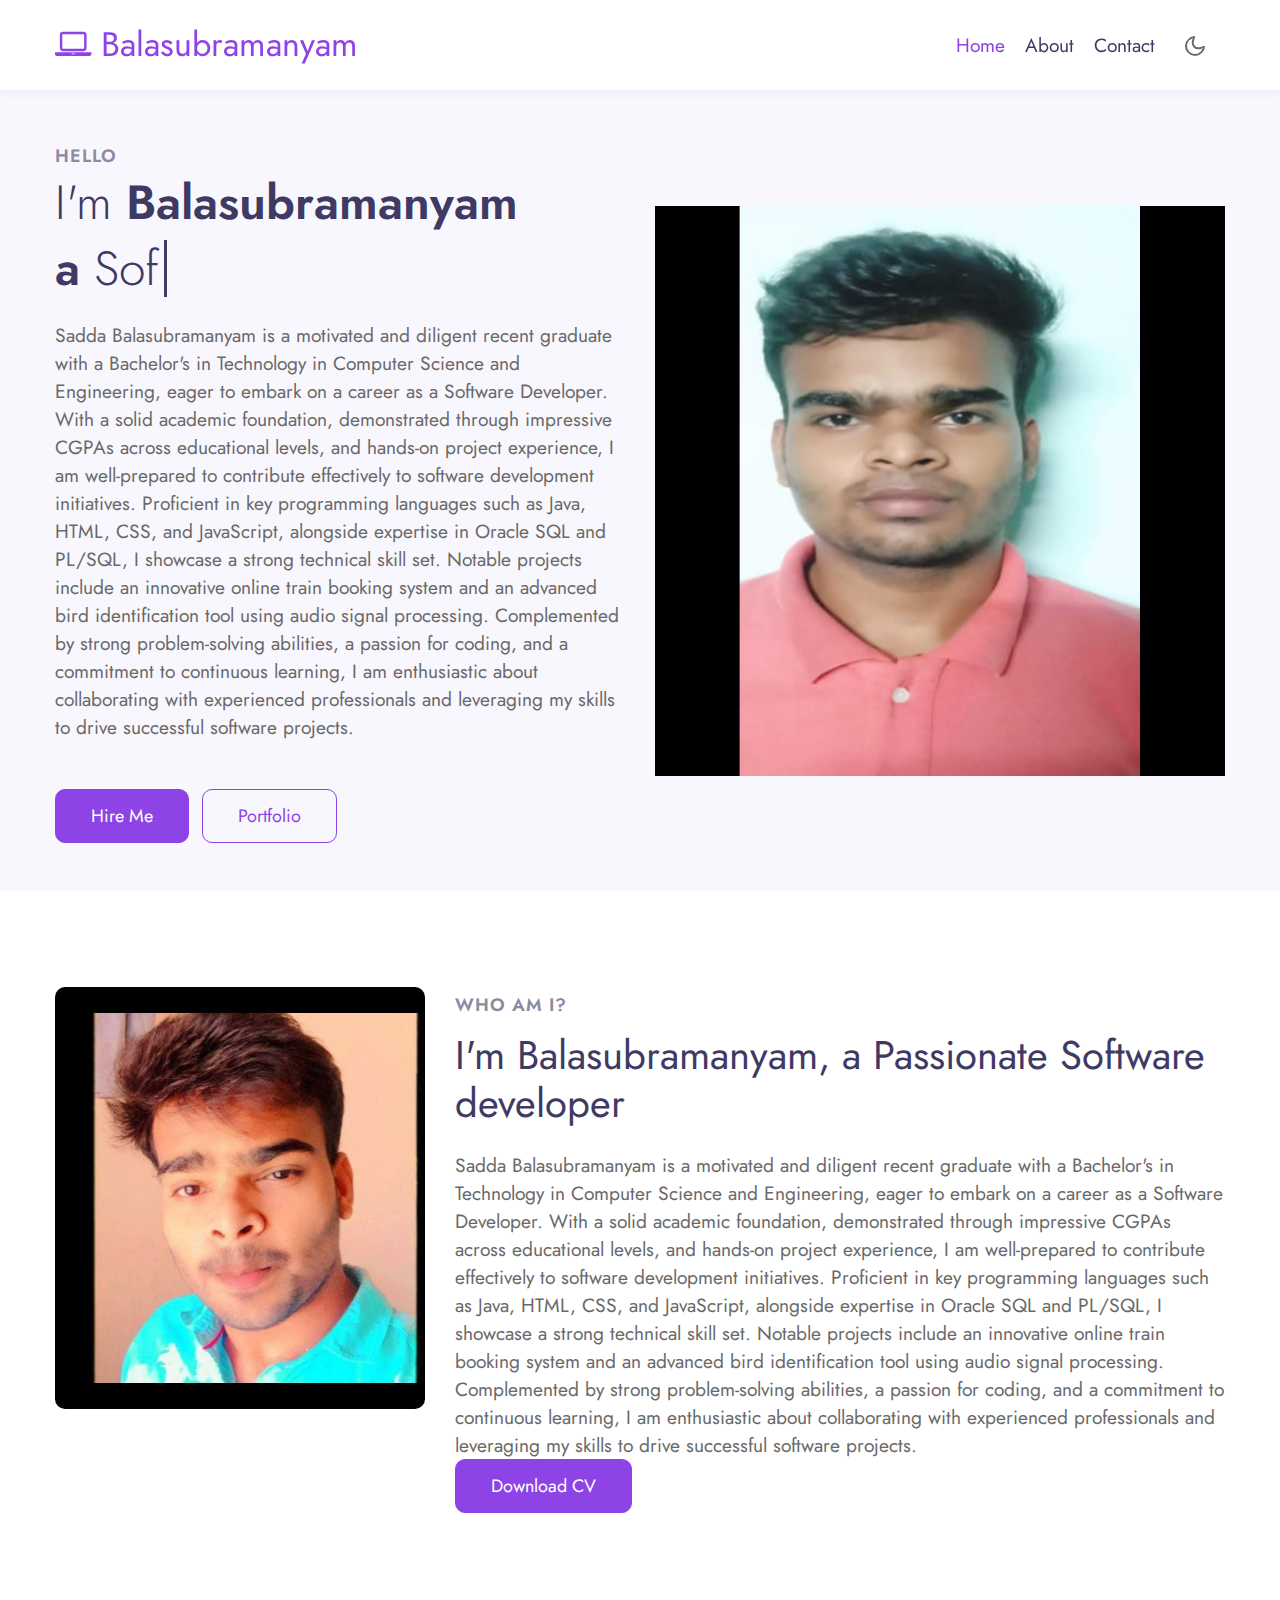
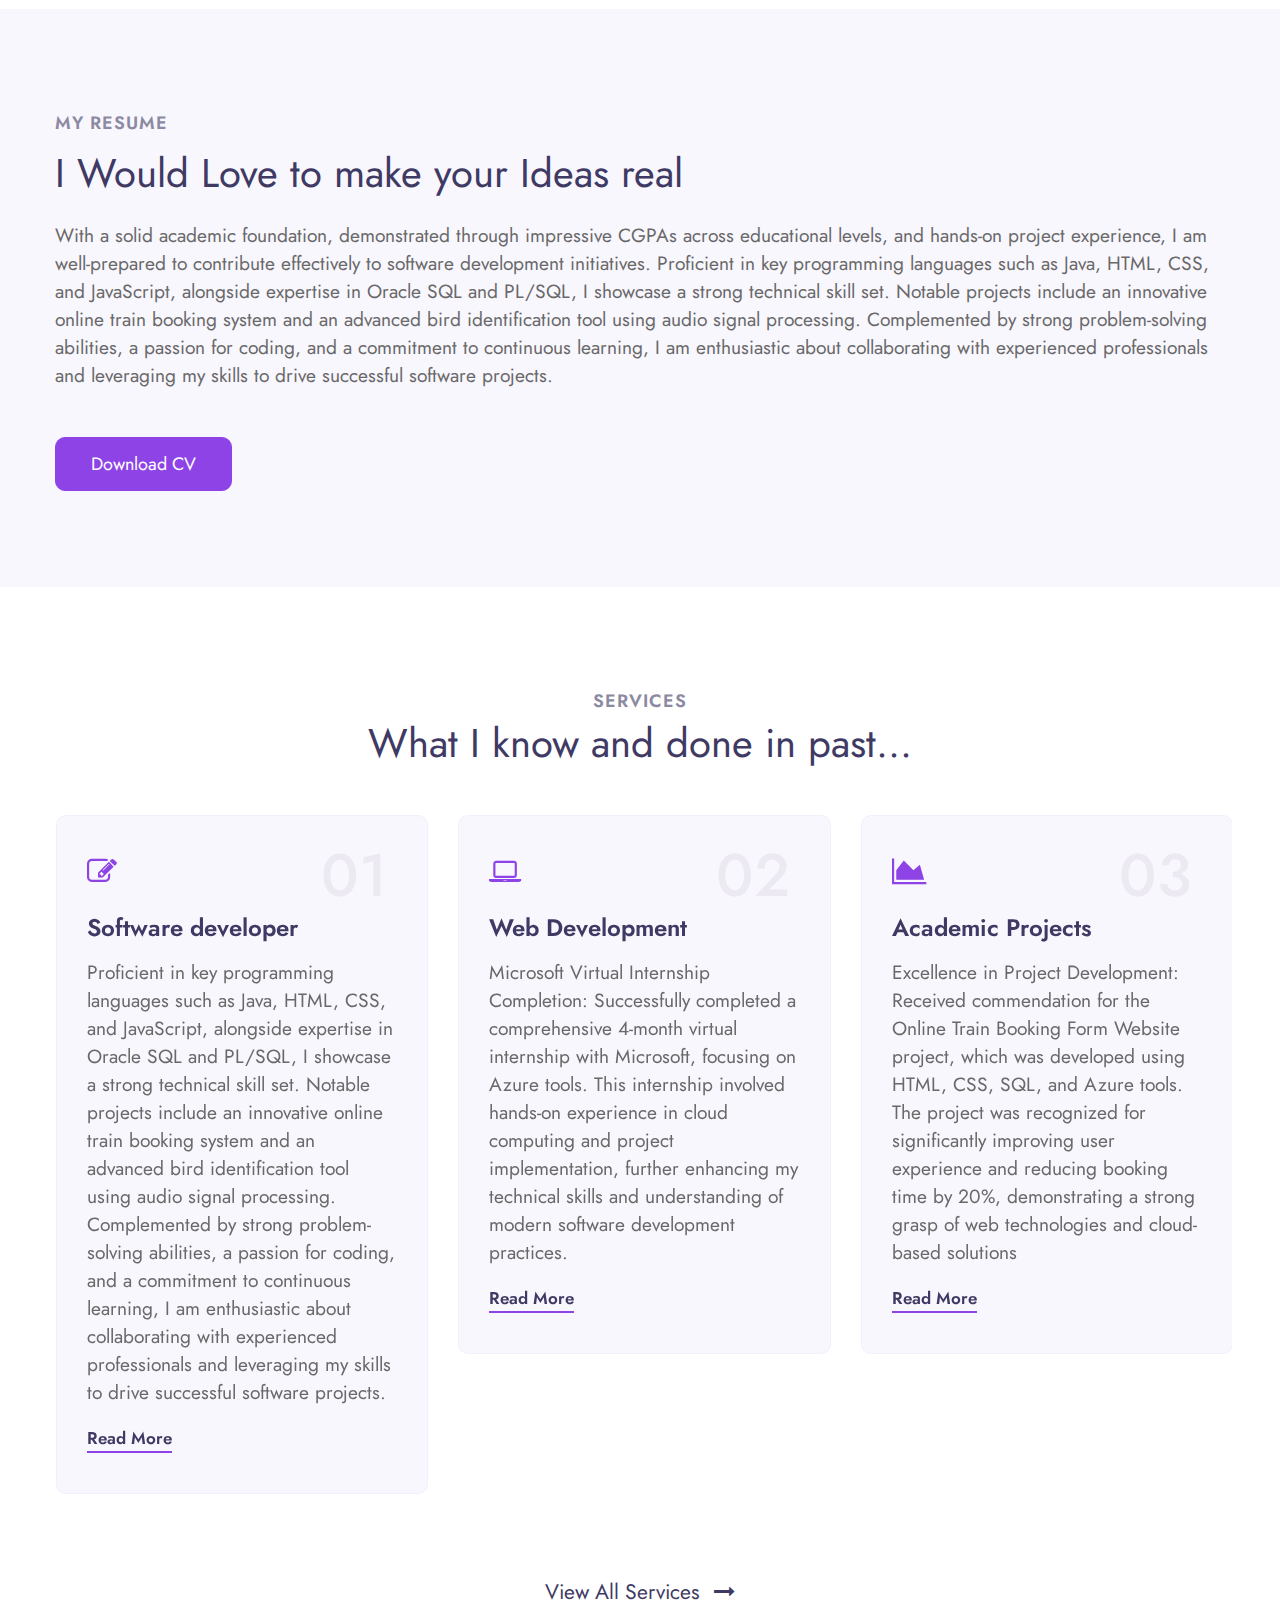
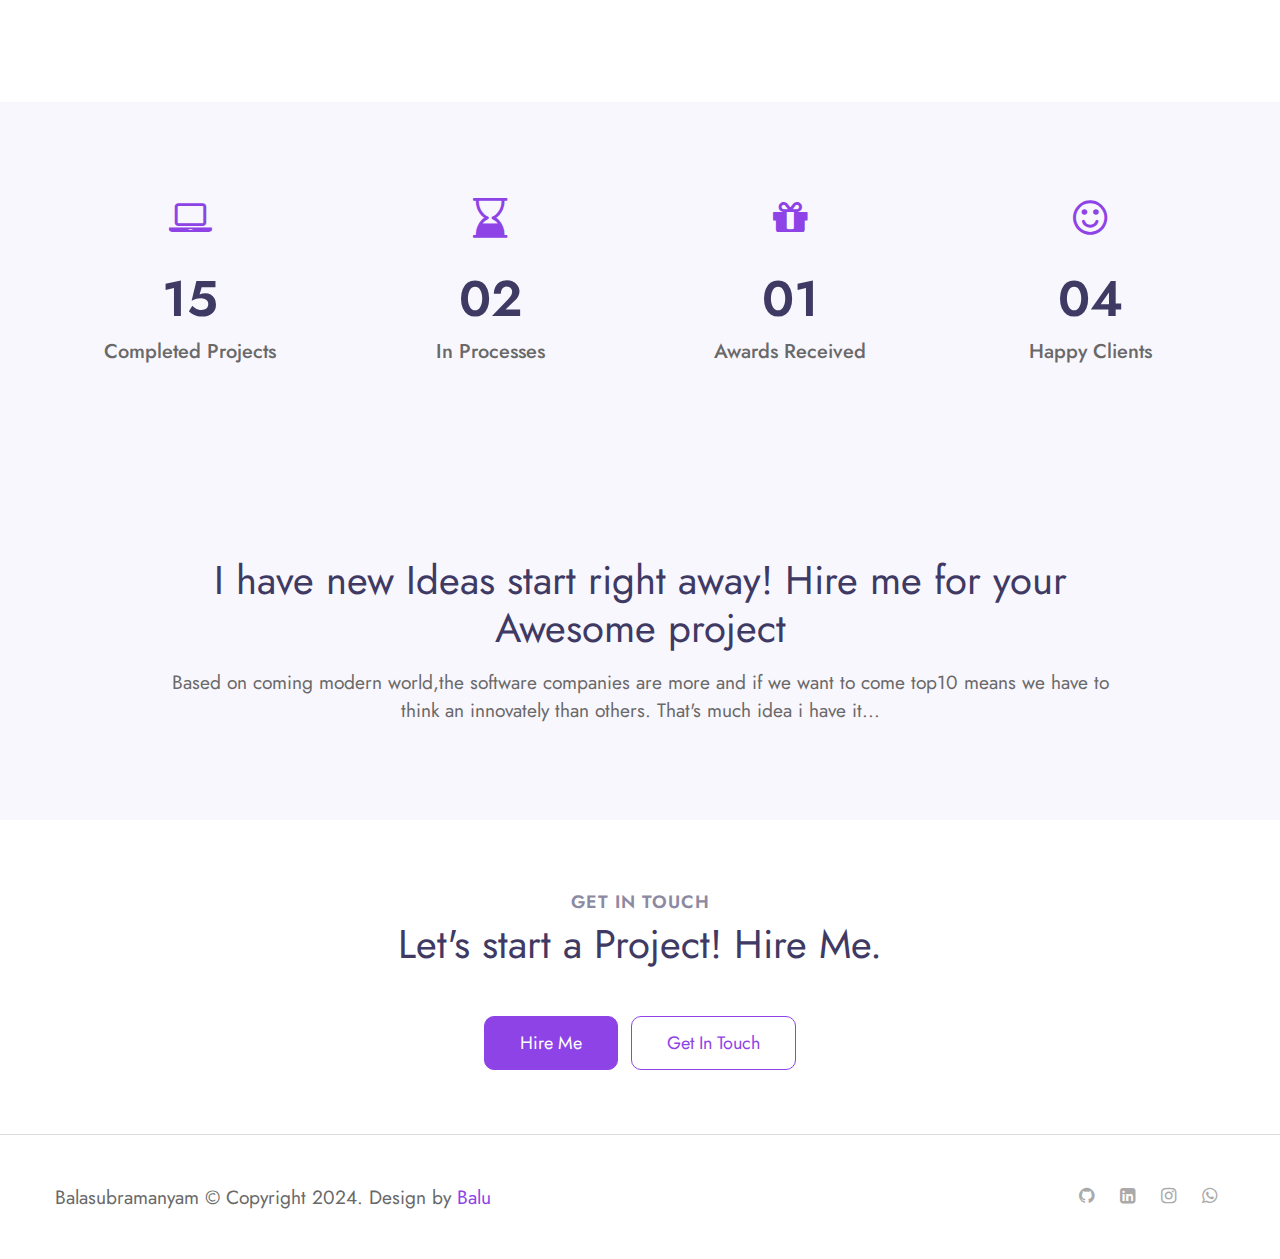
<file: index.html>
<!--
Author: Balasubramanyam
-->
<!doctype html>
<html lang="en">

<head>
  <!-- Required meta tags -->
  <meta charset="utf-8">
  <meta name="viewport" content="width=device-width, initial-scale=1, shrink-to-fit=no">

  <title>Balasubramanyam Personal Portfolio Category Website Template </title>

  <!-- google fonts -->  
  <link href="//fonts.googleapis.com/css2?family=Jost:wght@300;400;600&display=swap" rel="stylesheet">
  <link rel="stylesheet" href="https://cdn.jsdelivr.net/npm/bootstrap@5.3.3/dist/css/bootstrap.min.css">

  <!-- Template CSS -->
  <link rel="stylesheet" href="assets/css/style-starter.css">
</head>

<body>
<!-- header -->
<header id="site-header" class="fixed-top">
  <div class="container">
      <nav class="navbar navbar-expand-lg stroke">
          <a class="navbar-brand" href="index.html">
              <span class="fa fa-laptop"></span> Balasubramanyam
          </a>
          <!-- if logo is image enable this   
      <a class="navbar-brand" href="#index.html">
          <img src="image-path" alt="Your logo" title="Your logo" style="height:35px;" />
      </a> -->
          <button class="navbar-toggler  collapsed bg-gradient" type="button" data-toggle="collapse"
              data-target="#navbarTogglerDemo02" aria-controls="navbarTogglerDemo02" aria-expanded="false"
              aria-label="Toggle navigation">
              <span class="navbar-toggler-icon fa icon-expand fa-bars"></span>
              <span class="navbar-toggler-icon fa icon-close fa-times"></span>
              </span>
          </button>

          <div class="collapse navbar-collapse" id="navbarTogglerDemo02">
              <ul class="navbar-nav ml-auto">
                  <li class="nav-item active">
                      <a class="nav-link" href="index.html">Home <span class="sr-only">(current)</span></a>
                  </li>
                  <li class="nav-item @@about__active">
                      <a class="nav-link" href="about.html">About</a>
                  </li>
                  <li class="nav-item @@contact__active">
                      <a class="nav-link" href="contact.html">Contact</a>
                  </li>
              </ul>
          </div>
          <!-- toggle switch for light and dark theme -->
          <div class="mobile-position">
              <nav class="navigation">
                  <div class="theme-switch-wrapper">
                      <label class="theme-switch" for="checkbox">
                          <input type="checkbox" id="checkbox">
                          <div class="mode-container">
                              <i class="gg-sun"></i>
                              <i class="gg-moon"></i>
                          </div>
                      </label>
                  </div>
              </nav>
          </div>
          <!-- //toggle switch for light and dark theme -->
      </nav>
  </div>
</header>
<!-- //header -->

<!-- banner section -->
<section id="home" class="w3l-banner py-5">
    <div class="container">
        <div class="row align-items-center">
            <div class="col-lg-6 col-sm-12 mt-lg-0 mt-4">
                <span class="title-small">Hello</span>
                <h1 class="mb-2 title"> <span>I'm</span> Balasubramanyam </h1>
                <h1 class="mb-4 title"> a <span class="typed-text"></span><span class="cursor">&nbsp</span></h1>
                <p>Sadda Balasubramanyam is a motivated and diligent recent graduate with a Bachelor's in Technology in
                  Computer Science and Engineering, eager to embark on a career as a Software Developer. With a solid
                  academic foundation, demonstrated through impressive CGPAs across educational levels, and hands-on project
                  experience, I am well-prepared to contribute effectively to software development initiatives. Proficient
                  in key programming languages such as Java, HTML, CSS, and JavaScript, alongside expertise in Oracle SQL
                  and PL/SQL, I showcase a strong technical skill set. Notable projects include an innovative online train
                  booking system and an advanced bird identification tool using audio signal processing. Complemented by
                  strong problem-solving abilities, a passion for coding, and a commitment to continuous learning, I am
                  enthusiastic about collaborating with experienced professionals and leveraging my skills to drive
                  successful software projects.</p>
                <div class="mt-sm-5 mt-4">
                    <a class="btn btn-primary btn-style mr-2" href="contact.html"> Hire Me </a>
                    <a class="btn btn-outline-primary btn-style mr-2" href="#portfolio"> Portfolio </a>
                </div>
            </div>
            <div class="col-lg-6 col-md-8 col-sm-10 mt-lg-0 mt-4">
                <div class="img-effect text-lg-center">
                    <img src="assets/images/photo.jpg" alt="myphoto" class="img-fluid">
                </div>
            </div>
        </div>
    </div>
</section>
<!-- //banner section -->

<!-- home page about section -->
<section class="w3l-index3" id="about">
    <div class="midd-w3 py-5">
        <div class="container py-lg-5 py-md-3">
            <div class="row">
                <div class="col-lg-4">
                    <div class="position-relative">
                        <img src="assets/images/myphoto.jpg" alt="" class="radius-image img-fluid">
                    </div>
                </div>
                <div class="col-lg-8 mt-lg-0 mt-5">
                    <h5 class="title-small mb-2">Who am i?</h5>
                    <h3 class="title-big">I'm Balasubramanyam, a Passionate Software developer</h3>
                    <p class="mt-4">Sadda Balasubramanyam is a motivated and diligent recent graduate with a Bachelor's in Technology in
                      Computer Science and Engineering, eager to embark on a career as a Software Developer. With a solid
                      academic foundation, demonstrated through impressive CGPAs across educational levels, and hands-on project
                      experience, I am well-prepared to contribute effectively to software development initiatives. Proficient
                      in key programming languages such as Java, HTML, CSS, and JavaScript, alongside expertise in Oracle SQL
                      and PL/SQL, I showcase a strong technical skill set. Notable projects include an innovative online train
                      booking system and an advanced bird identification tool using audio signal processing. Complemented by
                      strong problem-solving abilities, a passion for coding, and a commitment to continuous learning, I am
                      enthusiastic about collaborating with experienced professionals and leveraging my skills to drive
                      successful software projects.</p>
                      <a href="https://drive.google.com/uc?export=download&id=18A01FyhCJzwbin_4vLml0RBZ-p8nL3Gj" class="btn btn-style btn-primary"download="Resume_Sadda_Balasubramanyam.pdf">
                     Download CV
                      </a>

                </div>
            </div>
        </div>
    </div>
</section>
<!-- //home page about section -->

<!-- home page second section -->
<div class="py-5 w3l-resume">
    <div class="container py-lg-5 py-3">
        <h5 class="title-small mb-2"> My resume</h5>
        <h3 class="title-big mb-4">I Would Love to make your Ideas real </h3>
        <p>With a solid academic foundation, demonstrated through impressive CGPAs across educational levels, and hands-on project
          experience, I am well-prepared to contribute effectively to software development initiatives. Proficient
          in key programming languages such as Java, HTML, CSS, and JavaScript, alongside expertise in Oracle SQL
          and PL/SQL, I showcase a strong technical skill set. Notable projects include an innovative online train
          booking system and an advanced bird identification tool using audio signal processing. Complemented by
          strong problem-solving abilities, a passion for coding, and a commitment to continuous learning, I am
          enthusiastic about collaborating with experienced professionals and leveraging my skills to drive
          successful software projects.</p>
        <div class="mt-5">
          <a href="https://drive.google.com/uc?export=download&id=18A01FyhCJzwbin_4vLml0RBZ-p8nL3Gj"
   class="btn btn-style btn-primary"
   download="Resume_Sadda_Balasubramanyam.pdf">
   Download CV
</a>

        </div>
    </div>
</div>
<!-- //home page second section -->

<!-- home page services section -->
<section class="w3l-services">
    <div class="blog py-5" id="services">
        <div class="container py-lg-5">
            <h5 class="title-small text-center">Services</h5>
            <h3 class="title-big text-center mb-sm-5 mb-4">What I know and done in past...</h3>
            <div class="row">
                <div class="col-md-12 mx-auto pr-2">
                    <div class="owl-two owl-carousel owl-theme">
                        <div class="item">
                            <div class="card">
                                <div class="box-wrap">
                                    <div class="icon">
                                        <span class="fa fa-pencil-square-o"></span>
                                    </div>
                                    <h4 class="number">01</h4>
                                    <h4><a href="#url">Software developer</a></h4>
                                    <p>Proficient in key programming languages such as Java, HTML, CSS, and JavaScript, alongside expertise in Oracle SQL
                                      and PL/SQL, I showcase a strong technical skill set. Notable projects include an innovative online train
                                      booking system and an advanced bird identification tool using audio signal processing. Complemented by
                                      strong problem-solving abilities, a passion for coding, and a commitment to continuous learning, I am
                                      enthusiastic about collaborating with experienced professionals and leveraging my skills to drive
                                      successful software projects.</p>
                                    <a href="#read" class="read">Read more</a>
                                </div>
                            </div>
                        </div>

                        <div class="item">
                            <div class="card">
                                <div class="box-wrap">
                                    <div class="icon">
                                      <span class="fa fa-laptop"></span>
                                    </div>
                                    <h4 class="number">02</h4>
                                    <h4><a href="#url">Web Development</a></h4>
                                    <p>Microsoft Virtual Internship Completion: Successfully completed a comprehensive 4-month virtual internship with Microsoft, focusing on Azure tools. This internship involved hands-on experience in cloud computing and project implementation, further enhancing my technical skills and understanding of modern software development practices.</p>
                                      <a href="#read" class="read">Read more</a>
                                  </div>
                            </div>
                        </div>

                        <div class="item">
                            <div class="card">
                                <div class="box-wrap">
                                    <div class="icon">
                                      <span class="fa fa-area-chart"></span>
                                    </div>
                                    <h4 class="number">03</h4>
                                    <h4><a href="#url">Academic Projects</a></h4>
                                    <p>Excellence in Project Development: Received commendation for the Online Train Booking Form Website project, which was developed using HTML, CSS, SQL, and Azure tools. The project was recognized for significantly improving user experience and reducing booking time by 20%, demonstrating a strong grasp of web technologies and cloud-based solutions</p>
                                      <a href="#read" class="read">Read more</a>
                                  </div>
                            </div>
                        </div>

                        
                        

                        
                    </div>
                </div>
            </div>
            <div class="mt-5 text-more">
                <p class="mt-4 pt-3 sample text-center">
                    <a href="about.html">View All Services <span class="pl-2 fa fa-long-arrow-right"></span></a>
                </p>
            </div>
        </div>
    </div>
</section>
<!-- //home page services section -->

<!-- stats -->
<section class="w3l-stats py-lg-5 py-4" id="stats">
    <div class="gallery-inner container py-md-5 py-4">
        <div class="row stats-con">
            <div class="col-sm-3 col-6 stats_info counter_grid">
                <span class="fa fa-laptop"></span>
                <p class="counter">15</p>
                <h4>Completed projects</h4>
            </div>
            <div class="col-sm-3 col-6 stats_info counter_grid1">
                <span class="fa fa-hourglass-end"></span>
                <p class="counter">02</p>
                <h4>In processes</h4>
            </div>
            <div class="col-sm-3 col-6 stats_info counter_grid mt-sm-0 mt-5">
                <span class="fa fa-gift"></span>
                <p class="counter">01</p>
                <h4>Awards Received</h4>
            </div>
            <div class="col-sm-3 col-6 stats_info counter_grid2 mt-sm-0 mt-5">
                <span class="fa fa-smile-o"></span>
                <p class="counter">04</p>
                <h4>Happy Clients</h4>
            </div>
        </div>
    </div>
</section>


<!-- home page video popup section -->
<section class="w3l-index5" id="about">
    <div class="new-block py-5">
        <div class="container py-lg-5">
            <div class="middle-section text-center">
                <div class="section-width">
                    <h3 class="title-big">I have new Ideas start right away! Hire me for your
                        Awesome project</h3>
                    <p class="mt-3">Based on coming modern world,the software companies are more and if we want to come top10 means we have to think an innovately than others. That's much idea i have it...</p>
                </div>
                
            </div>
        </div>
    </div>
</section>
<!-- //home page video popup section -->

 <!-- freelance hire me -->
 <section class="w3l-grid-quote text-center py-5">
   <div class="container py-3">
     <h6 class="title-small">Get in touch</h6>
     <h3 class="title-big mb-md-5 mb-4">Let's start a Project! Hire Me.</h3>
     <a href="contact.html" class="btn btn-style btn-primary mr-2">Hire Me </a>
     <a href="contact.html" class="btn btn-style btn-outline-primary">Get in touch</a>
   </div>
 </section>
 <!-- //freelance hire me -->
 
<!-- Footer -->
<section class="w3l-footer py-sm-5 py-4">
  <div class="container">
    <div class="footer-content">
      <div class="row">
        <div class="col-lg-8 footer-left">
          <p class="m-0">Balasubramanyam © Copyright 2024. Design by <a href="#">Balu</a></p>
        </div>
        <div class="col-lg-4 footer-right text-lg-right text-center mt-lg-0 mt-3">
          <ul class="social m-0 p-0">
            <li><a href="https://github.com/subbu4862?tab=repositories"><span class="fa fa-github"></span></a></li>
            <li><a href="https://www.linkedin.com/in/sadda-balasubramanyam-498782227/"><span
                  class="fa fa-linkedin-square"></span></a></li>
            <li><a href="#instagram"><span class="fa fa-instagram"></span></a></li>
            <li><a href="#whatsapp"><span class="fa fa-whatsapp"></span></a></li>
          </ul>
        </div>
      </div>
    </div>
  </div>

  <!-- move top -->
  <button onclick="topFunction()" id="movetop" title="Go to top">
    <span class="fa fa-angle-up"></span>
  </button>
  <script>
    // When the user scrolls down 20px from the top of the document, show the button
    window.onscroll = function () {
      scrollFunction()
    };

    function scrollFunction() {
      if (document.body.scrollTop > 20 || document.documentElement.scrollTop > 20) {
        document.getElementById("movetop").style.display = "block";
      } else {
        document.getElementById("movetop").style.display = "none";
      }
    }

    // When the user clicks on the button, scroll to the top of the document
    function topFunction() {
      document.body.scrollTop = 0;
      document.documentElement.scrollTop = 0;
    }
  </script>
  <!-- /move top -->
</section>
<!-- //Footer -->

<!-- all js scripts and files here -->

<script src="assets/js/theme-change.js"></script><!-- theme switch js (light and dark)-->

<script src="assets/js/jquery-3.3.1.min.js"></script><!-- default jQuery -->

<!-- /typig-text-->
<script>
  const typedTextSpan = document.querySelector(".typed-text");
  const cursorSpan = document.querySelector(".cursor");

  const textArray = ["Software Developer", "Frontend developer", "Sql developer"];
  const typingDelay = 200;
  const erasingDelay = 10;
  const newTextDelay = 100; // Delay between current and next text
  let textArrayIndex = 0;
  let charIndex = 0;

  function type() {
    if (charIndex < textArray[textArrayIndex].length) {
      if (!cursorSpan.classList.contains("typing")) cursorSpan.classList.add("typing");
      typedTextSpan.textContent += textArray[textArrayIndex].charAt(charIndex);
      charIndex++;
      setTimeout(type, typingDelay);
    } else {
      cursorSpan.classList.remove("typing");
      setTimeout(erase, newTextDelay);
    }
  }

  function erase() {
    if (charIndex > 0) {
      // add class 'typing' if there's none
      if (!cursorSpan.classList.contains("typing")) {
        cursorSpan.classList.add("typing");
      }
      typedTextSpan.textContent = textArray[textArrayIndex].substring(0, 0);
      charIndex--;
      setTimeout(erase, erasingDelay);
    } else {
      cursorSpan.classList.remove("typing");
      textArrayIndex++;
      if (textArrayIndex >= textArray.length) textArrayIndex = 0;
      setTimeout(type, typingDelay);
    }
  }

  document.addEventListener("DOMContentLoaded", function () { // On DOM Load initiate the effect
    if (textArray.length) setTimeout(type, newTextDelay + 250);
  });
</script>
<!-- //typig-text-->

<!-- services owlcarousel -->
<script src="assets/js/owl.carousel.js"></script>

<!-- script for services -->
<script>
  $(document).ready(function () {
    $('.owl-two').owlCarousel({
      loop: true,
      margin: 30,
      nav: false,
      responsiveClass: true,
      autoplay: false,
      autoplayTimeout: 5000,
      autoplaySpeed: 1000,
      autoplayHoverPause: false,
      responsive: {
        0: {
          items: 1,
          nav: false
        },
        480: {
          items: 1,
          nav: false
        },
        700: {
          items: 1,
          nav: false
        },
        1090: {
          items: 3,
          nav: false
        }
      }
    })
  })
</script>
<!-- //script for services -->

<!-- script for tesimonials carousel slider -->
<script>
  $(document).ready(function () {
    $("#owl-demo1").owlCarousel({
      loop: true,
      margin: 20,
      nav: false,
      responsiveClass: true,
      responsive: {
        0: {
          items: 1,
          nav: false
        },
        736: {
          items: 1,
          nav: false
        },
        1000: {
          items: 2,
          nav: false,
          loop: false
        }
      }
    })
  })
</script>
<!-- //script for tesimonials carousel slider -->

<!-- video popup -->
<script src="assets/js/jquery.magnific-popup.min.js"></script>
<script>
  $(document).ready(function () {
    $('.popup-with-zoom-anim').magnificPopup({
      type: 'inline',

      fixedContentPos: false,
      fixedBgPos: true,

      overflowY: 'auto',

      closeBtnInside: true,
      preloader: false,

      midClick: true,
      removalDelay: 300,
      mainClass: 'my-mfp-zoom-in'
    });

    $('.popup-with-move-anim').magnificPopup({
      type: 'inline',

      fixedContentPos: false,
      fixedBgPos: true,

      overflowY: 'auto',

      closeBtnInside: true,
      preloader: false,

      midClick: true,
      removalDelay: 300,
      mainClass: 'my-mfp-slide-bottom'
    });
  });
</script>
<!-- //video popup -->

<!-- stats number counter-->
<script src="assets/js/jquery.waypoints.min.js"></script>
<script src="assets/js/jquery.countup.js"></script>
<script>
  $('.counter').countUp();
</script>
<!-- //stats number counter -->

<!-- disable body scroll which navbar is in active -->
<script>
  $(function () {
    $('.navbar-toggler').click(function () {
      $('body').toggleClass('noscroll');
    })
  });
</script>
<!-- disable body scroll which navbar is in active -->

<!--/MENU-JS-->
<script>
  $(window).on("scroll", function () {
    var scroll = $(window).scrollTop();

    if (scroll >= 80) {
      $("#site-header").addClass("nav-fixed");
    } else {
      $("#site-header").removeClass("nav-fixed");
    }
  });

  //Main navigation Active Class Add Remove
  $(".navbar-toggler").on("click", function () {
    $("header").toggleClass("active");
  });
  $(document).on("ready", function () {
    if ($(window).width() > 991) {
      $("header").removeClass("active");
    }
    $(window).on("resize", function () {
      if ($(window).width() > 991) {
        $("header").removeClass("active");
      }
    });
  });
</script>
<!--//MENU-JS-->

<!-- bootstrap js -->
<script src="assets/js/bootstrap.min.js"></script>

</body>

</html>
</file>
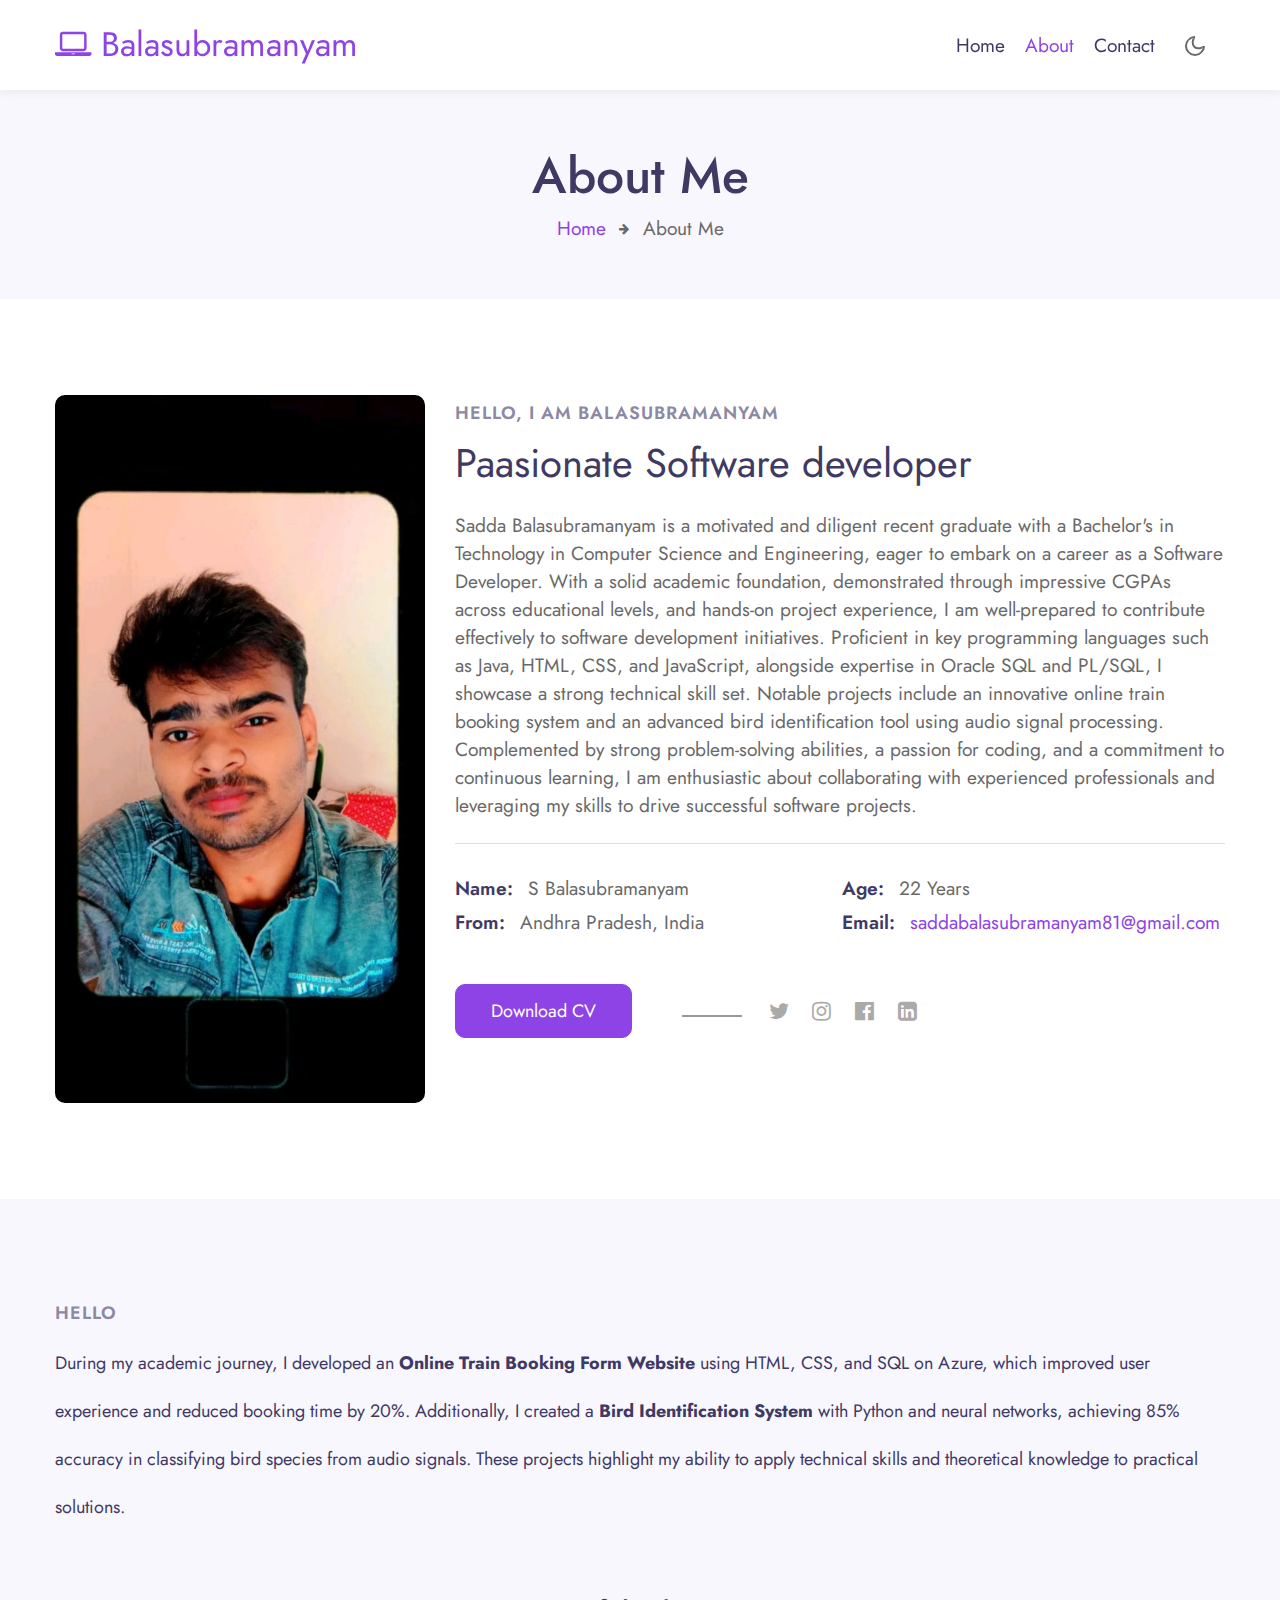
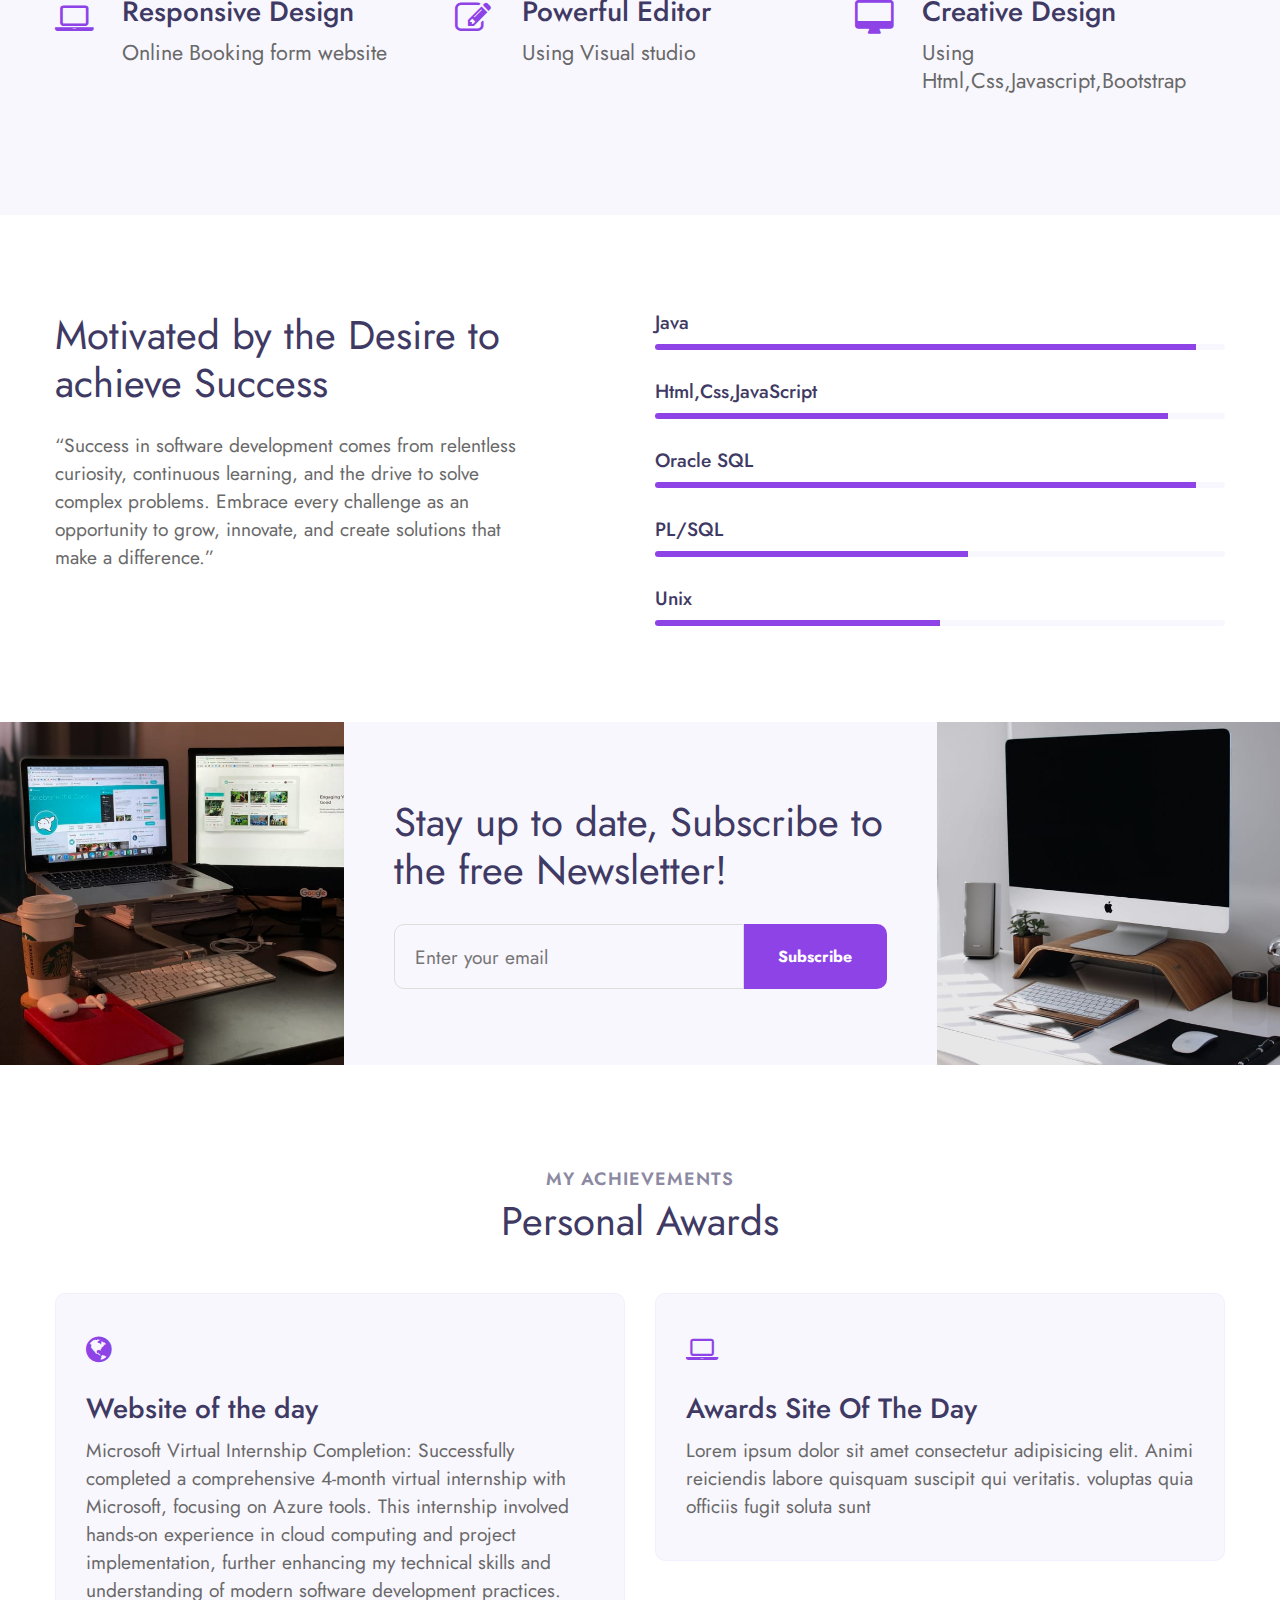
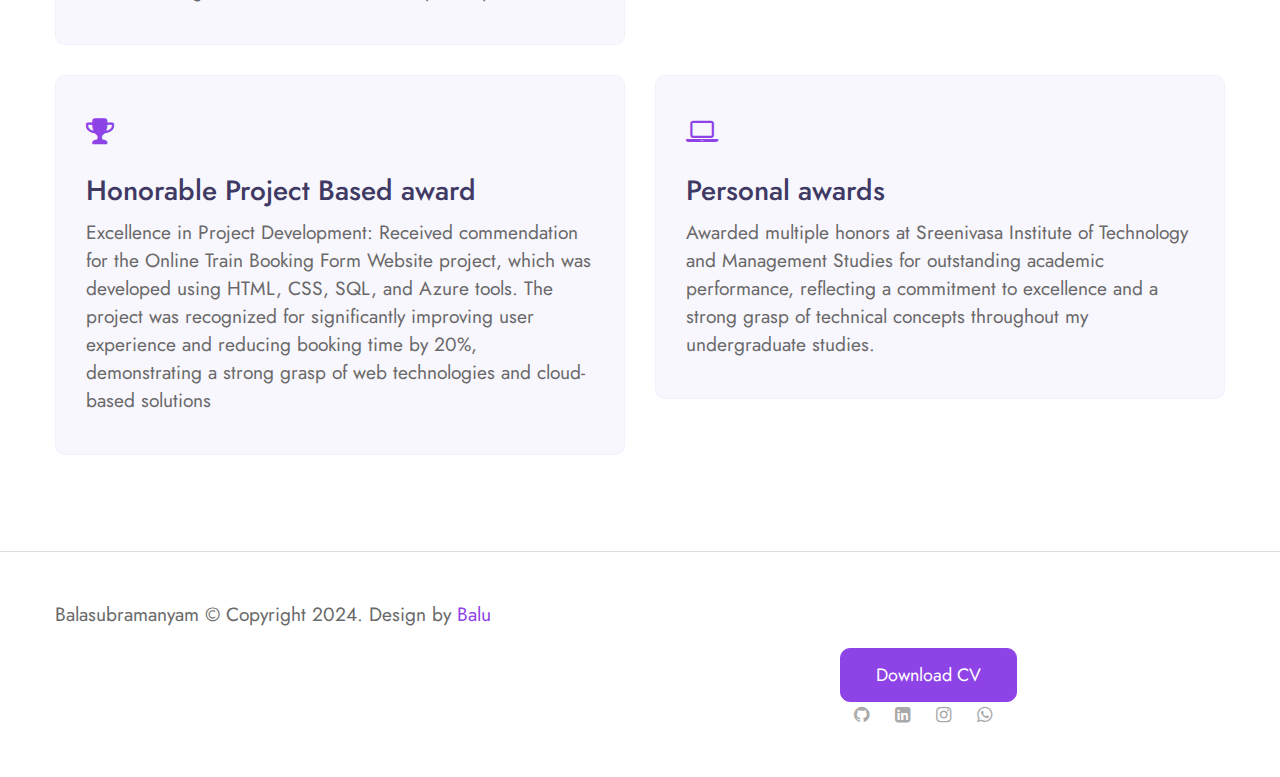
<file: about.html>
<!--
Author: Balasubramanyam
-->
<!doctype html>
<html lang="en">

<head>
  <!-- Required meta tags -->
  <meta charset="utf-8">
  <meta name="viewport" content="width=device-width, initial-scale=1, shrink-to-fit=no">
  <meta name="viewport" content="width=device-width, initial-scale=1.0">
  <title>Balasubramanyam Personal Portfolio Category Website Template | About : Balasubramanyam</title>

  <!-- google fonts -->
  <link href="//fonts.googleapis.com/css2?family=Jost:wght@300;400;600&display=swap" rel="stylesheet">
  <!--For Download cv -->
  <link rel="stylesheet" href="https://cdnjs.cloudflare.com/ajax/libs/font-awesome/4.7.0/css/font-awesome.min.css">

  <!-- Template CSS -->
  <link rel="stylesheet" href="assets/css/style-starter.css">
</head>

<body>
  <!-- header -->
  <header id="site-header" class="fixed-top">
    <div class="container">
      <nav class="navbar navbar-expand-lg stroke">
        <a class="navbar-brand" href="index.html">
          <span class="fa fa-laptop"></span> Balasubramanyam
        </a>
        <!-- if logo is image enable this   
      <a class="navbar-brand" href="#index.html">
          <img src="image-path" alt="Your logo" title="Your logo" style="height:35px;" />
      </a> -->
        <button class="navbar-toggler  collapsed bg-gradient" type="button" data-toggle="collapse"
          data-target="#navbarTogglerDemo02" aria-controls="navbarTogglerDemo02" aria-expanded="false"
          aria-label="Toggle navigation">
          <span class="navbar-toggler-icon fa icon-expand fa-bars"></span>
          <span class="navbar-toggler-icon fa icon-close fa-times"></span>
          </span>
        </button>

        <div class="collapse navbar-collapse" id="navbarTogglerDemo02">
          <ul class="navbar-nav ml-auto">
            <li class="nav-item @@home__active">
              <a class="nav-link" href="index.html">Home <span class="sr-only">(current)</span></a>
            </li>
            <li class="nav-item active">
              <a class="nav-link" href="about.html">About</a>
            </li>
            <li class="nav-item @@contact__active">
              <a class="nav-link" href="contact.html">Contact</a>
            </li>
          </ul>
        </div>
        <!-- toggle switch for light and dark theme -->
        <div class="mobile-position">
          <nav class="navigation">
            <div class="theme-switch-wrapper">
              <label class="theme-switch" for="checkbox">
                <input type="checkbox" id="checkbox">
                <div class="mode-container">
                  <i class="gg-sun"></i>
                  <i class="gg-moon"></i>
                </div>
              </label>
            </div>
          </nav>
        </div>
        <!-- //toggle switch for light and dark theme -->
      </nav>
    </div>
  </header>
  <!-- //header -->

  <!-- about breadcrumb -->
  <section class="w3l-about-breadcrumb text-center">
    <div class="breadcrumb-bg breadcrumb-bg-about py-sm-5 py-4">
      <div class="container py-2">
        <h2 class="title">About Me</h2>
        <ul class="breadcrumbs-custom-path mt-2">
          <li><a href="#url">Home</a></li>
          <li class="active"><span class="fa fa-arrow-right mx-2" aria-hidden="true"></span> About Me </li>
        </ul>
      </div>
    </div>
  </section>
  <!-- //about breadcrumb -->

  <!-- about page about section -->
  <section class="w3l-aboutblock1" id="about">
    <div class="midd-w3 py-5">
      <div class="container py-lg-5 py-md-3">
        <div class="row">
          <div class="col-lg-4">
            <div class="position-relative">
              <img src="assets/images/myphoto1.jpg" alt="" class="radius-image img-fluid">
            </div>
          </div>
          <div class="col-lg-8 mt-lg-0 mt-5">
            <h5 class="title-small mb-2">Hello, I am Balasubramanyam</h5>
            <h3 class="title-big">Paasionate Software developer</h3>
            <p class="mt-4">
              Sadda Balasubramanyam is a motivated and diligent recent graduate with a Bachelor's in Technology in
              Computer Science and Engineering, eager to embark on a career as a Software Developer. With a solid
              academic foundation, demonstrated through impressive CGPAs across educational levels, and hands-on project
              experience, I am well-prepared to contribute effectively to software development initiatives. Proficient
              in key programming languages such as Java, HTML, CSS, and JavaScript, alongside expertise in Oracle SQL
              and PL/SQL, I showcase a strong technical skill set. Notable projects include an innovative online train
              booking system and an advanced bird identification tool using audio signal processing. Complemented by
              strong problem-solving abilities, a passion for coding, and a commitment to continuous learning, I am
              enthusiastic about collaborating with experienced professionals and leveraging my skills to drive
              successful software projects.
            </p>
            <div class="my-info mt-4">
              <div class="single-info"><span>Name:</span>
                <p>S Balasubramanyam</p>
              </div>
              <div class="single-info"><span>Age:</span>
                <p>22 Years</p>
              </div>
              <div class="single-info"><span>From:</span>
                <p>Andhra Pradesh, India</p>
              </div>
              <div class="single-info"><span>Email:</span>
                <p><a href="mailto:alexander@mail.com">saddabalasubramanyam81@gmail.com</a></p>
              </div>
            </div>
            <div class="my-social mt-lg-5 mt-4">
              <a href="https://drive.google.com/uc?export=download&id=18A01FyhCJzwbin_4vLml0RBZ-p8nL3Gj"
   class="btn btn-style btn-primary"
   download="Resume_Sadda_Balasubramanyam.pdf">
   Download CV
</a>

              <ul class="social m-0 p-0">
                <li><a href="#twitter"><span class="fa fa-twitter"></span></a></li>
                <li><a href="#instagram"><span class="fa fa-instagram"></span></a></li>
                <li><a href="#facebook"><span class="fa fa-facebook-official"></span></a></li>
                <li><a href="#linkedin"><span class="fa fa-linkedin-square"></span></a></li>
              </ul>
            </div>

          </div>
        </div>
      </div>
    </div>
  </section>
  <!-- //about page about section -->

  <!-- about page second section -->
  <div class="py-5 w3l-resume">
    <div class="container py-lg-5 py-3">
      <h5 class="title-small mb-2"> Hello</h5>
      <h3 class="title-big mb-4" style="font-size: 18px;">During my academic journey, I developed an <b>Online Train Booking Form Website</b> using HTML, CSS, and SQL on Azure, which improved user experience and reduced booking time by 20%. Additionally, I created a <b>Bird Identification System</b> with Python and neural networks, achieving 85% accuracy in classifying bird species from audio signals. These projects highlight my ability to apply technical skills and theoretical knowledge to practical solutions.</p>
      <div class="row features-w3pvt-main mt-5 pt-md-3" id="features">
        <div class="col-lg-4 col-md-6 feature-gird">
          <div class="row features-hny-inner-gd">
            <div class="col-md-2 col-2 featured_grid_left">
              <div class="icon_left_grid">
                <span class="fa fa-laptop" aria-hidden="true"></span>
              </div>
            </div>
            <div class="col-md-10 col-10 featured_grid_right_info">
              <h4><a class="link-hny" href="#url">Responsive Design </a></h4>
              <p>Online Booking form website</p>
            </div>
          </div>
        </div>
        <div class="col-lg-4 col-md-6 feature-gird mt-md-0 mt-4">
          <div class="row features-hny-inner-gd">
            <div class="col-md-2 col-2 featured_grid_left">
              <div class="icon_left_grid">
                <span class="fa fa-pencil-square-o" aria-hidden="true"></span>
              </div>
            </div>
            <div class="col-md-10 col-10 featured_grid_right_info">
              <h4><a class="link-hny" href="#url">Powerful Editor </a></h4>
              <p>Using Visual studio</p>
            </div>
          </div>
        </div>
        <div class="col-lg-4 col-md-6 feature-gird mt-lg-0 mt-md-5 mt-4">
          <div class="row features-hny-inner-gd">
            <div class="col-md-2 col-2 featured_grid_left">
              <div class="icon_left_grid">
                <span class="fa fa-desktop" aria-hidden="true"></span>
              </div>
            </div>
            <div class="col-md-10 col-10 featured_grid_right_info">
              <h4><a class="link-hny" href="#url">Creative Design </a></h4>
              <p>Using Html,Css,Javascript,Bootstrap</p>
            </div>
          </div>
        </div>

      </div>
    </div>
  </div>
  <!-- //about page about section -->

  <!-- about page third section -->
  <section class="w3l-content-6 py-5">
    <div class="content-6-mian py-lg-5 py-md-4">
      <div class="container">
        <div class="content-info-in row">
          <div class="content-gd col-lg-5">
            <h3 class="title-big mb-4">Motivated by the Desire to achieve Success</h3>
            <p>“Success in software development comes from relentless curiosity, continuous learning, and the drive to solve complex problems. Embrace every challenge as an opportunity to grow, innovate, and create solutions that make a difference.”
            </p>
          </div>
          <div class="content-gd col-lg-6 offset-lg-1">
            <div class="progress-info">
              <h6 class="progress-tittle">Java</h6>
              <div class="progress">
                <div class="progress-bar progress-bar-striped" role="progressbar" style="width: 95%" aria-valuenow="95"
                  aria-valuemin="0" aria-valuemax="100">
                </div>
              </div>
            </div>
            <div class="progress-info">
              <h6 class="progress-tittle">Html,Css,JavaScript
              </h6>
              <div class="progress">
                <div class="progress-bar progress-bar-striped" role="progressbar" style="width: 90%" aria-valuenow="95"
                  aria-valuemin="0" aria-valuemax="100">
                </div>
              </div>
            </div>
            <div class="progress-info">
              <h6 class="progress-tittle">Oracle SQL</h6>
              <div class="progress">
                <div class="progress-bar progress-bar-striped" role="progressbar" style="width: 95%" aria-valuenow="95"
                  aria-valuemin="0" aria-valuemax="100">
                </div>
              </div>
            </div>
            <div class="progress-info">
              <h6 class="progress-tittle">PL/SQL</h6>
              <div class="progress">
                <div class="progress-bar progress-bar-striped" role="progressbar" style="width: 55%" aria-valuenow="55"
                  aria-valuemin="0" aria-valuemax="100">
                </div>
              </div>
            </div>
            <div class="progress-info mb-0">
              <h6 class="progress-tittle">Unix</h6>
              <div class="progress">
                <div class="progress-bar progress-bar-striped" role="progressbar" style="width: 50%" aria-valuenow="50"
                  aria-valuemin="0" aria-valuemax="100">
                </div>
              </div>
            </div>
          </div>
        </div>
      </div>
    </div>
  </section>
  <!-- about page third section -->

  <!-- subscribe block -->
  <div class="abouthy-img-grids">
    <div class="img-one">
      <img src="assets/images/g5.jpg" alt=" " class="img-fluid">
    </div>
    <div class="img-one content-mid">
      <h3 class="title-big"> Stay up to date, Subscribe to the free Newsletter! </h3>
      <form action="#url" method="GET" class="subscribe-form">
        <input type="email" name="email" placeholder="Enter your email" required>
        <button type="submit" class="btn">Subscribe</button>
      </form>

    </div>
    <div class="img-one">
      <img src="assets/images/g3.jpg" alt=" " class="img-fluid">
    </div>
  </div>
  <!-- //subscribe block -->

  <!-- achievements block -->
  <section class="w3l-services">
    <div class="w3l-achievements py-5" id="services">
      <div class="container py-lg-5">
        <h5 class="title-small text-center">My achievements</h5>
        <h3 class="title-big text-center mb-sm-5 mb-4">Personal Awards</h3>
        <div class="row">
          <div class="col-lg-6 item">
            <div class="card">
              <div class="box-wrap">
                <div class="icon">
                  <span class="fa fa-globe"></span>
                </div>
                <h4><a href="#url">Website of the day</a></h4>
                <p>Microsoft Virtual Internship Completion: Successfully completed a comprehensive 4-month virtual internship with Microsoft, focusing on Azure tools. This internship involved hands-on experience in cloud computing and project implementation, further enhancing my technical skills and understanding of modern software development practices.</p>
              </div>
            </div>
          </div>

          <div class="col-lg-6 item">
            <div class="card">
              <div class="box-wrap">
                <div class="icon">
                  <span class="fa fa-laptop"></span>
                </div>
                <h4><a href="#url"> Awards Site Of The Day</a></h4>
                <p>Lorem ipsum dolor sit amet consectetur adipisicing elit. Animi reiciendis labore quisquam
                  suscipit qui veritatis. voluptas quia officiis fugit soluta sunt</p>
              </div>
            </div>
          </div>

          <div class="col-lg-6 item">
            <div class="card">
              <div class="box-wrap mb-lg-0">
                <div class="icon">
                  <span class="fa fa-trophy"></span>
                </div>
                <h4><a href="#url">Honorable Project Based award</a></h4>
                <p>Excellence in Project Development: Received commendation for the Online Train Booking Form Website project, which was developed using HTML, CSS, SQL, and Azure tools. The project was recognized for significantly improving user experience and reducing booking time by 20%, demonstrating a strong grasp of web technologies and cloud-based solutions</p>
              </div>
            </div>
          </div>

          <div class="col-lg-6 item">
            <div class="card">
              <div class="box-wrap mb-0">
                <div class="icon">
                  <span class="fa fa-laptop"></span>
                </div>
                <h4><a href="#url">Personal awards</a></h4>
                <p>Awarded multiple honors at Sreenivasa Institute of Technology and Management Studies for outstanding academic performance, reflecting a commitment to excellence and a strong grasp of technical concepts throughout my undergraduate studies.</p>
              </div>
            </div>
          </div>

        </div>
      </div>
    </div>
  </section>
  <!-- //achievements block -->

  <!-- Footer -->
  <section class="w3l-footer py-sm-5 py-4">
    <div class="container">
      <div class="footer-content">
        <div class="row">
          <div class="col-lg-8 footer-left">
            <p class="m-0">Balasubramanyam © Copyright 2024. Design by <a href="#">Balu</a></p>
          </div>
          <div class="my-social mt-lg-5 mt-4">
            <a href="https://drive.google.com/uc?export=download&id=18A01FyhCJzwbin_4vLml0RBZ-p8nL3Gj"
   class="btn btn-style btn-primary"
   download="Resume_Sadda_Balasubramanyam.pdf">
   Download CV
</a>

            <ul class="social m-0 p-0">
              <li><a href="https://github.com/subbu4862?tab=repositories"><span class="fa fa-github"></span></a></li>
              <li><a href="https://www.linkedin.com/in/sadda-balasubramanyam-498782227/"><span
                    class="fa fa-linkedin-square"></span></a></li>
              <li><a href="#instagram"><span class="fa fa-instagram"></span></a></li>
              <li><a href="#whatsapp"><span class="fa fa-whatsapp"></span></a></li>
            </ul>
          </div>

        </div>
      </div>

      <!-- move top -->
      <button onclick="topFunction()" id="movetop" title="Go to top">
        <span class="fa fa-angle-up"></span>
      </button>
      <script>
        // When the user scrolls down 20px from the top of the document, show the button
        window.onscroll = function () {
          scrollFunction()
        };

        function scrollFunction() {
          if (document.body.scrollTop > 20 || document.documentElement.scrollTop > 20) {
            document.getElementById("movetop").style.display = "block";
          } else {
            document.getElementById("movetop").style.display = "none";
          }
        }

        // When the user clicks on the button, scroll to the top of the document
        function topFunction() {
          document.body.scrollTop = 0;
          document.documentElement.scrollTop = 0;
        }
      </script>
      <!-- /move top -->
  </section>
  <!-- //Footer -->

  <!-- all js scripts and files here -->

  <script src="assets/js/theme-change.js"></script><!-- theme switch js (light and dark)-->

  <script src="assets/js/jquery-3.3.1.min.js"></script><!-- default jQuery -->

  <!-- /typig-text-->
  <script>
    const typedTextSpan = document.querySelector(".typed-text");
    const cursorSpan = document.querySelector(".cursor");

    const textArray = ["UI/UX Designer", "Freelancer", "Web developer"];
    const typingDelay = 200;
    const erasingDelay = 10;
    const newTextDelay = 100; // Delay between current and next text
    let textArrayIndex = 0;
    let charIndex = 0;

    function type() {
      if (charIndex < textArray[textArrayIndex].length) {
        if (!cursorSpan.classList.contains("typing")) cursorSpan.classList.add("typing");
        typedTextSpan.textContent += textArray[textArrayIndex].charAt(charIndex);
        charIndex++;
        setTimeout(type, typingDelay);
      } else {
        cursorSpan.classList.remove("typing");
        setTimeout(erase, newTextDelay);
      }
    }

    function erase() {
      if (charIndex > 0) {
        // add class 'typing' if there's none
        if (!cursorSpan.classList.contains("typing")) {
          cursorSpan.classList.add("typing");
        }
        typedTextSpan.textContent = textArray[textArrayIndex].substring(0, 0);
        charIndex--;
        setTimeout(erase, erasingDelay);
      } else {
        cursorSpan.classList.remove("typing");
        textArrayIndex++;
        if (textArrayIndex >= textArray.length) textArrayIndex = 0;
        setTimeout(type, typingDelay);
      }
    }

    document.addEventListener("DOMContentLoaded", function () { // On DOM Load initiate the effect
      if (textArray.length) setTimeout(type, newTextDelay + 250);
    });
  </script>
  <!-- //typig-text-->

  <!-- services owlcarousel -->
  <script src="assets/js/owl.carousel.js"></script>

  <!-- script for services -->
  <script>
    $(document).ready(function () {
      $('.owl-two').owlCarousel({
        loop: true,
        margin: 30,
        nav: false,
        responsiveClass: true,
        autoplay: false,
        autoplayTimeout: 5000,
        autoplaySpeed: 1000,
        autoplayHoverPause: false,
        responsive: {
          0: {
            items: 1,
            nav: false
          },
          480: {
            items: 1,
            nav: false
          },
          700: {
            items: 1,
            nav: false
          },
          1090: {
            items: 3,
            nav: false
          }
        }
      })
    })
  </script>
  <!-- //script for services -->

  <!-- script for tesimonials carousel slider -->
  <script>
    $(document).ready(function () {
      $("#owl-demo1").owlCarousel({
        loop: true,
        margin: 20,
        nav: false,
        responsiveClass: true,
        responsive: {
          0: {
            items: 1,
            nav: false
          },
          736: {
            items: 1,
            nav: false
          },
          1000: {
            items: 2,
            nav: false,
            loop: false
          }
        }
      })
    })
  </script>
  <!-- //script for tesimonials carousel slider -->

  <!-- video popup -->
  <script src="assets/js/jquery.magnific-popup.min.js"></script>
  <script>
    $(document).ready(function () {
      $('.popup-with-zoom-anim').magnificPopup({
        type: 'inline',

        fixedContentPos: false,
        fixedBgPos: true,

        overflowY: 'auto',

        closeBtnInside: true,
        preloader: false,

        midClick: true,
        removalDelay: 300,
        mainClass: 'my-mfp-zoom-in'
      });

      $('.popup-with-move-anim').magnificPopup({
        type: 'inline',

        fixedContentPos: false,
        fixedBgPos: true,

        overflowY: 'auto',

        closeBtnInside: true,
        preloader: false,

        midClick: true,
        removalDelay: 300,
        mainClass: 'my-mfp-slide-bottom'
      });
    });
  </script>
  <!-- //video popup -->

  <!-- stats number counter-->
  <script src="assets/js/jquery.waypoints.min.js"></script>
  <script src="assets/js/jquery.countup.js"></script>
  <script>
    $('.counter').countUp();
  </script>
  <!-- //stats number counter -->

  <!-- disable body scroll which navbar is in active -->
  <script>
    $(function () {
      $('.navbar-toggler').click(function () {
        $('body').toggleClass('noscroll');
      })
    });
  </script>
  <!-- disable body scroll which navbar is in active -->

  <!--/MENU-JS-->
  <script>
    $(window).on("scroll", function () {
      var scroll = $(window).scrollTop();

      if (scroll >= 80) {
        $("#site-header").addClass("nav-fixed");
      } else {
        $("#site-header").removeClass("nav-fixed");
      }
    });

    //Main navigation Active Class Add Remove
    $(".navbar-toggler").on("click", function () {
      $("header").toggleClass("active");
    });
    $(document).on("ready", function () {
      if ($(window).width() > 991) {
        $("header").removeClass("active");
      }
      $(window).on("resize", function () {
        if ($(window).width() > 991) {
          $("header").removeClass("active");
        }
      });
    });
  </script>
  <!--//MENU-JS-->

  <!-- bootstrap js -->
  <script src="assets/js/bootstrap.min.js"></script>

</body>

</html>
</file>
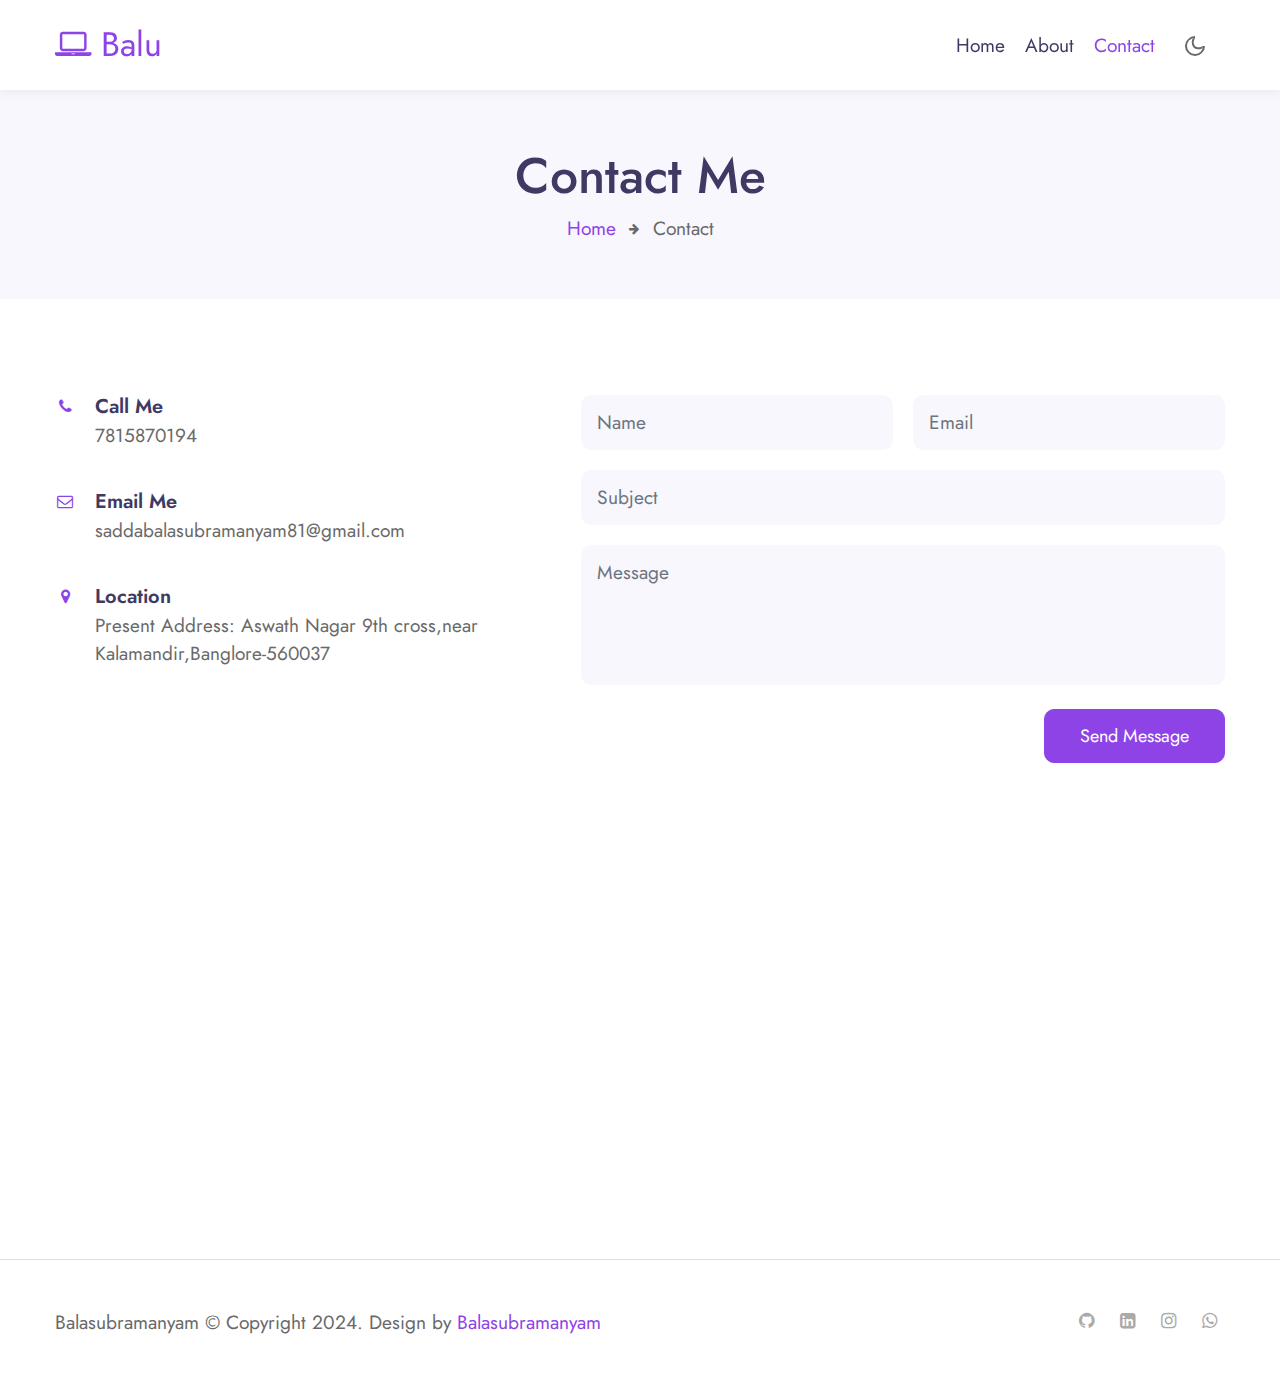
<file: contact.html>
<!--
Author: Balasubramanyam...

-->
<!doctype html>
<html lang="en">

<head>
  <!-- Required meta tags -->
  <meta charset="utf-8">
  <meta name="viewport" content="width=device-width, initial-scale=1, shrink-to-fit=no">

  <title>Balasubramanyam Personal Portfolio Website Template | Contact : 7815870194</title>

  <!-- google fonts -->
  <link href="//fonts.googleapis.com/css2?family=Jost:wght@300;400;600&display=swap" rel="stylesheet">

  <!-- Template CSS -->
  <link rel="stylesheet" href="assets/css/style-starter.css">
</head>

<body>
  <!-- header -->
  <header id="site-header" class="fixed-top">
    <div class="container">
      <nav class="navbar navbar-expand-lg stroke">
        <a class="navbar-brand" href="index.html">
          <span class="fa fa-laptop"></span> Balu
        </a>
        <!-- if logo is image enable this   
      <a class="navbar-brand" href="#index.html">
          <img src="image-path" alt="Your logo" title="Your logo" style="height:35px;" />
      </a> -->
        <button class="navbar-toggler  collapsed bg-gradient" type="button" data-toggle="collapse"
          data-target="#navbarTogglerDemo02" aria-controls="navbarTogglerDemo02" aria-expanded="false"
          aria-label="Toggle navigation">
          <span class="navbar-toggler-icon fa icon-expand fa-bars"></span>
          <span class="navbar-toggler-icon fa icon-close fa-times"></span>
          </span>
        </button>

        <div class="collapse navbar-collapse" id="navbarTogglerDemo02">
          <ul class="navbar-nav ml-auto">
            <li class="nav-item @@home__active">
              <a class="nav-link" href="index.html">Home <span class="sr-only">(current)</span></a>
            </li>
            <li class="nav-item @@about__active">
              <a class="nav-link" href="about.html">About</a>
            </li>
            <li class="nav-item active">
              <a class="nav-link" href="contact.html">Contact</a>
            </li>
          </ul>
        </div>
        <!-- toggle switch for light and dark theme -->
        <div class="mobile-position">
          <nav class="navigation">
            <div class="theme-switch-wrapper">
              <label class="theme-switch" for="checkbox">
                <input type="checkbox" id="checkbox">
                <div class="mode-container">
                  <i class="gg-sun"></i>
                  <i class="gg-moon"></i>
                </div>
              </label>
            </div>
          </nav>
        </div>
        <!-- //toggle switch for light and dark theme -->
      </nav>
    </div>
  </header>
  <!-- //header -->

  <!-- contact breadcrumb -->
  <section class="w3l-about-breadcrumb text-center">
    <div class="breadcrumb-bg breadcrumb-bg-about py-sm-5 py-4">
      <div class="container py-2">
        <h2 class="title">Contact Me</h2>
        <ul class="breadcrumbs-custom-path mt-2">
          <li><a href="#url">Home</a></li>
          <li class="active"><span class="fa fa-arrow-right mx-2" aria-hidden="true"></span> Contact </li>
        </ul>
      </div>
    </div>
  </section>
  <!-- contact breadcrumb -->

  <!-- contact block -->
  <!-- contact1 -->
  <section class="w3l-contact-1 py-5">
    <div class="contacts-9 py-lg-5 py-md-4">
      <div class="container">
        <div class="d-grid contact-view">
          <div class="cont-details">
            <div class="cont-top">
              <div class="cont-left text-center">
                <span class="fa fa-phone text-primary"></span>
              </div>
              <div class="cont-right">
                <h6>Call Me</h6>
                <p><a href="+917815870194">7815870194</a></p>
              </div>
            </div>
            <div class="cont-top margin-up">
              <div class="cont-left text-center">
                <span class="fa fa-envelope-o text-primary"></span>
              </div>
              <div class="cont-right">
                <h6>Email Me</h6>
                <p><a href="mailto:example@mail.com" class="mail">saddabalasubramanyam81@gmail.com</a></p>
              </div>
            </div>
            <div class="cont-top margin-up">
              <div class="cont-left text-center">
                <span class="fa fa-map-marker text-primary"></span>
              </div>
              <div class="cont-right">
                <h6>Location</h6>
                <p>Present Address: Aswath Nagar 9th cross,near Kalamandir,Banglore-560037 </p>
              </div>
            </div>
          </div>
          <div class="map-content-9">
            <form action="https://sendmail.balu.com/submitForm" method="post">
              <div class="twice-two">
                  <input type="text" class="form-control" name="Name" id="Name" placeholder="Name" required>
                  <input type="email" class="form-control" name="Sender" id="Sender" placeholder="Email" required>
              </div>
              <div class="twice">
                  <input type="text" class="form-control" name="Subject" id="Subject" placeholder="Subject" required>
              </div>
              <textarea name="w3lMessage" class="form-control" id="Message" placeholder="Message" required></textarea>
              <div class="text-right">
                  <button type="submit" class="btn btn-primary btn-style mt-4">Send Message</button>
              </div>
          </form>
          
          </div>
        </div>
      </div>
    </div>
  </section>
  <!-- /contact1 -->
  <div class="map-iframe">
      <iframe
      src="https://www.google.com/maps/embed?pb=!1m18!1m12!1m3!1d15532.958792020456!2d77.66316220000002!3d12.9694831!2m3!1f0!2f0!3f0!3m2!1i1024!2i768!4f13.1!3m3!1m2!1s0x3bae15b7f6313a03%3A0x40e3ec7d5e6d3d2!2s9th+Cross,+Aswath+Nagar,+Marthahalli+Bridge,+Bengaluru,+Karnataka+560037!5e0!3m2!1sen!2sin!4v1693238184715!5m2!1sen!2sin&markers=color:red%7Clabel:%7C12.9694831,77.6631622"
      width="100%" height="400" frameborder="0" style="border:0;" allowfullscreen="" aria-hidden="false" tabindex="0">
    </iframe>


  </div>
  <!-- //contact block -->
  <!-- Footer -->
  <section class="w3l-footer py-sm-5 py-4">
    <div class="container">
      <div class="footer-content">
        <div class="row">
          <div class="col-lg-8 footer-left">
            <p class="m-0">Balasubramanyam © Copyright 2024. Design by <a
                href="#">Balasubramanyam</a></p>
          </div>
          <div class="col-lg-4 footer-right text-lg-right text-center mt-lg-0 mt-3">
            <ul class="social m-0 p-0">
              <li><a href="https://github.com/subbu4862?tab=repositories"><span class="fa fa-github"></span></a></li>
              <li><a href="https://www.linkedin.com/in/sadda-balasubramanyam-498782227/"><span
                    class="fa fa-linkedin-square"></span></a></li>
              <li><a href="#instagram"><span class="fa fa-instagram"></span></a></li>
              <li><a href="#whatsapp"><span class="fa fa-whatsapp"></span></a></li>
            </ul>
          </div>
        </div>
      </div>
    </div>

    <!-- move top -->
    <button onclick="topFunction()" id="movetop" title="Go to top">
      <span class="fa fa-angle-up"></span>
    </button>
    <script>
      // When the user scrolls down 20px from the top of the document, show the button
      window.onscroll = function () {
        scrollFunction()
      };

      function scrollFunction() {
        if (document.body.scrollTop > 20 || document.documentElement.scrollTop > 20) {
          document.getElementById("movetop").style.display = "block";
        } else {
          document.getElementById("movetop").style.display = "none";
        }
      }

      // When the user clicks on the button, scroll to the top of the document
      function topFunction() {
        document.body.scrollTop = 0;
        document.documentElement.scrollTop = 0;
      }
    </script>
    <!-- /move top -->
  </section>
  <!-- //Footer -->

  <!-- all js scripts and files here -->

  <script src="assets/js/theme-change.js"></script><!-- theme switch js (light and dark)-->

  <script src="assets/js/jquery-3.3.1.min.js"></script><!-- default jQuery -->

  <!-- /typig-text-->
  <script>
    const typedTextSpan = document.querySelector(".typed-text");
    const cursorSpan = document.querySelector(".cursor");

    const textArray = ["UI/UX Designer", "Freelancer", "Web developer"];
    const typingDelay = 200;
    const erasingDelay = 10;
    const newTextDelay = 100; // Delay between current and next text
    let textArrayIndex = 0;
    let charIndex = 0;

    function type() {
      if (charIndex < textArray[textArrayIndex].length) {
        if (!cursorSpan.classList.contains("typing")) cursorSpan.classList.add("typing");
        typedTextSpan.textContent += textArray[textArrayIndex].charAt(charIndex);
        charIndex++;
        setTimeout(type, typingDelay);
      } else {
        cursorSpan.classList.remove("typing");
        setTimeout(erase, newTextDelay);
      }
    }

    function erase() {
      if (charIndex > 0) {
        // add class 'typing' if there's none
        if (!cursorSpan.classList.contains("typing")) {
          cursorSpan.classList.add("typing");
        }
        typedTextSpan.textContent = textArray[textArrayIndex].substring(0, 0);
        charIndex--;
        setTimeout(erase, erasingDelay);
      } else {
        cursorSpan.classList.remove("typing");
        textArrayIndex++;
        if (textArrayIndex >= textArray.length) textArrayIndex = 0;
        setTimeout(type, typingDelay);
      }
    }

    document.addEventListener("DOMContentLoaded", function () { // On DOM Load initiate the effect
      if (textArray.length) setTimeout(type, newTextDelay + 250);
    });
  </script>
  <!-- //typig-text-->

  <!-- services owlcarousel -->
  <script src="assets/js/owl.carousel.js"></script>

  <!-- script for services -->
  <script>
    $(document).ready(function () {
      $('.owl-two').owlCarousel({
        loop: true,
        margin: 30,
        nav: false,
        responsiveClass: true,
        autoplay: false,
        autoplayTimeout: 5000,
        autoplaySpeed: 1000,
        autoplayHoverPause: false,
        responsive: {
          0: {
            items: 1,
            nav: false
          },
          480: {
            items: 1,
            nav: false
          },
          700: {
            items: 1,
            nav: false
          },
          1090: {
            items: 3,
            nav: false
          }
        }
      })
    })
  </script>
  <!-- //script for services -->

  <!-- script for tesimonials carousel slider -->
  <script>
    $(document).ready(function () {
      $("#owl-demo1").owlCarousel({
        loop: true,
        margin: 20,
        nav: false,
        responsiveClass: true,
        responsive: {
          0: {
            items: 1,
            nav: false
          },
          736: {
            items: 1,
            nav: false
          },
          1000: {
            items: 2,
            nav: false,
            loop: false
          }
        }
      })
    })
  </script>
  <!-- //script for tesimonials carousel slider -->

  <!-- video popup -->
  <script src="assets/js/jquery.magnific-popup.min.js"></script>
  <script>
    $(document).ready(function () {
      $('.popup-with-zoom-anim').magnificPopup({
        type: 'inline',

        fixedContentPos: false,
        fixedBgPos: true,

        overflowY: 'auto',

        closeBtnInside: true,
        preloader: false,

        midClick: true,
        removalDelay: 300,
        mainClass: 'my-mfp-zoom-in'
      });

      $('.popup-with-move-anim').magnificPopup({
        type: 'inline',

        fixedContentPos: false,
        fixedBgPos: true,

        overflowY: 'auto',

        closeBtnInside: true,
        preloader: false,

        midClick: true,
        removalDelay: 300,
        mainClass: 'my-mfp-slide-bottom'
      });
    });
  </script>
  <!-- //video popup -->

  <!-- stats number counter-->
  <script src="assets/js/jquery.waypoints.min.js"></script>
  <script src="assets/js/jquery.countup.js"></script>
  <script>
    $('.counter').countUp();
  </script>
  <!-- //stats number counter -->

  <!-- disable body scroll which navbar is in active -->
  <script>
    $(function () {
      $('.navbar-toggler').click(function () {
        $('body').toggleClass('noscroll');
      })
    });
  </script>
  <!-- disable body scroll which navbar is in active -->

  <!--/MENU-JS-->
  <script>
    $(window).on("scroll", function () {
      var scroll = $(window).scrollTop();

      if (scroll >= 80) {
        $("#site-header").addClass("nav-fixed");
      } else {
        $("#site-header").removeClass("nav-fixed");
      }
    });

    //Main navigation Active Class Add Remove
    $(".navbar-toggler").on("click", function () {
      $("header").toggleClass("active");
    });
    $(document).on("ready", function () {
      if ($(window).width() > 991) {
        $("header").removeClass("active");
      }
      $(window).on("resize", function () {
        if ($(window).width() > 991) {
          $("header").removeClass("active");
        }
      });
    });
  </script>
  <!--//MENU-JS-->

  <!-- bootstrap js -->
  <script src="assets/js/bootstrap.min.js"></script>

</body>

</html>
</file>
<file: assets/css/style-starter.css>
@charset "UTF-8";
:root {
  --blue: #007bff;
  --indigo: #6610f2;
  --purple: #6f42c1;
  --pink: #e83e8c;
  --red: #dc3545;
  --orange: #fd7e14;
  --yellow: #ffc107;
  --green: #28a745;
  --teal: #20c997;
  --cyan: #17a2b8;
  --white: #fff;
  --gray: #6c757d;
  --gray-dark: #343a40;
  --primary: #8e43e7;
  --secondary: #273c66;
  --success: #28a745;
  --info: #17a2b8;
  --warning: #ffc107;
  --danger: #dc3545;
  --light: #f8f9fa;
  --dark: #343a40;
  --breakpoint-xs: 0;
  --breakpoint-sm: 576px;
  --breakpoint-md: 768px;
  --breakpoint-lg: 992px;
  --breakpoint-xl: 1200px;
  --font-family-sans-serif: -apple-system, BlinkMacSystemFont, "Segoe UI", Roboto, "Helvetica Neue", Arial, "Noto Sans", sans-serif, "Apple Color Emoji", "Segoe UI Emoji", "Segoe UI Symbol", "Noto Color Emoji";
  --font-family-monospace: SFMono-Regular, Menlo, Monaco, Consolas, "Liberation Mono", "Courier New", monospace; }

*,
*::before,
*::after {
  box-sizing: border-box; }

html {
  font-family: sans-serif;
  line-height: 1.15;
  -webkit-text-size-adjust: 100%;
  -webkit-tap-highlight-color: rgba(0, 0, 0, 0); }

article, aside, figcaption, figure, footer, header, hgroup, main, nav, section {
  display: block; }

body {
  margin: 0;
  font-family: -apple-system, BlinkMacSystemFont, "Segoe UI", Roboto, "Helvetica Neue", Arial, "Noto Sans", sans-serif, "Apple Color Emoji", "Segoe UI Emoji", "Segoe UI Symbol", "Noto Color Emoji";
  font-size: 1rem;
  font-weight: 400;
  line-height: 1.5;
  color: #212529;
  text-align: left;
  background-color: #fff; }

[tabindex="-1"]:focus:not(:focus-visible) {
  outline: 0 !important; }

hr {
  box-sizing: content-box;
  height: 0;
  overflow: visible; }

h1, h2, h3, h4, h5, h6 {
  margin-top: 0;
  margin-bottom: 0.5rem; }

p {
  margin-top: 0;
  margin-bottom: 1rem; }

abbr[title],
abbr[data-original-title] {
  text-decoration: underline;
  -webkit-text-decoration: underline dotted;
          text-decoration: underline dotted;
  cursor: help;
  border-bottom: 0;
  -webkit-text-decoration-skip-ink: none;
          text-decoration-skip-ink: none; }

address {
  margin-bottom: 1rem;
  font-style: normal;
  line-height: inherit; }

ol,
ul,
dl {
  margin-top: 0;
  margin-bottom: 1rem; }

ol ol,
ul ul,
ol ul,
ul ol {
  margin-bottom: 0; }

dt {
  font-weight: 700; }

dd {
  margin-bottom: .5rem;
  margin-left: 0; }

blockquote {
  margin: 0 0 1rem; }

b,
strong {
  font-weight: bolder; }

small {
  font-size: 80%; }

sub,
sup {
  position: relative;
  font-size: 75%;
  line-height: 0;
  vertical-align: baseline; }

sub {
  bottom: -.25em; }

sup {
  top: -.5em; }

a {
  color: #8e43e7;
  text-decoration: none;
  background-color: transparent; }
  a:hover {
    color: #6719c4;
    text-decoration: underline; }

a:not([href]) {
  color: inherit;
  text-decoration: none; }
  a:not([href]):hover {
    color: inherit;
    text-decoration: none; }

pre,
code,
kbd,
samp {
  font-family: SFMono-Regular, Menlo, Monaco, Consolas, "Liberation Mono", "Courier New", monospace;
  font-size: 1em; }

pre {
  margin-top: 0;
  margin-bottom: 1rem;
  overflow: auto; }

figure {
  margin: 0 0 1rem; }

img {
  vertical-align: middle;
  border-style: none; }

svg {
  overflow: hidden;
  vertical-align: middle; }

table {
  border-collapse: collapse; }

caption {
  padding-top: 0.75rem;
  padding-bottom: 0.75rem;
  color: #6c757d;
  text-align: left;
  caption-side: bottom; }

th {
  text-align: inherit; }

label {
  display: inline-block;
  margin-bottom: 0.5rem; }

button {
  border-radius: 0; }

button:focus {
  outline: 1px dotted;
  outline: 5px auto -webkit-focus-ring-color; }

input,
button,
select,
optgroup,
textarea {
  margin: 0;
  font-family: inherit;
  font-size: inherit;
  line-height: inherit; }

button,
input {
  overflow: visible; }

button,
select {
  text-transform: none; }

select {
  word-wrap: normal; }

button,
[type="button"],
[type="reset"],
[type="submit"] {
  -webkit-appearance: button; }

button:not(:disabled),
[type="button"]:not(:disabled),
[type="reset"]:not(:disabled),
[type="submit"]:not(:disabled) {
  cursor: pointer; }

button::-moz-focus-inner,
[type="button"]::-moz-focus-inner,
[type="reset"]::-moz-focus-inner,
[type="submit"]::-moz-focus-inner {
  padding: 0;
  border-style: none; }

input[type="radio"],
input[type="checkbox"] {
  box-sizing: border-box;
  padding: 0; }

input[type="date"],
input[type="time"],
input[type="datetime-local"],
input[type="month"] {
  -webkit-appearance: listbox; }

textarea {
  overflow: auto;
  resize: vertical; }

fieldset {
  min-width: 0;
  padding: 0;
  margin: 0;
  border: 0; }

legend {
  display: block;
  width: 100%;
  max-width: 100%;
  padding: 0;
  margin-bottom: .5rem;
  font-size: 1.5rem;
  line-height: inherit;
  color: inherit;
  white-space: normal; }
  @media (max-width: 1200px) {
    legend {
      font-size: calc(1.275rem + 0.3vw) ; } }

progress {
  vertical-align: baseline; }

[type="number"]::-webkit-inner-spin-button,
[type="number"]::-webkit-outer-spin-button {
  height: auto; }

[type="search"] {
  outline-offset: -2px;
  -webkit-appearance: none; }

[type="search"]::-webkit-search-decoration {
  -webkit-appearance: none; }

::-webkit-file-upload-button {
  font: inherit;
  -webkit-appearance: button; }

output {
  display: inline-block; }

summary {
  display: list-item;
  cursor: pointer; }

template {
  display: none; }

[hidden] {
  display: none !important; }

h1, h2, h3, h4, h5, h6,
.h1, .h2, .h3, .h4, .h5, .h6 {
  margin-bottom: 0.5rem;
  font-weight: 500;
  line-height: 1.2; }

h1, .h1 {
  font-size: 2.5rem; }
  @media (max-width: 1200px) {
    h1, .h1 {
      font-size: calc(1.375rem + 1.5vw) ; } }

h2, .h2 {
  font-size: 2rem; }
  @media (max-width: 1200px) {
    h2, .h2 {
      font-size: calc(1.325rem + 0.9vw) ; } }

h3, .h3 {
  font-size: 1.75rem; }
  @media (max-width: 1200px) {
    h3, .h3 {
      font-size: calc(1.3rem + 0.6vw) ; } }

h4, .h4 {
  font-size: 1.5rem; }
  @media (max-width: 1200px) {
    h4, .h4 {
      font-size: calc(1.275rem + 0.3vw) ; } }

h5, .h5 {
  font-size: 1.25rem; }

h6, .h6 {
  font-size: 1rem; }

.lead {
  font-size: 1.25rem;
  font-weight: 300; }

.display-1 {
  font-size: 6rem;
  font-weight: 300;
  line-height: 1.2; }
  @media (max-width: 1200px) {
    .display-1 {
      font-size: calc(1.725rem + 5.7vw) ; } }

.display-2 {
  font-size: 5.5rem;
  font-weight: 300;
  line-height: 1.2; }
  @media (max-width: 1200px) {
    .display-2 {
      font-size: calc(1.675rem + 5.1vw) ; } }

.display-3 {
  font-size: 4.5rem;
  font-weight: 300;
  line-height: 1.2; }
  @media (max-width: 1200px) {
    .display-3 {
      font-size: calc(1.575rem + 3.9vw) ; } }

.display-4 {
  font-size: 3.5rem;
  font-weight: 300;
  line-height: 1.2; }
  @media (max-width: 1200px) {
    .display-4 {
      font-size: calc(1.475rem + 2.7vw) ; } }

hr {
  margin-top: 1rem;
  margin-bottom: 1rem;
  border: 0;
  border-top: 1px solid rgba(0, 0, 0, 0.1); }

small,
.small {
  font-size: 80%;
  font-weight: 400; }

mark,
.mark {
  padding: 0.2em;
  background-color: #fcf8e3; }

.list-unstyled {
  padding-left: 0;
  list-style: none; }

.list-inline {
  padding-left: 0;
  list-style: none; }

.list-inline-item {
  display: inline-block; }
  .list-inline-item:not(:last-child) {
    margin-right: 0.5rem; }

.initialism {
  font-size: 90%;
  text-transform: uppercase; }

.blockquote {
  margin-bottom: 1rem;
  font-size: 1.25rem; }

.blockquote-footer {
  display: block;
  font-size: 80%;
  color: #6c757d; }
  .blockquote-footer::before {
    content: "\2014\00A0"; }

.img-fluid {
  max-width: 100%;
  height: auto; }

.img-thumbnail {
  padding: 0.25rem;
  background-color: #fff;
  border: 1px solid #dee2e6;
  border-radius: 0.25rem;
  max-width: 100%;
  height: auto; }

.figure {
  display: inline-block; }

.figure-img {
  margin-bottom: 0.5rem;
  line-height: 1; }

.figure-caption {
  font-size: 90%;
  color: #6c757d; }

code {
  font-size: 87.5%;
  color: #e83e8c;
  word-wrap: break-word; }
  a > code {
    color: inherit; }

kbd {
  padding: 0.2rem 0.4rem;
  font-size: 87.5%;
  color: #fff;
  background-color: #212529;
  border-radius: 0.2rem; }
  kbd kbd {
    padding: 0;
    font-size: 100%;
    font-weight: 700; }

pre {
  display: block;
  font-size: 87.5%;
  color: #212529; }
  pre code {
    font-size: inherit;
    color: inherit;
    word-break: normal; }

.pre-scrollable {
  max-height: 340px;
  overflow-y: scroll; }

.container {
  width: 100%;
  padding-right: 15px;
  padding-left: 15px;
  margin-right: auto;
  margin-left: auto; }
  @media (min-width: 576px) {
    .container {
      max-width: 540px; } }
  @media (min-width: 768px) {
    .container {
      max-width: 720px; } }
  @media (min-width: 992px) {
    .container {
      max-width: 960px; } }
  @media (min-width: 1200px) {
    .container {
      max-width: 1140px; } }

.container-fluid, .container-sm, .container-md, .container-lg, .container-xl {
  width: 100%;
  padding-right: 15px;
  padding-left: 15px;
  margin-right: auto;
  margin-left: auto; }

@media (min-width: 576px) {
  .container, .container-sm {
    max-width: 540px; } }

@media (min-width: 768px) {
  .container, .container-sm, .container-md {
    max-width: 720px; } }

@media (min-width: 992px) {
  .container, .container-sm, .container-md, .container-lg {
    max-width: 960px; } }

@media (min-width: 1200px) {
  .container, .container-sm, .container-md, .container-lg, .container-xl {
    max-width: 1140px; } }

.row {
  display: flex;
  flex-wrap: wrap;
  margin-right: -15px;
  margin-left: -15px; }

.no-gutters {
  margin-right: 0;
  margin-left: 0; }
  .no-gutters > .col,
  .no-gutters > [class*="col-"] {
    padding-right: 0;
    padding-left: 0; }

.col-1, .col-2, .col-3, .col-4, .col-5, .col-6, .col-7, .col-8, .col-9, .col-10, .col-11, .col-12, .col,
.col-auto, .col-sm-1, .col-sm-2, .col-sm-3, .col-sm-4, .col-sm-5, .col-sm-6, .col-sm-7, .col-sm-8, .col-sm-9, .col-sm-10, .col-sm-11, .col-sm-12, .col-sm,
.col-sm-auto, .col-md-1, .col-md-2, .col-md-3, .col-md-4, .col-md-5, .col-md-6, .col-md-7, .col-md-8, .col-md-9, .col-md-10, .col-md-11, .col-md-12, .col-md,
.col-md-auto, .col-lg-1, .col-lg-2, .col-lg-3, .col-lg-4, .col-lg-5, .col-lg-6, .col-lg-7, .col-lg-8, .col-lg-9, .col-lg-10, .col-lg-11, .col-lg-12, .col-lg,
.col-lg-auto, .col-xl-1, .col-xl-2, .col-xl-3, .col-xl-4, .col-xl-5, .col-xl-6, .col-xl-7, .col-xl-8, .col-xl-9, .col-xl-10, .col-xl-11, .col-xl-12, .col-xl,
.col-xl-auto {
  position: relative;
  width: 100%;
  padding-right: 15px;
  padding-left: 15px; }

.col {
  flex-basis: 0;
  flex-grow: 1;
  max-width: 100%; }

.row-cols-1 > * {
  flex: 0 0 100%;
  max-width: 100%; }

.row-cols-2 > * {
  flex: 0 0 50%;
  max-width: 50%; }

.row-cols-3 > * {
  flex: 0 0 33.33333%;
  max-width: 33.33333%; }

.row-cols-4 > * {
  flex: 0 0 25%;
  max-width: 25%; }

.row-cols-5 > * {
  flex: 0 0 20%;
  max-width: 20%; }

.row-cols-6 > * {
  flex: 0 0 16.66667%;
  max-width: 16.66667%; }

.col-auto {
  flex: 0 0 auto;
  width: auto;
  max-width: 100%; }

.col-1 {
  flex: 0 0 8.33333%;
  max-width: 8.33333%; }

.col-2 {
  flex: 0 0 16.66667%;
  max-width: 16.66667%; }

.col-3 {
  flex: 0 0 25%;
  max-width: 25%; }

.col-4 {
  flex: 0 0 33.33333%;
  max-width: 33.33333%; }

.col-5 {
  flex: 0 0 41.66667%;
  max-width: 41.66667%; }

.col-6 {
  flex: 0 0 50%;
  max-width: 50%; }

.col-7 {
  flex: 0 0 58.33333%;
  max-width: 58.33333%; }

.col-8 {
  flex: 0 0 66.66667%;
  max-width: 66.66667%; }

.col-9 {
  flex: 0 0 75%;
  max-width: 75%; }

.col-10 {
  flex: 0 0 83.33333%;
  max-width: 83.33333%; }

.col-11 {
  flex: 0 0 91.66667%;
  max-width: 91.66667%; }

.col-12 {
  flex: 0 0 100%;
  max-width: 100%; }

.order-first {
  order: -1; }

.order-last {
  order: 13; }

.order-0 {
  order: 0; }

.order-1 {
  order: 1; }

.order-2 {
  order: 2; }

.order-3 {
  order: 3; }

.order-4 {
  order: 4; }

.order-5 {
  order: 5; }

.order-6 {
  order: 6; }

.order-7 {
  order: 7; }

.order-8 {
  order: 8; }

.order-9 {
  order: 9; }

.order-10 {
  order: 10; }

.order-11 {
  order: 11; }

.order-12 {
  order: 12; }

.offset-1 {
  margin-left: 8.33333%; }

.offset-2 {
  margin-left: 16.66667%; }

.offset-3 {
  margin-left: 25%; }

.offset-4 {
  margin-left: 33.33333%; }

.offset-5 {
  margin-left: 41.66667%; }

.offset-6 {
  margin-left: 50%; }

.offset-7 {
  margin-left: 58.33333%; }

.offset-8 {
  margin-left: 66.66667%; }

.offset-9 {
  margin-left: 75%; }

.offset-10 {
  margin-left: 83.33333%; }

.offset-11 {
  margin-left: 91.66667%; }

@media (min-width: 576px) {
  .col-sm {
    flex-basis: 0;
    flex-grow: 1;
    max-width: 100%; }
  .row-cols-sm-1 > * {
    flex: 0 0 100%;
    max-width: 100%; }
  .row-cols-sm-2 > * {
    flex: 0 0 50%;
    max-width: 50%; }
  .row-cols-sm-3 > * {
    flex: 0 0 33.33333%;
    max-width: 33.33333%; }
  .row-cols-sm-4 > * {
    flex: 0 0 25%;
    max-width: 25%; }
  .row-cols-sm-5 > * {
    flex: 0 0 20%;
    max-width: 20%; }
  .row-cols-sm-6 > * {
    flex: 0 0 16.66667%;
    max-width: 16.66667%; }
  .col-sm-auto {
    flex: 0 0 auto;
    width: auto;
    max-width: 100%; }
  .col-sm-1 {
    flex: 0 0 8.33333%;
    max-width: 8.33333%; }
  .col-sm-2 {
    flex: 0 0 16.66667%;
    max-width: 16.66667%; }
  .col-sm-3 {
    flex: 0 0 25%;
    max-width: 25%; }
  .col-sm-4 {
    flex: 0 0 33.33333%;
    max-width: 33.33333%; }
  .col-sm-5 {
    flex: 0 0 41.66667%;
    max-width: 41.66667%; }
  .col-sm-6 {
    flex: 0 0 50%;
    max-width: 50%; }
  .col-sm-7 {
    flex: 0 0 58.33333%;
    max-width: 58.33333%; }
  .col-sm-8 {
    flex: 0 0 66.66667%;
    max-width: 66.66667%; }
  .col-sm-9 {
    flex: 0 0 75%;
    max-width: 75%; }
  .col-sm-10 {
    flex: 0 0 83.33333%;
    max-width: 83.33333%; }
  .col-sm-11 {
    flex: 0 0 91.66667%;
    max-width: 91.66667%; }
  .col-sm-12 {
    flex: 0 0 100%;
    max-width: 100%; }
  .order-sm-first {
    order: -1; }
  .order-sm-last {
    order: 13; }
  .order-sm-0 {
    order: 0; }
  .order-sm-1 {
    order: 1; }
  .order-sm-2 {
    order: 2; }
  .order-sm-3 {
    order: 3; }
  .order-sm-4 {
    order: 4; }
  .order-sm-5 {
    order: 5; }
  .order-sm-6 {
    order: 6; }
  .order-sm-7 {
    order: 7; }
  .order-sm-8 {
    order: 8; }
  .order-sm-9 {
    order: 9; }
  .order-sm-10 {
    order: 10; }
  .order-sm-11 {
    order: 11; }
  .order-sm-12 {
    order: 12; }
  .offset-sm-0 {
    margin-left: 0; }
  .offset-sm-1 {
    margin-left: 8.33333%; }
  .offset-sm-2 {
    margin-left: 16.66667%; }
  .offset-sm-3 {
    margin-left: 25%; }
  .offset-sm-4 {
    margin-left: 33.33333%; }
  .offset-sm-5 {
    margin-left: 41.66667%; }
  .offset-sm-6 {
    margin-left: 50%; }
  .offset-sm-7 {
    margin-left: 58.33333%; }
  .offset-sm-8 {
    margin-left: 66.66667%; }
  .offset-sm-9 {
    margin-left: 75%; }
  .offset-sm-10 {
    margin-left: 83.33333%; }
  .offset-sm-11 {
    margin-left: 91.66667%; } }

@media (min-width: 768px) {
  .col-md {
    flex-basis: 0;
    flex-grow: 1;
    max-width: 100%; }
  .row-cols-md-1 > * {
    flex: 0 0 100%;
    max-width: 100%; }
  .row-cols-md-2 > * {
    flex: 0 0 50%;
    max-width: 50%; }
  .row-cols-md-3 > * {
    flex: 0 0 33.33333%;
    max-width: 33.33333%; }
  .row-cols-md-4 > * {
    flex: 0 0 25%;
    max-width: 25%; }
  .row-cols-md-5 > * {
    flex: 0 0 20%;
    max-width: 20%; }
  .row-cols-md-6 > * {
    flex: 0 0 16.66667%;
    max-width: 16.66667%; }
  .col-md-auto {
    flex: 0 0 auto;
    width: auto;
    max-width: 100%; }
  .col-md-1 {
    flex: 0 0 8.33333%;
    max-width: 8.33333%; }
  .col-md-2 {
    flex: 0 0 16.66667%;
    max-width: 16.66667%; }
  .col-md-3 {
    flex: 0 0 25%;
    max-width: 25%; }
  .col-md-4 {
    flex: 0 0 33.33333%;
    max-width: 33.33333%; }
  .col-md-5 {
    flex: 0 0 41.66667%;
    max-width: 41.66667%; }
  .col-md-6 {
    flex: 0 0 50%;
    max-width: 50%; }
  .col-md-7 {
    flex: 0 0 58.33333%;
    max-width: 58.33333%; }
  .col-md-8 {
    flex: 0 0 66.66667%;
    max-width: 66.66667%; }
  .col-md-9 {
    flex: 0 0 75%;
    max-width: 75%; }
  .col-md-10 {
    flex: 0 0 83.33333%;
    max-width: 83.33333%; }
  .col-md-11 {
    flex: 0 0 91.66667%;
    max-width: 91.66667%; }
  .col-md-12 {
    flex: 0 0 100%;
    max-width: 100%; }
  .order-md-first {
    order: -1; }
  .order-md-last {
    order: 13; }
  .order-md-0 {
    order: 0; }
  .order-md-1 {
    order: 1; }
  .order-md-2 {
    order: 2; }
  .order-md-3 {
    order: 3; }
  .order-md-4 {
    order: 4; }
  .order-md-5 {
    order: 5; }
  .order-md-6 {
    order: 6; }
  .order-md-7 {
    order: 7; }
  .order-md-8 {
    order: 8; }
  .order-md-9 {
    order: 9; }
  .order-md-10 {
    order: 10; }
  .order-md-11 {
    order: 11; }
  .order-md-12 {
    order: 12; }
  .offset-md-0 {
    margin-left: 0; }
  .offset-md-1 {
    margin-left: 8.33333%; }
  .offset-md-2 {
    margin-left: 16.66667%; }
  .offset-md-3 {
    margin-left: 25%; }
  .offset-md-4 {
    margin-left: 33.33333%; }
  .offset-md-5 {
    margin-left: 41.66667%; }
  .offset-md-6 {
    margin-left: 50%; }
  .offset-md-7 {
    margin-left: 58.33333%; }
  .offset-md-8 {
    margin-left: 66.66667%; }
  .offset-md-9 {
    margin-left: 75%; }
  .offset-md-10 {
    margin-left: 83.33333%; }
  .offset-md-11 {
    margin-left: 91.66667%; } }

@media (min-width: 992px) {
  .col-lg {
    flex-basis: 0;
    flex-grow: 1;
    max-width: 100%; }
  .row-cols-lg-1 > * {
    flex: 0 0 100%;
    max-width: 100%; }
  .row-cols-lg-2 > * {
    flex: 0 0 50%;
    max-width: 50%; }
  .row-cols-lg-3 > * {
    flex: 0 0 33.33333%;
    max-width: 33.33333%; }
  .row-cols-lg-4 > * {
    flex: 0 0 25%;
    max-width: 25%; }
  .row-cols-lg-5 > * {
    flex: 0 0 20%;
    max-width: 20%; }
  .row-cols-lg-6 > * {
    flex: 0 0 16.66667%;
    max-width: 16.66667%; }
  .col-lg-auto {
    flex: 0 0 auto;
    width: auto;
    max-width: 100%; }
  .col-lg-1 {
    flex: 0 0 8.33333%;
    max-width: 8.33333%; }
  .col-lg-2 {
    flex: 0 0 16.66667%;
    max-width: 16.66667%; }
  .col-lg-3 {
    flex: 0 0 25%;
    max-width: 25%; }
  .col-lg-4 {
    flex: 0 0 33.33333%;
    max-width: 33.33333%; }
  .col-lg-5 {
    flex: 0 0 41.66667%;
    max-width: 41.66667%; }
  .col-lg-6 {
    flex: 0 0 50%;
    max-width: 50%; }
  .col-lg-7 {
    flex: 0 0 58.33333%;
    max-width: 58.33333%; }
  .col-lg-8 {
    flex: 0 0 66.66667%;
    max-width: 66.66667%; }
  .col-lg-9 {
    flex: 0 0 75%;
    max-width: 75%; }
  .col-lg-10 {
    flex: 0 0 83.33333%;
    max-width: 83.33333%; }
  .col-lg-11 {
    flex: 0 0 91.66667%;
    max-width: 91.66667%; }
  .col-lg-12 {
    flex: 0 0 100%;
    max-width: 100%; }
  .order-lg-first {
    order: -1; }
  .order-lg-last {
    order: 13; }
  .order-lg-0 {
    order: 0; }
  .order-lg-1 {
    order: 1; }
  .order-lg-2 {
    order: 2; }
  .order-lg-3 {
    order: 3; }
  .order-lg-4 {
    order: 4; }
  .order-lg-5 {
    order: 5; }
  .order-lg-6 {
    order: 6; }
  .order-lg-7 {
    order: 7; }
  .order-lg-8 {
    order: 8; }
  .order-lg-9 {
    order: 9; }
  .order-lg-10 {
    order: 10; }
  .order-lg-11 {
    order: 11; }
  .order-lg-12 {
    order: 12; }
  .offset-lg-0 {
    margin-left: 0; }
  .offset-lg-1 {
    margin-left: 8.33333%; }
  .offset-lg-2 {
    margin-left: 16.66667%; }
  .offset-lg-3 {
    margin-left: 25%; }
  .offset-lg-4 {
    margin-left: 33.33333%; }
  .offset-lg-5 {
    margin-left: 41.66667%; }
  .offset-lg-6 {
    margin-left: 50%; }
  .offset-lg-7 {
    margin-left: 58.33333%; }
  .offset-lg-8 {
    margin-left: 66.66667%; }
  .offset-lg-9 {
    margin-left: 75%; }
  .offset-lg-10 {
    margin-left: 83.33333%; }
  .offset-lg-11 {
    margin-left: 91.66667%; } }

@media (min-width: 1200px) {
  .col-xl {
    flex-basis: 0;
    flex-grow: 1;
    max-width: 100%; }
  .row-cols-xl-1 > * {
    flex: 0 0 100%;
    max-width: 100%; }
  .row-cols-xl-2 > * {
    flex: 0 0 50%;
    max-width: 50%; }
  .row-cols-xl-3 > * {
    flex: 0 0 33.33333%;
    max-width: 33.33333%; }
  .row-cols-xl-4 > * {
    flex: 0 0 25%;
    max-width: 25%; }
  .row-cols-xl-5 > * {
    flex: 0 0 20%;
    max-width: 20%; }
  .row-cols-xl-6 > * {
    flex: 0 0 16.66667%;
    max-width: 16.66667%; }
  .col-xl-auto {
    flex: 0 0 auto;
    width: auto;
    max-width: 100%; }
  .col-xl-1 {
    flex: 0 0 8.33333%;
    max-width: 8.33333%; }
  .col-xl-2 {
    flex: 0 0 16.66667%;
    max-width: 16.66667%; }
  .col-xl-3 {
    flex: 0 0 25%;
    max-width: 25%; }
  .col-xl-4 {
    flex: 0 0 33.33333%;
    max-width: 33.33333%; }
  .col-xl-5 {
    flex: 0 0 41.66667%;
    max-width: 41.66667%; }
  .col-xl-6 {
    flex: 0 0 50%;
    max-width: 50%; }
  .col-xl-7 {
    flex: 0 0 58.33333%;
    max-width: 58.33333%; }
  .col-xl-8 {
    flex: 0 0 66.66667%;
    max-width: 66.66667%; }
  .col-xl-9 {
    flex: 0 0 75%;
    max-width: 75%; }
  .col-xl-10 {
    flex: 0 0 83.33333%;
    max-width: 83.33333%; }
  .col-xl-11 {
    flex: 0 0 91.66667%;
    max-width: 91.66667%; }
  .col-xl-12 {
    flex: 0 0 100%;
    max-width: 100%; }
  .order-xl-first {
    order: -1; }
  .order-xl-last {
    order: 13; }
  .order-xl-0 {
    order: 0; }
  .order-xl-1 {
    order: 1; }
  .order-xl-2 {
    order: 2; }
  .order-xl-3 {
    order: 3; }
  .order-xl-4 {
    order: 4; }
  .order-xl-5 {
    order: 5; }
  .order-xl-6 {
    order: 6; }
  .order-xl-7 {
    order: 7; }
  .order-xl-8 {
    order: 8; }
  .order-xl-9 {
    order: 9; }
  .order-xl-10 {
    order: 10; }
  .order-xl-11 {
    order: 11; }
  .order-xl-12 {
    order: 12; }
  .offset-xl-0 {
    margin-left: 0; }
  .offset-xl-1 {
    margin-left: 8.33333%; }
  .offset-xl-2 {
    margin-left: 16.66667%; }
  .offset-xl-3 {
    margin-left: 25%; }
  .offset-xl-4 {
    margin-left: 33.33333%; }
  .offset-xl-5 {
    margin-left: 41.66667%; }
  .offset-xl-6 {
    margin-left: 50%; }
  .offset-xl-7 {
    margin-left: 58.33333%; }
  .offset-xl-8 {
    margin-left: 66.66667%; }
  .offset-xl-9 {
    margin-left: 75%; }
  .offset-xl-10 {
    margin-left: 83.33333%; }
  .offset-xl-11 {
    margin-left: 91.66667%; } }

.table {
  width: 100%;
  margin-bottom: 1rem;
  color: #212529; }
  .table th,
  .table td {
    padding: 0.75rem;
    vertical-align: top;
    border-top: 1px solid #dee2e6; }
  .table thead th {
    vertical-align: bottom;
    border-bottom: 2px solid #dee2e6; }
  .table tbody + tbody {
    border-top: 2px solid #dee2e6; }

.table-sm th,
.table-sm td {
  padding: 0.3rem; }

.table-bordered {
  border: 1px solid #dee2e6; }
  .table-bordered th,
  .table-bordered td {
    border: 1px solid #dee2e6; }
  .table-bordered thead th,
  .table-bordered thead td {
    border-bottom-width: 2px; }

.table-borderless th,
.table-borderless td,
.table-borderless thead th,
.table-borderless tbody + tbody {
  border: 0; }

.table-striped tbody tr:nth-of-type(odd) {
  background-color: rgba(0, 0, 0, 0.05); }

.table-hover tbody tr:hover {
  color: #212529;
  background-color: rgba(0, 0, 0, 0.075); }

.table-primary,
.table-primary > th,
.table-primary > td {
  background-color: #dfcaf8; }

.table-primary th,
.table-primary td,
.table-primary thead th,
.table-primary tbody + tbody {
  border-color: #c49df3; }

.table-hover .table-primary:hover {
  background-color: #d1b3f5; }
  .table-hover .table-primary:hover > td,
  .table-hover .table-primary:hover > th {
    background-color: #d1b3f5; }

.table-secondary,
.table-secondary > th,
.table-secondary > td {
  background-color: #c3c8d4; }

.table-secondary th,
.table-secondary td,
.table-secondary thead th,
.table-secondary tbody + tbody {
  border-color: #8f9aaf; }

.table-hover .table-secondary:hover {
  background-color: #b4bac9; }
  .table-hover .table-secondary:hover > td,
  .table-hover .table-secondary:hover > th {
    background-color: #b4bac9; }

.table-success,
.table-success > th,
.table-success > td {
  background-color: #c3e6cb; }

.table-success th,
.table-success td,
.table-success thead th,
.table-success tbody + tbody {
  border-color: #8fd19e; }

.table-hover .table-success:hover {
  background-color: #b1dfbb; }
  .table-hover .table-success:hover > td,
  .table-hover .table-success:hover > th {
    background-color: #b1dfbb; }

.table-info,
.table-info > th,
.table-info > td {
  background-color: #bee5eb; }

.table-info th,
.table-info td,
.table-info thead th,
.table-info tbody + tbody {
  border-color: #86cfda; }

.table-hover .table-info:hover {
  background-color: #abdde5; }
  .table-hover .table-info:hover > td,
  .table-hover .table-info:hover > th {
    background-color: #abdde5; }

.table-warning,
.table-warning > th,
.table-warning > td {
  background-color: #ffeeba; }

.table-warning th,
.table-warning td,
.table-warning thead th,
.table-warning tbody + tbody {
  border-color: #ffdf7e; }

.table-hover .table-warning:hover {
  background-color: #ffe8a1; }
  .table-hover .table-warning:hover > td,
  .table-hover .table-warning:hover > th {
    background-color: #ffe8a1; }

.table-danger,
.table-danger > th,
.table-danger > td {
  background-color: #f5c6cb; }

.table-danger th,
.table-danger td,
.table-danger thead th,
.table-danger tbody + tbody {
  border-color: #ed969e; }

.table-hover .table-danger:hover {
  background-color: #f1b0b7; }
  .table-hover .table-danger:hover > td,
  .table-hover .table-danger:hover > th {
    background-color: #f1b0b7; }

.table-light,
.table-light > th,
.table-light > td {
  background-color: #fdfdfe; }

.table-light th,
.table-light td,
.table-light thead th,
.table-light tbody + tbody {
  border-color: #fbfcfc; }

.table-hover .table-light:hover {
  background-color: #ececf6; }
  .table-hover .table-light:hover > td,
  .table-hover .table-light:hover > th {
    background-color: #ececf6; }

.table-dark,
.table-dark > th,
.table-dark > td {
  background-color: #c6c8ca; }

.table-dark th,
.table-dark td,
.table-dark thead th,
.table-dark tbody + tbody {
  border-color: #95999c; }

.table-hover .table-dark:hover {
  background-color: #b9bbbe; }
  .table-hover .table-dark:hover > td,
  .table-hover .table-dark:hover > th {
    background-color: #b9bbbe; }

.table-active,
.table-active > th,
.table-active > td {
  background-color: rgba(0, 0, 0, 0.075); }

.table-hover .table-active:hover {
  background-color: rgba(0, 0, 0, 0.075); }
  .table-hover .table-active:hover > td,
  .table-hover .table-active:hover > th {
    background-color: rgba(0, 0, 0, 0.075); }

.table .thead-dark th {
  color: #fff;
  background-color: #343a40;
  border-color: #454d55; }

.table .thead-light th {
  color: #495057;
  background-color: #e9ecef;
  border-color: #dee2e6; }

.table-dark {
  color: #fff;
  background-color: #343a40; }
  .table-dark th,
  .table-dark td,
  .table-dark thead th {
    border-color: #454d55; }
  .table-dark.table-bordered {
    border: 0; }
  .table-dark.table-striped tbody tr:nth-of-type(odd) {
    background-color: rgba(255, 255, 255, 0.05); }
  .table-dark.table-hover tbody tr:hover {
    color: #fff;
    background-color: rgba(255, 255, 255, 0.075); }

@media (max-width: 575.98px) {
  .table-responsive-sm {
    display: block;
    width: 100%;
    overflow-x: auto;
    -webkit-overflow-scrolling: touch; }
    .table-responsive-sm > .table-bordered {
      border: 0; } }

@media (max-width: 767.98px) {
  .table-responsive-md {
    display: block;
    width: 100%;
    overflow-x: auto;
    -webkit-overflow-scrolling: touch; }
    .table-responsive-md > .table-bordered {
      border: 0; } }

@media (max-width: 991.98px) {
  .table-responsive-lg {
    display: block;
    width: 100%;
    overflow-x: auto;
    -webkit-overflow-scrolling: touch; }
    .table-responsive-lg > .table-bordered {
      border: 0; } }

@media (max-width: 1199.98px) {
  .table-responsive-xl {
    display: block;
    width: 100%;
    overflow-x: auto;
    -webkit-overflow-scrolling: touch; }
    .table-responsive-xl > .table-bordered {
      border: 0; } }

.table-responsive {
  display: block;
  width: 100%;
  overflow-x: auto;
  -webkit-overflow-scrolling: touch; }
  .table-responsive > .table-bordered {
    border: 0; }

.form-control {
  display: block;
  width: 100%;
  height: calc(1.5em + 0.75rem + 2px);
  padding: 0.375rem 0.75rem;
  font-size: 1rem;
  font-weight: 400;
  line-height: 1.5;
  color: #495057;
  background-color: #fff;
  background-clip: padding-box;
  border: 1px solid #ced4da;
  border-radius: 0.25rem;
  transition: border-color 0.15s ease-in-out, box-shadow 0.15s ease-in-out; }
  @media (prefers-reduced-motion: reduce) {
    .form-control {
      transition: none; } }
  .form-control::-ms-expand {
    background-color: transparent;
    border: 0; }
  .form-control:-moz-focusring {
    color: transparent;
    text-shadow: 0 0 0 #495057; }
  .form-control:focus {
    color: #495057;
    background-color: #fff;
    border-color: #d2b4f5;
    outline: 0;
    box-shadow: 0 0 0 0.2rem rgba(142, 67, 231, 0.25); }
  .form-control::-webkit-input-placeholder {
    color: #6c757d;
    opacity: 1; }
  .form-control::-moz-placeholder {
    color: #6c757d;
    opacity: 1; }
  .form-control:-ms-input-placeholder {
    color: #6c757d;
    opacity: 1; }
  .form-control::-ms-input-placeholder {
    color: #6c757d;
    opacity: 1; }
  .form-control::placeholder {
    color: #6c757d;
    opacity: 1; }
  .form-control:disabled, .form-control[readonly] {
    background-color: #e9ecef;
    opacity: 1; }

select.form-control:focus::-ms-value {
  color: #495057;
  background-color: #fff; }

.form-control-file,
.form-control-range {
  display: block;
  width: 100%; }

.col-form-label {
  padding-top: calc(0.375rem + 1px);
  padding-bottom: calc(0.375rem + 1px);
  margin-bottom: 0;
  font-size: inherit;
  line-height: 1.5; }

.col-form-label-lg {
  padding-top: calc(0.5rem + 1px);
  padding-bottom: calc(0.5rem + 1px);
  font-size: 1.25rem;
  line-height: 1.5; }

.col-form-label-sm {
  padding-top: calc(0.25rem + 1px);
  padding-bottom: calc(0.25rem + 1px);
  font-size: 0.875rem;
  line-height: 1.5; }

.form-control-plaintext {
  display: block;
  width: 100%;
  padding: 0.375rem 0;
  margin-bottom: 0;
  font-size: 1rem;
  line-height: 1.5;
  color: #212529;
  background-color: transparent;
  border: solid transparent;
  border-width: 1px 0; }
  .form-control-plaintext.form-control-sm, .form-control-plaintext.form-control-lg {
    padding-right: 0;
    padding-left: 0; }

.form-control-sm {
  height: calc(1.5em + 0.5rem + 2px);
  padding: 0.25rem 0.5rem;
  font-size: 0.875rem;
  line-height: 1.5;
  border-radius: 0.2rem; }

.form-control-lg {
  height: calc(1.5em + 1rem + 2px);
  padding: 0.5rem 1rem;
  font-size: 1.25rem;
  line-height: 1.5;
  border-radius: 0.3rem; }

select.form-control[size], select.form-control[multiple] {
  height: auto; }

textarea.form-control {
  height: auto; }

.form-group {
  margin-bottom: 1rem; }

.form-text {
  display: block;
  margin-top: 0.25rem; }

.form-row {
  display: flex;
  flex-wrap: wrap;
  margin-right: -5px;
  margin-left: -5px; }
  .form-row > .col,
  .form-row > [class*="col-"] {
    padding-right: 5px;
    padding-left: 5px; }

.form-check {
  position: relative;
  display: block;
  padding-left: 1.25rem; }

.form-check-input {
  position: absolute;
  margin-top: 0.3rem;
  margin-left: -1.25rem; }
  .form-check-input[disabled] ~ .form-check-label,
  .form-check-input:disabled ~ .form-check-label {
    color: #6c757d; }

.form-check-label {
  margin-bottom: 0; }

.form-check-inline {
  display: inline-flex;
  align-items: center;
  padding-left: 0;
  margin-right: 0.75rem; }
  .form-check-inline .form-check-input {
    position: static;
    margin-top: 0;
    margin-right: 0.3125rem;
    margin-left: 0; }

.valid-feedback {
  display: none;
  width: 100%;
  margin-top: 0.25rem;
  font-size: 80%;
  color: #28a745; }

.valid-tooltip {
  position: absolute;
  top: 100%;
  z-index: 5;
  display: none;
  max-width: 100%;
  padding: 0.25rem 0.5rem;
  margin-top: .1rem;
  font-size: 0.875rem;
  line-height: 1.5;
  color: #fff;
  background-color: rgba(40, 167, 69, 0.9);
  border-radius: 0.25rem; }

.was-validated :valid ~ .valid-feedback,
.was-validated :valid ~ .valid-tooltip,
.is-valid ~ .valid-feedback,
.is-valid ~ .valid-tooltip {
  display: block; }

.was-validated .form-control:valid, .form-control.is-valid {
  border-color: #28a745;
  padding-right: calc(1.5em + 0.75rem);
  background-image: url("data:image/svg+xml,%3csvg xmlns='http://www.w3.org/2000/svg' width='8' height='8' viewBox='0 0 8 8'%3e%3cpath fill='%2328a745' d='M2.3 6.73L.6 4.53c-.4-1.04.46-1.4 1.1-.8l1.1 1.4 3.4-3.8c.6-.63 1.6-.27 1.2.7l-4 4.6c-.43.5-.8.4-1.1.1z'/%3e%3c/svg%3e");
  background-repeat: no-repeat;
  background-position: right calc(0.375em + 0.1875rem) center;
  background-size: calc(0.75em + 0.375rem) calc(0.75em + 0.375rem); }
  .was-validated .form-control:valid:focus, .form-control.is-valid:focus {
    border-color: #28a745;
    box-shadow: 0 0 0 0.2rem rgba(40, 167, 69, 0.25); }

.was-validated textarea.form-control:valid, textarea.form-control.is-valid {
  padding-right: calc(1.5em + 0.75rem);
  background-position: top calc(0.375em + 0.1875rem) right calc(0.375em + 0.1875rem); }

.was-validated .custom-select:valid, .custom-select.is-valid {
  border-color: #28a745;
  padding-right: calc(0.75em + 2.3125rem);
  background: url("data:image/svg+xml,%3csvg xmlns='http://www.w3.org/2000/svg' width='4' height='5' viewBox='0 0 4 5'%3e%3cpath fill='%23343a40' d='M2 0L0 2h4zm0 5L0 3h4z'/%3e%3c/svg%3e") no-repeat right 0.75rem center/8px 10px, url("data:image/svg+xml,%3csvg xmlns='http://www.w3.org/2000/svg' width='8' height='8' viewBox='0 0 8 8'%3e%3cpath fill='%2328a745' d='M2.3 6.73L.6 4.53c-.4-1.04.46-1.4 1.1-.8l1.1 1.4 3.4-3.8c.6-.63 1.6-.27 1.2.7l-4 4.6c-.43.5-.8.4-1.1.1z'/%3e%3c/svg%3e") #fff no-repeat center right 1.75rem/calc(0.75em + 0.375rem) calc(0.75em + 0.375rem); }
  .was-validated .custom-select:valid:focus, .custom-select.is-valid:focus {
    border-color: #28a745;
    box-shadow: 0 0 0 0.2rem rgba(40, 167, 69, 0.25); }

.was-validated .form-check-input:valid ~ .form-check-label, .form-check-input.is-valid ~ .form-check-label {
  color: #28a745; }

.was-validated .form-check-input:valid ~ .valid-feedback,
.was-validated .form-check-input:valid ~ .valid-tooltip, .form-check-input.is-valid ~ .valid-feedback,
.form-check-input.is-valid ~ .valid-tooltip {
  display: block; }

.was-validated .custom-control-input:valid ~ .custom-control-label, .custom-control-input.is-valid ~ .custom-control-label {
  color: #28a745; }
  .was-validated .custom-control-input:valid ~ .custom-control-label::before, .custom-control-input.is-valid ~ .custom-control-label::before {
    border-color: #28a745; }

.was-validated .custom-control-input:valid:checked ~ .custom-control-label::before, .custom-control-input.is-valid:checked ~ .custom-control-label::before {
  border-color: #34ce57;
  background-color: #34ce57; }

.was-validated .custom-control-input:valid:focus ~ .custom-control-label::before, .custom-control-input.is-valid:focus ~ .custom-control-label::before {
  box-shadow: 0 0 0 0.2rem rgba(40, 167, 69, 0.25); }

.was-validated .custom-control-input:valid:focus:not(:checked) ~ .custom-control-label::before, .custom-control-input.is-valid:focus:not(:checked) ~ .custom-control-label::before {
  border-color: #28a745; }

.was-validated .custom-file-input:valid ~ .custom-file-label, .custom-file-input.is-valid ~ .custom-file-label {
  border-color: #28a745; }

.was-validated .custom-file-input:valid:focus ~ .custom-file-label, .custom-file-input.is-valid:focus ~ .custom-file-label {
  border-color: #28a745;
  box-shadow: 0 0 0 0.2rem rgba(40, 167, 69, 0.25); }

.invalid-feedback {
  display: none;
  width: 100%;
  margin-top: 0.25rem;
  font-size: 80%;
  color: #dc3545; }

.invalid-tooltip {
  position: absolute;
  top: 100%;
  z-index: 5;
  display: none;
  max-width: 100%;
  padding: 0.25rem 0.5rem;
  margin-top: .1rem;
  font-size: 0.875rem;
  line-height: 1.5;
  color: #fff;
  background-color: rgba(220, 53, 69, 0.9);
  border-radius: 0.25rem; }

.was-validated :invalid ~ .invalid-feedback,
.was-validated :invalid ~ .invalid-tooltip,
.is-invalid ~ .invalid-feedback,
.is-invalid ~ .invalid-tooltip {
  display: block; }

.was-validated .form-control:invalid, .form-control.is-invalid {
  border-color: #dc3545;
  padding-right: calc(1.5em + 0.75rem);
  background-image: url("data:image/svg+xml,%3csvg xmlns='http://www.w3.org/2000/svg' width='12' height='12' fill='none' stroke='%23dc3545' viewBox='0 0 12 12'%3e%3ccircle cx='6' cy='6' r='4.5'/%3e%3cpath stroke-linejoin='round' d='M5.8 3.6h.4L6 6.5z'/%3e%3ccircle cx='6' cy='8.2' r='.6' fill='%23dc3545' stroke='none'/%3e%3c/svg%3e");
  background-repeat: no-repeat;
  background-position: right calc(0.375em + 0.1875rem) center;
  background-size: calc(0.75em + 0.375rem) calc(0.75em + 0.375rem); }
  .was-validated .form-control:invalid:focus, .form-control.is-invalid:focus {
    border-color: #dc3545;
    box-shadow: 0 0 0 0.2rem rgba(220, 53, 69, 0.25); }

.was-validated textarea.form-control:invalid, textarea.form-control.is-invalid {
  padding-right: calc(1.5em + 0.75rem);
  background-position: top calc(0.375em + 0.1875rem) right calc(0.375em + 0.1875rem); }

.was-validated .custom-select:invalid, .custom-select.is-invalid {
  border-color: #dc3545;
  padding-right: calc(0.75em + 2.3125rem);
  background: url("data:image/svg+xml,%3csvg xmlns='http://www.w3.org/2000/svg' width='4' height='5' viewBox='0 0 4 5'%3e%3cpath fill='%23343a40' d='M2 0L0 2h4zm0 5L0 3h4z'/%3e%3c/svg%3e") no-repeat right 0.75rem center/8px 10px, url("data:image/svg+xml,%3csvg xmlns='http://www.w3.org/2000/svg' width='12' height='12' fill='none' stroke='%23dc3545' viewBox='0 0 12 12'%3e%3ccircle cx='6' cy='6' r='4.5'/%3e%3cpath stroke-linejoin='round' d='M5.8 3.6h.4L6 6.5z'/%3e%3ccircle cx='6' cy='8.2' r='.6' fill='%23dc3545' stroke='none'/%3e%3c/svg%3e") #fff no-repeat center right 1.75rem/calc(0.75em + 0.375rem) calc(0.75em + 0.375rem); }
  .was-validated .custom-select:invalid:focus, .custom-select.is-invalid:focus {
    border-color: #dc3545;
    box-shadow: 0 0 0 0.2rem rgba(220, 53, 69, 0.25); }

.was-validated .form-check-input:invalid ~ .form-check-label, .form-check-input.is-invalid ~ .form-check-label {
  color: #dc3545; }

.was-validated .form-check-input:invalid ~ .invalid-feedback,
.was-validated .form-check-input:invalid ~ .invalid-tooltip, .form-check-input.is-invalid ~ .invalid-feedback,
.form-check-input.is-invalid ~ .invalid-tooltip {
  display: block; }

.was-validated .custom-control-input:invalid ~ .custom-control-label, .custom-control-input.is-invalid ~ .custom-control-label {
  color: #dc3545; }
  .was-validated .custom-control-input:invalid ~ .custom-control-label::before, .custom-control-input.is-invalid ~ .custom-control-label::before {
    border-color: #dc3545; }

.was-validated .custom-control-input:invalid:checked ~ .custom-control-label::before, .custom-control-input.is-invalid:checked ~ .custom-control-label::before {
  border-color: #e4606d;
  background-color: #e4606d; }

.was-validated .custom-control-input:invalid:focus ~ .custom-control-label::before, .custom-control-input.is-invalid:focus ~ .custom-control-label::before {
  box-shadow: 0 0 0 0.2rem rgba(220, 53, 69, 0.25); }

.was-validated .custom-control-input:invalid:focus:not(:checked) ~ .custom-control-label::before, .custom-control-input.is-invalid:focus:not(:checked) ~ .custom-control-label::before {
  border-color: #dc3545; }

.was-validated .custom-file-input:invalid ~ .custom-file-label, .custom-file-input.is-invalid ~ .custom-file-label {
  border-color: #dc3545; }

.was-validated .custom-file-input:invalid:focus ~ .custom-file-label, .custom-file-input.is-invalid:focus ~ .custom-file-label {
  border-color: #dc3545;
  box-shadow: 0 0 0 0.2rem rgba(220, 53, 69, 0.25); }

.form-inline {
  display: flex;
  flex-flow: row wrap;
  align-items: center; }
  .form-inline .form-check {
    width: 100%; }
  @media (min-width: 576px) {
    .form-inline label {
      display: flex;
      align-items: center;
      justify-content: center;
      margin-bottom: 0; }
    .form-inline .form-group {
      display: flex;
      flex: 0 0 auto;
      flex-flow: row wrap;
      align-items: center;
      margin-bottom: 0; }
    .form-inline .form-control {
      display: inline-block;
      width: auto;
      vertical-align: middle; }
    .form-inline .form-control-plaintext {
      display: inline-block; }
    .form-inline .input-group,
    .form-inline .custom-select {
      width: auto; }
    .form-inline .form-check {
      display: flex;
      align-items: center;
      justify-content: center;
      width: auto;
      padding-left: 0; }
    .form-inline .form-check-input {
      position: relative;
      flex-shrink: 0;
      margin-top: 0;
      margin-right: 0.25rem;
      margin-left: 0; }
    .form-inline .custom-control {
      align-items: center;
      justify-content: center; }
    .form-inline .custom-control-label {
      margin-bottom: 0; } }

.btn {
  display: inline-block;
  font-weight: 400;
  color: #212529;
  text-align: center;
  vertical-align: middle;
  cursor: pointer;
  -webkit-user-select: none;
     -moz-user-select: none;
      -ms-user-select: none;
          user-select: none;
  background-color: transparent;
  border: 1px solid transparent;
  padding: 0.375rem 0.75rem;
  font-size: 1rem;
  line-height: 1.5;
  border-radius: 0.25rem;
  transition: color 0.15s ease-in-out, background-color 0.15s ease-in-out, border-color 0.15s ease-in-out, box-shadow 0.15s ease-in-out; }
  @media (prefers-reduced-motion: reduce) {
    .btn {
      transition: none; } }
  .btn:hover {
    color: #212529;
    text-decoration: none; }
  .btn:focus, .btn.focus {
    outline: 0;
    box-shadow: 0 0 0 0.2rem rgba(142, 67, 231, 0.25); }
  .btn.disabled, .btn:disabled {
    opacity: 0.65; }

a.btn.disabled,
fieldset:disabled a.btn {
  pointer-events: none; }

.btn-primary {
  color: #fff;
  background-color: #8e43e7;
  border-color: #8e43e7; }
  .btn-primary:hover {
    color: #fff;
    background-color: #7a21e3;
    border-color: #731cdb; }
  .btn-primary:focus, .btn-primary.focus {
    color: #fff;
    background-color: #7a21e3;
    border-color: #731cdb;
    box-shadow: 0 0 0 0.2rem rgba(159, 95, 235, 0.5); }
  .btn-primary.disabled, .btn-primary:disabled {
    color: #fff;
    background-color: #8e43e7;
    border-color: #8e43e7; }
  .btn-primary:not(:disabled):not(.disabled):active, .btn-primary:not(:disabled):not(.disabled).active,
  .show > .btn-primary.dropdown-toggle {
    color: #fff;
    background-color: #731cdb;
    border-color: #6d1bd0; }
    .btn-primary:not(:disabled):not(.disabled):active:focus, .btn-primary:not(:disabled):not(.disabled).active:focus,
    .show > .btn-primary.dropdown-toggle:focus {
      box-shadow: 0 0 0 0.2rem rgba(159, 95, 235, 0.5); }

.btn-secondary {
  color: #fff;
  background-color: #273c66;
  border-color: #273c66; }
  .btn-secondary:hover {
    color: #fff;
    background-color: #1c2c4a;
    border-color: #192641; }
  .btn-secondary:focus, .btn-secondary.focus {
    color: #fff;
    background-color: #1c2c4a;
    border-color: #192641;
    box-shadow: 0 0 0 0.2rem rgba(71, 89, 125, 0.5); }
  .btn-secondary.disabled, .btn-secondary:disabled {
    color: #fff;
    background-color: #273c66;
    border-color: #273c66; }
  .btn-secondary:not(:disabled):not(.disabled):active, .btn-secondary:not(:disabled):not(.disabled).active,
  .show > .btn-secondary.dropdown-toggle {
    color: #fff;
    background-color: #192641;
    border-color: #152138; }
    .btn-secondary:not(:disabled):not(.disabled):active:focus, .btn-secondary:not(:disabled):not(.disabled).active:focus,
    .show > .btn-secondary.dropdown-toggle:focus {
      box-shadow: 0 0 0 0.2rem rgba(71, 89, 125, 0.5); }

.btn-success {
  color: #fff;
  background-color: #28a745;
  border-color: #28a745; }
  .btn-success:hover {
    color: #fff;
    background-color: #218838;
    border-color: #1e7e34; }
  .btn-success:focus, .btn-success.focus {
    color: #fff;
    background-color: #218838;
    border-color: #1e7e34;
    box-shadow: 0 0 0 0.2rem rgba(72, 180, 97, 0.5); }
  .btn-success.disabled, .btn-success:disabled {
    color: #fff;
    background-color: #28a745;
    border-color: #28a745; }
  .btn-success:not(:disabled):not(.disabled):active, .btn-success:not(:disabled):not(.disabled).active,
  .show > .btn-success.dropdown-toggle {
    color: #fff;
    background-color: #1e7e34;
    border-color: #1c7430; }
    .btn-success:not(:disabled):not(.disabled):active:focus, .btn-success:not(:disabled):not(.disabled).active:focus,
    .show > .btn-success.dropdown-toggle:focus {
      box-shadow: 0 0 0 0.2rem rgba(72, 180, 97, 0.5); }

.btn-info {
  color: #fff;
  background-color: #17a2b8;
  border-color: #17a2b8; }
  .btn-info:hover {
    color: #fff;
    background-color: #138496;
    border-color: #117a8b; }
  .btn-info:focus, .btn-info.focus {
    color: #fff;
    background-color: #138496;
    border-color: #117a8b;
    box-shadow: 0 0 0 0.2rem rgba(58, 176, 195, 0.5); }
  .btn-info.disabled, .btn-info:disabled {
    color: #fff;
    background-color: #17a2b8;
    border-color: #17a2b8; }
  .btn-info:not(:disabled):not(.disabled):active, .btn-info:not(:disabled):not(.disabled).active,
  .show > .btn-info.dropdown-toggle {
    color: #fff;
    background-color: #117a8b;
    border-color: #10707f; }
    .btn-info:not(:disabled):not(.disabled):active:focus, .btn-info:not(:disabled):not(.disabled).active:focus,
    .show > .btn-info.dropdown-toggle:focus {
      box-shadow: 0 0 0 0.2rem rgba(58, 176, 195, 0.5); }

.btn-warning {
  color: #212529;
  background-color: #ffc107;
  border-color: #ffc107; }
  .btn-warning:hover {
    color: #212529;
    background-color: #e0a800;
    border-color: #d39e00; }
  .btn-warning:focus, .btn-warning.focus {
    color: #212529;
    background-color: #e0a800;
    border-color: #d39e00;
    box-shadow: 0 0 0 0.2rem rgba(222, 170, 12, 0.5); }
  .btn-warning.disabled, .btn-warning:disabled {
    color: #212529;
    background-color: #ffc107;
    border-color: #ffc107; }
  .btn-warning:not(:disabled):not(.disabled):active, .btn-warning:not(:disabled):not(.disabled).active,
  .show > .btn-warning.dropdown-toggle {
    color: #212529;
    background-color: #d39e00;
    border-color: #c69500; }
    .btn-warning:not(:disabled):not(.disabled):active:focus, .btn-warning:not(:disabled):not(.disabled).active:focus,
    .show > .btn-warning.dropdown-toggle:focus {
      box-shadow: 0 0 0 0.2rem rgba(222, 170, 12, 0.5); }

.btn-danger {
  color: #fff;
  background-color: #dc3545;
  border-color: #dc3545; }
  .btn-danger:hover {
    color: #fff;
    background-color: #c82333;
    border-color: #bd2130; }
  .btn-danger:focus, .btn-danger.focus {
    color: #fff;
    background-color: #c82333;
    border-color: #bd2130;
    box-shadow: 0 0 0 0.2rem rgba(225, 83, 97, 0.5); }
  .btn-danger.disabled, .btn-danger:disabled {
    color: #fff;
    background-color: #dc3545;
    border-color: #dc3545; }
  .btn-danger:not(:disabled):not(.disabled):active, .btn-danger:not(:disabled):not(.disabled).active,
  .show > .btn-danger.dropdown-toggle {
    color: #fff;
    background-color: #bd2130;
    border-color: #b21f2d; }
    .btn-danger:not(:disabled):not(.disabled):active:focus, .btn-danger:not(:disabled):not(.disabled).active:focus,
    .show > .btn-danger.dropdown-toggle:focus {
      box-shadow: 0 0 0 0.2rem rgba(225, 83, 97, 0.5); }

.btn-light {
  color: #212529;
  background-color: #f8f9fa;
  border-color: #f8f9fa; }
  .btn-light:hover {
    color: #212529;
    background-color: #e2e6ea;
    border-color: #dae0e5; }
  .btn-light:focus, .btn-light.focus {
    color: #212529;
    background-color: #e2e6ea;
    border-color: #dae0e5;
    box-shadow: 0 0 0 0.2rem rgba(216, 217, 219, 0.5); }
  .btn-light.disabled, .btn-light:disabled {
    color: #212529;
    background-color: #f8f9fa;
    border-color: #f8f9fa; }
  .btn-light:not(:disabled):not(.disabled):active, .btn-light:not(:disabled):not(.disabled).active,
  .show > .btn-light.dropdown-toggle {
    color: #212529;
    background-color: #dae0e5;
    border-color: #d3d9df; }
    .btn-light:not(:disabled):not(.disabled):active:focus, .btn-light:not(:disabled):not(.disabled).active:focus,
    .show > .btn-light.dropdown-toggle:focus {
      box-shadow: 0 0 0 0.2rem rgba(216, 217, 219, 0.5); }

.btn-dark {
  color: #fff;
  background-color: #343a40;
  border-color: #343a40; }
  .btn-dark:hover {
    color: #fff;
    background-color: #23272b;
    border-color: #1d2124; }
  .btn-dark:focus, .btn-dark.focus {
    color: #fff;
    background-color: #23272b;
    border-color: #1d2124;
    box-shadow: 0 0 0 0.2rem rgba(82, 88, 93, 0.5); }
  .btn-dark.disabled, .btn-dark:disabled {
    color: #fff;
    background-color: #343a40;
    border-color: #343a40; }
  .btn-dark:not(:disabled):not(.disabled):active, .btn-dark:not(:disabled):not(.disabled).active,
  .show > .btn-dark.dropdown-toggle {
    color: #fff;
    background-color: #1d2124;
    border-color: #171a1d; }
    .btn-dark:not(:disabled):not(.disabled):active:focus, .btn-dark:not(:disabled):not(.disabled).active:focus,
    .show > .btn-dark.dropdown-toggle:focus {
      box-shadow: 0 0 0 0.2rem rgba(82, 88, 93, 0.5); }

.btn-outline-primary {
  color: #8e43e7;
  border-color: #8e43e7; }
  .btn-outline-primary:hover {
    color: #fff;
    background-color: #8e43e7;
    border-color: #8e43e7; }
  .btn-outline-primary:focus, .btn-outline-primary.focus {
    box-shadow: 0 0 0 0.2rem rgba(142, 67, 231, 0.5); }
  .btn-outline-primary.disabled, .btn-outline-primary:disabled {
    color: #8e43e7;
    background-color: transparent; }
  .btn-outline-primary:not(:disabled):not(.disabled):active, .btn-outline-primary:not(:disabled):not(.disabled).active,
  .show > .btn-outline-primary.dropdown-toggle {
    color: #fff;
    background-color: #8e43e7;
    border-color: #8e43e7; }
    .btn-outline-primary:not(:disabled):not(.disabled):active:focus, .btn-outline-primary:not(:disabled):not(.disabled).active:focus,
    .show > .btn-outline-primary.dropdown-toggle:focus {
      box-shadow: 0 0 0 0.2rem rgba(142, 67, 231, 0.5); }

.btn-outline-secondary {
  color: #273c66;
  border-color: #273c66; }
  .btn-outline-secondary:hover {
    color: #fff;
    background-color: #273c66;
    border-color: #273c66; }
  .btn-outline-secondary:focus, .btn-outline-secondary.focus {
    box-shadow: 0 0 0 0.2rem rgba(39, 60, 102, 0.5); }
  .btn-outline-secondary.disabled, .btn-outline-secondary:disabled {
    color: #273c66;
    background-color: transparent; }
  .btn-outline-secondary:not(:disabled):not(.disabled):active, .btn-outline-secondary:not(:disabled):not(.disabled).active,
  .show > .btn-outline-secondary.dropdown-toggle {
    color: #fff;
    background-color: #273c66;
    border-color: #273c66; }
    .btn-outline-secondary:not(:disabled):not(.disabled):active:focus, .btn-outline-secondary:not(:disabled):not(.disabled).active:focus,
    .show > .btn-outline-secondary.dropdown-toggle:focus {
      box-shadow: 0 0 0 0.2rem rgba(39, 60, 102, 0.5); }

.btn-outline-success {
  color: #28a745;
  border-color: #28a745; }
  .btn-outline-success:hover {
    color: #fff;
    background-color: #28a745;
    border-color: #28a745; }
  .btn-outline-success:focus, .btn-outline-success.focus {
    box-shadow: 0 0 0 0.2rem rgba(40, 167, 69, 0.5); }
  .btn-outline-success.disabled, .btn-outline-success:disabled {
    color: #28a745;
    background-color: transparent; }
  .btn-outline-success:not(:disabled):not(.disabled):active, .btn-outline-success:not(:disabled):not(.disabled).active,
  .show > .btn-outline-success.dropdown-toggle {
    color: #fff;
    background-color: #28a745;
    border-color: #28a745; }
    .btn-outline-success:not(:disabled):not(.disabled):active:focus, .btn-outline-success:not(:disabled):not(.disabled).active:focus,
    .show > .btn-outline-success.dropdown-toggle:focus {
      box-shadow: 0 0 0 0.2rem rgba(40, 167, 69, 0.5); }

.btn-outline-info {
  color: #17a2b8;
  border-color: #17a2b8; }
  .btn-outline-info:hover {
    color: #fff;
    background-color: #17a2b8;
    border-color: #17a2b8; }
  .btn-outline-info:focus, .btn-outline-info.focus {
    box-shadow: 0 0 0 0.2rem rgba(23, 162, 184, 0.5); }
  .btn-outline-info.disabled, .btn-outline-info:disabled {
    color: #17a2b8;
    background-color: transparent; }
  .btn-outline-info:not(:disabled):not(.disabled):active, .btn-outline-info:not(:disabled):not(.disabled).active,
  .show > .btn-outline-info.dropdown-toggle {
    color: #fff;
    background-color: #17a2b8;
    border-color: #17a2b8; }
    .btn-outline-info:not(:disabled):not(.disabled):active:focus, .btn-outline-info:not(:disabled):not(.disabled).active:focus,
    .show > .btn-outline-info.dropdown-toggle:focus {
      box-shadow: 0 0 0 0.2rem rgba(23, 162, 184, 0.5); }

.btn-outline-warning {
  color: #ffc107;
  border-color: #ffc107; }
  .btn-outline-warning:hover {
    color: #212529;
    background-color: #ffc107;
    border-color: #ffc107; }
  .btn-outline-warning:focus, .btn-outline-warning.focus {
    box-shadow: 0 0 0 0.2rem rgba(255, 193, 7, 0.5); }
  .btn-outline-warning.disabled, .btn-outline-warning:disabled {
    color: #ffc107;
    background-color: transparent; }
  .btn-outline-warning:not(:disabled):not(.disabled):active, .btn-outline-warning:not(:disabled):not(.disabled).active,
  .show > .btn-outline-warning.dropdown-toggle {
    color: #212529;
    background-color: #ffc107;
    border-color: #ffc107; }
    .btn-outline-warning:not(:disabled):not(.disabled):active:focus, .btn-outline-warning:not(:disabled):not(.disabled).active:focus,
    .show > .btn-outline-warning.dropdown-toggle:focus {
      box-shadow: 0 0 0 0.2rem rgba(255, 193, 7, 0.5); }

.btn-outline-danger {
  color: #dc3545;
  border-color: #dc3545; }
  .btn-outline-danger:hover {
    color: #fff;
    background-color: #dc3545;
    border-color: #dc3545; }
  .btn-outline-danger:focus, .btn-outline-danger.focus {
    box-shadow: 0 0 0 0.2rem rgba(220, 53, 69, 0.5); }
  .btn-outline-danger.disabled, .btn-outline-danger:disabled {
    color: #dc3545;
    background-color: transparent; }
  .btn-outline-danger:not(:disabled):not(.disabled):active, .btn-outline-danger:not(:disabled):not(.disabled).active,
  .show > .btn-outline-danger.dropdown-toggle {
    color: #fff;
    background-color: #dc3545;
    border-color: #dc3545; }
    .btn-outline-danger:not(:disabled):not(.disabled):active:focus, .btn-outline-danger:not(:disabled):not(.disabled).active:focus,
    .show > .btn-outline-danger.dropdown-toggle:focus {
      box-shadow: 0 0 0 0.2rem rgba(220, 53, 69, 0.5); }

.btn-outline-light {
  color: #f8f9fa;
  border-color: #f8f9fa; }
  .btn-outline-light:hover {
    color: #212529;
    background-color: #f8f9fa;
    border-color: #f8f9fa; }
  .btn-outline-light:focus, .btn-outline-light.focus {
    box-shadow: 0 0 0 0.2rem rgba(248, 249, 250, 0.5); }
  .btn-outline-light.disabled, .btn-outline-light:disabled {
    color: #f8f9fa;
    background-color: transparent; }
  .btn-outline-light:not(:disabled):not(.disabled):active, .btn-outline-light:not(:disabled):not(.disabled).active,
  .show > .btn-outline-light.dropdown-toggle {
    color: #212529;
    background-color: #f8f9fa;
    border-color: #f8f9fa; }
    .btn-outline-light:not(:disabled):not(.disabled):active:focus, .btn-outline-light:not(:disabled):not(.disabled).active:focus,
    .show > .btn-outline-light.dropdown-toggle:focus {
      box-shadow: 0 0 0 0.2rem rgba(248, 249, 250, 0.5); }

.btn-outline-dark {
  color: #343a40;
  border-color: #343a40; }
  .btn-outline-dark:hover {
    color: #fff;
    background-color: #343a40;
    border-color: #343a40; }
  .btn-outline-dark:focus, .btn-outline-dark.focus {
    box-shadow: 0 0 0 0.2rem rgba(52, 58, 64, 0.5); }
  .btn-outline-dark.disabled, .btn-outline-dark:disabled {
    color: #343a40;
    background-color: transparent; }
  .btn-outline-dark:not(:disabled):not(.disabled):active, .btn-outline-dark:not(:disabled):not(.disabled).active,
  .show > .btn-outline-dark.dropdown-toggle {
    color: #fff;
    background-color: #343a40;
    border-color: #343a40; }
    .btn-outline-dark:not(:disabled):not(.disabled):active:focus, .btn-outline-dark:not(:disabled):not(.disabled).active:focus,
    .show > .btn-outline-dark.dropdown-toggle:focus {
      box-shadow: 0 0 0 0.2rem rgba(52, 58, 64, 0.5); }

.btn-link {
  font-weight: 400;
  color: #8e43e7;
  text-decoration: none; }
  .btn-link:hover {
    color: #6719c4;
    text-decoration: underline; }
  .btn-link:focus, .btn-link.focus {
    text-decoration: underline;
    box-shadow: none; }
  .btn-link:disabled, .btn-link.disabled {
    color: #6c757d;
    pointer-events: none; }

.btn-lg, .btn-group-lg > .btn {
  padding: 0.5rem 1rem;
  font-size: 1.25rem;
  line-height: 1.5;
  border-radius: 0.3rem; }

.btn-sm, .btn-group-sm > .btn {
  padding: 0.25rem 0.5rem;
  font-size: 0.875rem;
  line-height: 1.5;
  border-radius: 0.2rem; }

.btn-block {
  display: block;
  width: 100%; }
  .btn-block + .btn-block {
    margin-top: 0.5rem; }

input[type="submit"].btn-block,
input[type="reset"].btn-block,
input[type="button"].btn-block {
  width: 100%; }

.fade {
  transition: opacity 0.15s linear; }
  @media (prefers-reduced-motion: reduce) {
    .fade {
      transition: none; } }
  .fade:not(.show) {
    opacity: 0; }

.collapse:not(.show) {
  display: none; }

.collapsing {
  position: relative;
  height: 0;
  overflow: hidden;
  transition: height 0.35s ease; }
  @media (prefers-reduced-motion: reduce) {
    .collapsing {
      transition: none; } }

.dropup,
.dropright,
.dropdown,
.dropleft {
  position: relative; }

.dropdown-toggle {
  white-space: nowrap; }
  .dropdown-toggle::after {
    display: inline-block;
    margin-left: 0.255em;
    vertical-align: 0.255em;
    content: "";
    border-top: 0.3em solid;
    border-right: 0.3em solid transparent;
    border-bottom: 0;
    border-left: 0.3em solid transparent; }
  .dropdown-toggle:empty::after {
    margin-left: 0; }

.dropdown-menu {
  position: absolute;
  top: 100%;
  left: 0;
  z-index: 1000;
  display: none;
  float: left;
  min-width: 10rem;
  padding: 0.5rem 0;
  margin: 0.125rem 0 0;
  font-size: 1rem;
  color: #212529;
  text-align: left;
  list-style: none;
  background-color: #fff;
  background-clip: padding-box;
  border: 1px solid rgba(0, 0, 0, 0.15);
  border-radius: 0.25rem; }

.dropdown-menu-left {
  right: auto;
  left: 0; }

.dropdown-menu-right {
  right: 0;
  left: auto; }

@media (min-width: 576px) {
  .dropdown-menu-sm-left {
    right: auto;
    left: 0; }
  .dropdown-menu-sm-right {
    right: 0;
    left: auto; } }

@media (min-width: 768px) {
  .dropdown-menu-md-left {
    right: auto;
    left: 0; }
  .dropdown-menu-md-right {
    right: 0;
    left: auto; } }

@media (min-width: 992px) {
  .dropdown-menu-lg-left {
    right: auto;
    left: 0; }
  .dropdown-menu-lg-right {
    right: 0;
    left: auto; } }

@media (min-width: 1200px) {
  .dropdown-menu-xl-left {
    right: auto;
    left: 0; }
  .dropdown-menu-xl-right {
    right: 0;
    left: auto; } }

.dropup .dropdown-menu {
  top: auto;
  bottom: 100%;
  margin-top: 0;
  margin-bottom: 0.125rem; }

.dropup .dropdown-toggle::after {
  display: inline-block;
  margin-left: 0.255em;
  vertical-align: 0.255em;
  content: "";
  border-top: 0;
  border-right: 0.3em solid transparent;
  border-bottom: 0.3em solid;
  border-left: 0.3em solid transparent; }

.dropup .dropdown-toggle:empty::after {
  margin-left: 0; }

.dropright .dropdown-menu {
  top: 0;
  right: auto;
  left: 100%;
  margin-top: 0;
  margin-left: 0.125rem; }

.dropright .dropdown-toggle::after {
  display: inline-block;
  margin-left: 0.255em;
  vertical-align: 0.255em;
  content: "";
  border-top: 0.3em solid transparent;
  border-right: 0;
  border-bottom: 0.3em solid transparent;
  border-left: 0.3em solid; }

.dropright .dropdown-toggle:empty::after {
  margin-left: 0; }

.dropright .dropdown-toggle::after {
  vertical-align: 0; }

.dropleft .dropdown-menu {
  top: 0;
  right: 100%;
  left: auto;
  margin-top: 0;
  margin-right: 0.125rem; }

.dropleft .dropdown-toggle::after {
  display: inline-block;
  margin-left: 0.255em;
  vertical-align: 0.255em;
  content: ""; }

.dropleft .dropdown-toggle::after {
  display: none; }

.dropleft .dropdown-toggle::before {
  display: inline-block;
  margin-right: 0.255em;
  vertical-align: 0.255em;
  content: "";
  border-top: 0.3em solid transparent;
  border-right: 0.3em solid;
  border-bottom: 0.3em solid transparent; }

.dropleft .dropdown-toggle:empty::after {
  margin-left: 0; }

.dropleft .dropdown-toggle::before {
  vertical-align: 0; }

.dropdown-menu[x-placement^="top"], .dropdown-menu[x-placement^="right"], .dropdown-menu[x-placement^="bottom"], .dropdown-menu[x-placement^="left"] {
  right: auto;
  bottom: auto; }

.dropdown-divider {
  height: 0;
  margin: 0.5rem 0;
  overflow: hidden;
  border-top: 1px solid #e9ecef; }

.dropdown-item {
  display: block;
  width: 100%;
  padding: 0.25rem 1.5rem;
  clear: both;
  font-weight: 400;
  color: #212529;
  text-align: inherit;
  white-space: nowrap;
  background-color: transparent;
  border: 0; }
  .dropdown-item:hover, .dropdown-item:focus {
    color: #16181b;
    text-decoration: none;
    background-color: #f8f9fa; }
  .dropdown-item.active, .dropdown-item:active {
    color: #fff;
    text-decoration: none;
    background-color: #8e43e7; }
  .dropdown-item.disabled, .dropdown-item:disabled {
    color: #6c757d;
    pointer-events: none;
    background-color: transparent; }

.dropdown-menu.show {
  display: block; }

.dropdown-header {
  display: block;
  padding: 0.5rem 1.5rem;
  margin-bottom: 0;
  font-size: 0.875rem;
  color: #6c757d;
  white-space: nowrap; }

.dropdown-item-text {
  display: block;
  padding: 0.25rem 1.5rem;
  color: #212529; }

.btn-group,
.btn-group-vertical {
  position: relative;
  display: inline-flex;
  vertical-align: middle; }
  .btn-group > .btn,
  .btn-group-vertical > .btn {
    position: relative;
    flex: 1 1 auto; }
    .btn-group > .btn:hover,
    .btn-group-vertical > .btn:hover {
      z-index: 1; }
    .btn-group > .btn:focus, .btn-group > .btn:active, .btn-group > .btn.active,
    .btn-group-vertical > .btn:focus,
    .btn-group-vertical > .btn:active,
    .btn-group-vertical > .btn.active {
      z-index: 1; }

.btn-toolbar {
  display: flex;
  flex-wrap: wrap;
  justify-content: flex-start; }
  .btn-toolbar .input-group {
    width: auto; }

.btn-group > .btn:not(:first-child),
.btn-group > .btn-group:not(:first-child) {
  margin-left: -1px; }

.btn-group > .btn:not(:last-child):not(.dropdown-toggle),
.btn-group > .btn-group:not(:last-child) > .btn {
  border-top-right-radius: 0;
  border-bottom-right-radius: 0; }

.btn-group > .btn:not(:first-child),
.btn-group > .btn-group:not(:first-child) > .btn {
  border-top-left-radius: 0;
  border-bottom-left-radius: 0; }

.dropdown-toggle-split {
  padding-right: 0.5625rem;
  padding-left: 0.5625rem; }
  .dropdown-toggle-split::after,
  .dropup .dropdown-toggle-split::after,
  .dropright .dropdown-toggle-split::after {
    margin-left: 0; }
  .dropleft .dropdown-toggle-split::before {
    margin-right: 0; }

.btn-sm + .dropdown-toggle-split, .btn-group-sm > .btn + .dropdown-toggle-split {
  padding-right: 0.375rem;
  padding-left: 0.375rem; }

.btn-lg + .dropdown-toggle-split, .btn-group-lg > .btn + .dropdown-toggle-split {
  padding-right: 0.75rem;
  padding-left: 0.75rem; }

.btn-group-vertical {
  flex-direction: column;
  align-items: flex-start;
  justify-content: center; }
  .btn-group-vertical > .btn,
  .btn-group-vertical > .btn-group {
    width: 100%; }
  .btn-group-vertical > .btn:not(:first-child),
  .btn-group-vertical > .btn-group:not(:first-child) {
    margin-top: -1px; }
  .btn-group-vertical > .btn:not(:last-child):not(.dropdown-toggle),
  .btn-group-vertical > .btn-group:not(:last-child) > .btn {
    border-bottom-right-radius: 0;
    border-bottom-left-radius: 0; }
  .btn-group-vertical > .btn:not(:first-child),
  .btn-group-vertical > .btn-group:not(:first-child) > .btn {
    border-top-left-radius: 0;
    border-top-right-radius: 0; }

.btn-group-toggle > .btn,
.btn-group-toggle > .btn-group > .btn {
  margin-bottom: 0; }
  .btn-group-toggle > .btn input[type="radio"],
  .btn-group-toggle > .btn input[type="checkbox"],
  .btn-group-toggle > .btn-group > .btn input[type="radio"],
  .btn-group-toggle > .btn-group > .btn input[type="checkbox"] {
    position: absolute;
    clip: rect(0, 0, 0, 0);
    pointer-events: none; }

.input-group {
  position: relative;
  display: flex;
  flex-wrap: wrap;
  align-items: stretch;
  width: 100%; }
  .input-group > .form-control,
  .input-group > .form-control-plaintext,
  .input-group > .custom-select,
  .input-group > .custom-file {
    position: relative;
    flex: 1 1 0%;
    min-width: 0;
    margin-bottom: 0; }
    .input-group > .form-control + .form-control,
    .input-group > .form-control + .custom-select,
    .input-group > .form-control + .custom-file,
    .input-group > .form-control-plaintext + .form-control,
    .input-group > .form-control-plaintext + .custom-select,
    .input-group > .form-control-plaintext + .custom-file,
    .input-group > .custom-select + .form-control,
    .input-group > .custom-select + .custom-select,
    .input-group > .custom-select + .custom-file,
    .input-group > .custom-file + .form-control,
    .input-group > .custom-file + .custom-select,
    .input-group > .custom-file + .custom-file {
      margin-left: -1px; }
  .input-group > .form-control:focus,
  .input-group > .custom-select:focus,
  .input-group > .custom-file .custom-file-input:focus ~ .custom-file-label {
    z-index: 3; }
  .input-group > .custom-file .custom-file-input:focus {
    z-index: 4; }
  .input-group > .form-control:not(:last-child),
  .input-group > .custom-select:not(:last-child) {
    border-top-right-radius: 0;
    border-bottom-right-radius: 0; }
  .input-group > .form-control:not(:first-child),
  .input-group > .custom-select:not(:first-child) {
    border-top-left-radius: 0;
    border-bottom-left-radius: 0; }
  .input-group > .custom-file {
    display: flex;
    align-items: center; }
    .input-group > .custom-file:not(:last-child) .custom-file-label,
    .input-group > .custom-file:not(:last-child) .custom-file-label::after {
      border-top-right-radius: 0;
      border-bottom-right-radius: 0; }
    .input-group > .custom-file:not(:first-child) .custom-file-label {
      border-top-left-radius: 0;
      border-bottom-left-radius: 0; }

.input-group-prepend,
.input-group-append {
  display: flex; }
  .input-group-prepend .btn,
  .input-group-append .btn {
    position: relative;
    z-index: 2; }
    .input-group-prepend .btn:focus,
    .input-group-append .btn:focus {
      z-index: 3; }
  .input-group-prepend .btn + .btn,
  .input-group-prepend .btn + .input-group-text,
  .input-group-prepend .input-group-text + .input-group-text,
  .input-group-prepend .input-group-text + .btn,
  .input-group-append .btn + .btn,
  .input-group-append .btn + .input-group-text,
  .input-group-append .input-group-text + .input-group-text,
  .input-group-append .input-group-text + .btn {
    margin-left: -1px; }

.input-group-prepend {
  margin-right: -1px; }

.input-group-append {
  margin-left: -1px; }

.input-group-text {
  display: flex;
  align-items: center;
  padding: 0.375rem 0.75rem;
  margin-bottom: 0;
  font-size: 1rem;
  font-weight: 400;
  line-height: 1.5;
  color: #495057;
  text-align: center;
  white-space: nowrap;
  background-color: #e9ecef;
  border: 1px solid #ced4da;
  border-radius: 0.25rem; }
  .input-group-text input[type="radio"],
  .input-group-text input[type="checkbox"] {
    margin-top: 0; }

.input-group-lg > .form-control:not(textarea),
.input-group-lg > .custom-select {
  height: calc(1.5em + 1rem + 2px); }

.input-group-lg > .form-control,
.input-group-lg > .custom-select,
.input-group-lg > .input-group-prepend > .input-group-text,
.input-group-lg > .input-group-append > .input-group-text,
.input-group-lg > .input-group-prepend > .btn,
.input-group-lg > .input-group-append > .btn {
  padding: 0.5rem 1rem;
  font-size: 1.25rem;
  line-height: 1.5;
  border-radius: 0.3rem; }

.input-group-sm > .form-control:not(textarea),
.input-group-sm > .custom-select {
  height: calc(1.5em + 0.5rem + 2px); }

.input-group-sm > .form-control,
.input-group-sm > .custom-select,
.input-group-sm > .input-group-prepend > .input-group-text,
.input-group-sm > .input-group-append > .input-group-text,
.input-group-sm > .input-group-prepend > .btn,
.input-group-sm > .input-group-append > .btn {
  padding: 0.25rem 0.5rem;
  font-size: 0.875rem;
  line-height: 1.5;
  border-radius: 0.2rem; }

.input-group-lg > .custom-select,
.input-group-sm > .custom-select {
  padding-right: 1.75rem; }

.input-group > .input-group-prepend > .btn,
.input-group > .input-group-prepend > .input-group-text,
.input-group > .input-group-append:not(:last-child) > .btn,
.input-group > .input-group-append:not(:last-child) > .input-group-text,
.input-group > .input-group-append:last-child > .btn:not(:last-child):not(.dropdown-toggle),
.input-group > .input-group-append:last-child > .input-group-text:not(:last-child) {
  border-top-right-radius: 0;
  border-bottom-right-radius: 0; }

.input-group > .input-group-append > .btn,
.input-group > .input-group-append > .input-group-text,
.input-group > .input-group-prepend:not(:first-child) > .btn,
.input-group > .input-group-prepend:not(:first-child) > .input-group-text,
.input-group > .input-group-prepend:first-child > .btn:not(:first-child),
.input-group > .input-group-prepend:first-child > .input-group-text:not(:first-child) {
  border-top-left-radius: 0;
  border-bottom-left-radius: 0; }

.custom-control {
  position: relative;
  display: block;
  min-height: 1.5rem;
  padding-left: 1.5rem; }

.custom-control-inline {
  display: inline-flex;
  margin-right: 1rem; }

.custom-control-input {
  position: absolute;
  left: 0;
  z-index: -1;
  width: 1rem;
  height: 1.25rem;
  opacity: 0; }
  .custom-control-input:checked ~ .custom-control-label::before {
    color: #fff;
    border-color: #8e43e7;
    background-color: #8e43e7; }
  .custom-control-input:focus ~ .custom-control-label::before {
    box-shadow: 0 0 0 0.2rem rgba(142, 67, 231, 0.25); }
  .custom-control-input:focus:not(:checked) ~ .custom-control-label::before {
    border-color: #d2b4f5; }
  .custom-control-input:not(:disabled):active ~ .custom-control-label::before {
    color: #fff;
    background-color: #ede1fb;
    border-color: #ede1fb; }
  .custom-control-input[disabled] ~ .custom-control-label, .custom-control-input:disabled ~ .custom-control-label {
    color: #6c757d; }
    .custom-control-input[disabled] ~ .custom-control-label::before, .custom-control-input:disabled ~ .custom-control-label::before {
      background-color: #e9ecef; }

.custom-control-label {
  position: relative;
  margin-bottom: 0;
  vertical-align: top; }
  .custom-control-label::before {
    position: absolute;
    top: 0.25rem;
    left: -1.5rem;
    display: block;
    width: 1rem;
    height: 1rem;
    pointer-events: none;
    content: "";
    background-color: #fff;
    border: #adb5bd solid 1px; }
  .custom-control-label::after {
    position: absolute;
    top: 0.25rem;
    left: -1.5rem;
    display: block;
    width: 1rem;
    height: 1rem;
    content: "";
    background: no-repeat 50% / 50% 50%; }

.custom-checkbox .custom-control-label::before {
  border-radius: 0.25rem; }

.custom-checkbox .custom-control-input:checked ~ .custom-control-label::after {
  background-image: url("data:image/svg+xml,%3csvg xmlns='http://www.w3.org/2000/svg' width='8' height='8' viewBox='0 0 8 8'%3e%3cpath fill='%23fff' d='M6.564.75l-3.59 3.612-1.538-1.55L0 4.26l2.974 2.99L8 2.193z'/%3e%3c/svg%3e"); }

.custom-checkbox .custom-control-input:indeterminate ~ .custom-control-label::before {
  border-color: #8e43e7;
  background-color: #8e43e7; }

.custom-checkbox .custom-control-input:indeterminate ~ .custom-control-label::after {
  background-image: url("data:image/svg+xml,%3csvg xmlns='http://www.w3.org/2000/svg' width='4' height='4' viewBox='0 0 4 4'%3e%3cpath stroke='%23fff' d='M0 2h4'/%3e%3c/svg%3e"); }

.custom-checkbox .custom-control-input:disabled:checked ~ .custom-control-label::before {
  background-color: rgba(142, 67, 231, 0.5); }

.custom-checkbox .custom-control-input:disabled:indeterminate ~ .custom-control-label::before {
  background-color: rgba(142, 67, 231, 0.5); }

.custom-radio .custom-control-label::before {
  border-radius: 50%; }

.custom-radio .custom-control-input:checked ~ .custom-control-label::after {
  background-image: url("data:image/svg+xml,%3csvg xmlns='http://www.w3.org/2000/svg' width='12' height='12' viewBox='-4 -4 8 8'%3e%3ccircle r='3' fill='%23fff'/%3e%3c/svg%3e"); }

.custom-radio .custom-control-input:disabled:checked ~ .custom-control-label::before {
  background-color: rgba(142, 67, 231, 0.5); }

.custom-switch {
  padding-left: 2.25rem; }
  .custom-switch .custom-control-label::before {
    left: -2.25rem;
    width: 1.75rem;
    pointer-events: all;
    border-radius: 0.5rem; }
  .custom-switch .custom-control-label::after {
    top: calc(0.25rem + 2px);
    left: calc(-2.25rem + 2px);
    width: calc(1rem - 4px);
    height: calc(1rem - 4px);
    background-color: #adb5bd;
    border-radius: 0.5rem;
    transition: transform 0.15s ease-in-out, background-color 0.15s ease-in-out, border-color 0.15s ease-in-out, box-shadow 0.15s ease-in-out; }
    @media (prefers-reduced-motion: reduce) {
      .custom-switch .custom-control-label::after {
        transition: none; } }
  .custom-switch .custom-control-input:checked ~ .custom-control-label::after {
    background-color: #fff;
    transform: translateX(0.75rem); }
  .custom-switch .custom-control-input:disabled:checked ~ .custom-control-label::before {
    background-color: rgba(142, 67, 231, 0.5); }

.custom-select {
  display: inline-block;
  width: 100%;
  height: calc(1.5em + 0.75rem + 2px);
  padding: 0.375rem 1.75rem 0.375rem 0.75rem;
  font-size: 1rem;
  font-weight: 400;
  line-height: 1.5;
  color: #495057;
  vertical-align: middle;
  background: #fff url("data:image/svg+xml,%3csvg xmlns='http://www.w3.org/2000/svg' width='4' height='5' viewBox='0 0 4 5'%3e%3cpath fill='%23343a40' d='M2 0L0 2h4zm0 5L0 3h4z'/%3e%3c/svg%3e") no-repeat right 0.75rem center/8px 10px;
  border: 1px solid #ced4da;
  border-radius: 0.25rem;
  -webkit-appearance: none;
     -moz-appearance: none;
          appearance: none; }
  .custom-select:focus {
    border-color: #d2b4f5;
    outline: 0;
    box-shadow: 0 0 0 0.2rem rgba(142, 67, 231, 0.25); }
    .custom-select:focus::-ms-value {
      color: #495057;
      background-color: #fff; }
  .custom-select[multiple], .custom-select[size]:not([size="1"]) {
    height: auto;
    padding-right: 0.75rem;
    background-image: none; }
  .custom-select:disabled {
    color: #6c757d;
    background-color: #e9ecef; }
  .custom-select::-ms-expand {
    display: none; }
  .custom-select:-moz-focusring {
    color: transparent;
    text-shadow: 0 0 0 #495057; }

.custom-select-sm {
  height: calc(1.5em + 0.5rem + 2px);
  padding-top: 0.25rem;
  padding-bottom: 0.25rem;
  padding-left: 0.5rem;
  font-size: 0.875rem; }

.custom-select-lg {
  height: calc(1.5em + 1rem + 2px);
  padding-top: 0.5rem;
  padding-bottom: 0.5rem;
  padding-left: 1rem;
  font-size: 1.25rem; }

.custom-file {
  position: relative;
  display: inline-block;
  width: 100%;
  height: calc(1.5em + 0.75rem + 2px);
  margin-bottom: 0; }

.custom-file-input {
  position: relative;
  z-index: 2;
  width: 100%;
  height: calc(1.5em + 0.75rem + 2px);
  margin: 0;
  opacity: 0; }
  .custom-file-input:focus ~ .custom-file-label {
    border-color: #d2b4f5;
    box-shadow: 0 0 0 0.2rem rgba(142, 67, 231, 0.25); }
  .custom-file-input[disabled] ~ .custom-file-label,
  .custom-file-input:disabled ~ .custom-file-label {
    background-color: #e9ecef; }
  .custom-file-input:lang(en) ~ .custom-file-label::after {
    content: "Browse"; }
  .custom-file-input ~ .custom-file-label[data-browse]::after {
    content: attr(data-browse); }

.custom-file-label {
  position: absolute;
  top: 0;
  right: 0;
  left: 0;
  z-index: 1;
  height: calc(1.5em + 0.75rem + 2px);
  padding: 0.375rem 0.75rem;
  font-weight: 400;
  line-height: 1.5;
  color: #495057;
  background-color: #fff;
  border: 1px solid #ced4da;
  border-radius: 0.25rem; }
  .custom-file-label::after {
    position: absolute;
    top: 0;
    right: 0;
    bottom: 0;
    z-index: 3;
    display: block;
    height: calc(1.5em + 0.75rem);
    padding: 0.375rem 0.75rem;
    line-height: 1.5;
    color: #495057;
    content: "Browse";
    background-color: #e9ecef;
    border-left: inherit;
    border-radius: 0 0.25rem 0.25rem 0; }

.custom-range {
  width: 100%;
  height: 1.4rem;
  padding: 0;
  background-color: transparent;
  -webkit-appearance: none;
     -moz-appearance: none;
          appearance: none; }
  .custom-range:focus {
    outline: none; }
    .custom-range:focus::-webkit-slider-thumb {
      box-shadow: 0 0 0 1px #fff, 0 0 0 0.2rem rgba(142, 67, 231, 0.25); }
    .custom-range:focus::-moz-range-thumb {
      box-shadow: 0 0 0 1px #fff, 0 0 0 0.2rem rgba(142, 67, 231, 0.25); }
    .custom-range:focus::-ms-thumb {
      box-shadow: 0 0 0 1px #fff, 0 0 0 0.2rem rgba(142, 67, 231, 0.25); }
  .custom-range::-moz-focus-outer {
    border: 0; }
  .custom-range::-webkit-slider-thumb {
    width: 1rem;
    height: 1rem;
    margin-top: -0.25rem;
    background-color: #8e43e7;
    border: 0;
    border-radius: 1rem;
    transition: background-color 0.15s ease-in-out, border-color 0.15s ease-in-out, box-shadow 0.15s ease-in-out;
    -webkit-appearance: none;
            appearance: none; }
    @media (prefers-reduced-motion: reduce) {
      .custom-range::-webkit-slider-thumb {
        transition: none; } }
    .custom-range::-webkit-slider-thumb:active {
      background-color: #ede1fb; }
  .custom-range::-webkit-slider-runnable-track {
    width: 100%;
    height: 0.5rem;
    color: transparent;
    cursor: pointer;
    background-color: #dee2e6;
    border-color: transparent;
    border-radius: 1rem; }
  .custom-range::-moz-range-thumb {
    width: 1rem;
    height: 1rem;
    background-color: #8e43e7;
    border: 0;
    border-radius: 1rem;
    transition: background-color 0.15s ease-in-out, border-color 0.15s ease-in-out, box-shadow 0.15s ease-in-out;
    -moz-appearance: none;
         appearance: none; }
    @media (prefers-reduced-motion: reduce) {
      .custom-range::-moz-range-thumb {
        transition: none; } }
    .custom-range::-moz-range-thumb:active {
      background-color: #ede1fb; }
  .custom-range::-moz-range-track {
    width: 100%;
    height: 0.5rem;
    color: transparent;
    cursor: pointer;
    background-color: #dee2e6;
    border-color: transparent;
    border-radius: 1rem; }
  .custom-range::-ms-thumb {
    width: 1rem;
    height: 1rem;
    margin-top: 0;
    margin-right: 0.2rem;
    margin-left: 0.2rem;
    background-color: #8e43e7;
    border: 0;
    border-radius: 1rem;
    transition: background-color 0.15s ease-in-out, border-color 0.15s ease-in-out, box-shadow 0.15s ease-in-out;
    appearance: none; }
    @media (prefers-reduced-motion: reduce) {
      .custom-range::-ms-thumb {
        transition: none; } }
    .custom-range::-ms-thumb:active {
      background-color: #ede1fb; }
  .custom-range::-ms-track {
    width: 100%;
    height: 0.5rem;
    color: transparent;
    cursor: pointer;
    background-color: transparent;
    border-color: transparent;
    border-width: 0.5rem; }
  .custom-range::-ms-fill-lower {
    background-color: #dee2e6;
    border-radius: 1rem; }
  .custom-range::-ms-fill-upper {
    margin-right: 15px;
    background-color: #dee2e6;
    border-radius: 1rem; }
  .custom-range:disabled::-webkit-slider-thumb {
    background-color: #adb5bd; }
  .custom-range:disabled::-webkit-slider-runnable-track {
    cursor: default; }
  .custom-range:disabled::-moz-range-thumb {
    background-color: #adb5bd; }
  .custom-range:disabled::-moz-range-track {
    cursor: default; }
  .custom-range:disabled::-ms-thumb {
    background-color: #adb5bd; }

.custom-control-label::before,
.custom-file-label,
.custom-select {
  transition: background-color 0.15s ease-in-out, border-color 0.15s ease-in-out, box-shadow 0.15s ease-in-out; }
  @media (prefers-reduced-motion: reduce) {
    .custom-control-label::before,
    .custom-file-label,
    .custom-select {
      transition: none; } }

.nav {
  display: flex;
  flex-wrap: wrap;
  padding-left: 0;
  margin-bottom: 0;
  list-style: none; }

.nav-link {
  display: block;
  padding: 0.5rem 1rem; }
  .nav-link:hover, .nav-link:focus {
    text-decoration: none; }
  .nav-link.disabled {
    color: #6c757d;
    pointer-events: none;
    cursor: default; }

.nav-tabs {
  border-bottom: 1px solid #dee2e6; }
  .nav-tabs .nav-item {
    margin-bottom: -1px; }
  .nav-tabs .nav-link {
    border: 1px solid transparent;
    border-top-left-radius: 0.25rem;
    border-top-right-radius: 0.25rem; }
    .nav-tabs .nav-link:hover, .nav-tabs .nav-link:focus {
      border-color: #e9ecef #e9ecef #dee2e6; }
    .nav-tabs .nav-link.disabled {
      color: #6c757d;
      background-color: transparent;
      border-color: transparent; }
  .nav-tabs .nav-link.active,
  .nav-tabs .nav-item.show .nav-link {
    color: #495057;
    background-color: #fff;
    border-color: #dee2e6 #dee2e6 #fff; }
  .nav-tabs .dropdown-menu {
    margin-top: -1px;
    border-top-left-radius: 0;
    border-top-right-radius: 0; }

.nav-pills .nav-link {
  border-radius: 0.25rem; }

.nav-pills .nav-link.active,
.nav-pills .show > .nav-link {
  color: #fff;
  background-color: #8e43e7; }

.nav-fill .nav-item {
  flex: 1 1 auto;
  text-align: center; }

.nav-justified .nav-item {
  flex-basis: 0;
  flex-grow: 1;
  text-align: center; }

.tab-content > .tab-pane {
  display: none; }

.tab-content > .active {
  display: block; }

.navbar {
  position: relative;
  display: flex;
  flex-wrap: wrap;
  align-items: center;
  justify-content: space-between;
  padding: 0.5rem 1rem; }
  .navbar .container,
  .navbar .container-fluid, .navbar .container-sm, .navbar .container-md, .navbar .container-lg, .navbar .container-xl {
    display: flex;
    flex-wrap: wrap;
    align-items: center;
    justify-content: space-between; }

.navbar-brand {
  display: inline-block;
  padding-top: 0.3125rem;
  padding-bottom: 0.3125rem;
  margin-right: 1rem;
  font-size: 1.25rem;
  line-height: inherit;
  white-space: nowrap; }
  .navbar-brand:hover, .navbar-brand:focus {
    text-decoration: none; }

.navbar-nav {
  display: flex;
  flex-direction: column;
  padding-left: 0;
  margin-bottom: 0;
  list-style: none; }
  .navbar-nav .nav-link {
    padding-right: 0;
    padding-left: 0; }
  .navbar-nav .dropdown-menu {
    position: static;
    float: none; }

.navbar-text {
  display: inline-block;
  padding-top: 0.5rem;
  padding-bottom: 0.5rem; }

.navbar-collapse {
  flex-basis: 100%;
  flex-grow: 1;
  align-items: center; }

.navbar-toggler {
  padding: 0.25rem 0.75rem;
  font-size: 1.25rem;
  line-height: 1;
  background-color: transparent;
  border: 1px solid transparent;
  border-radius: 0.25rem; }
  .navbar-toggler:hover, .navbar-toggler:focus {
    text-decoration: none; }

.navbar-toggler-icon {
  display: inline-block;
  width: 1.5em;
  height: 1.5em;
  vertical-align: middle;
  content: "";
  background: no-repeat center center;
  background-size: 100% 100%; }

@media (max-width: 575.98px) {
  .navbar-expand-sm > .container,
  .navbar-expand-sm > .container-fluid, .navbar-expand-sm > .container-sm, .navbar-expand-sm > .container-md, .navbar-expand-sm > .container-lg, .navbar-expand-sm > .container-xl {
    padding-right: 0;
    padding-left: 0; } }

@media (min-width: 576px) {
  .navbar-expand-sm {
    flex-flow: row nowrap;
    justify-content: flex-start; }
    .navbar-expand-sm .navbar-nav {
      flex-direction: row; }
      .navbar-expand-sm .navbar-nav .dropdown-menu {
        position: absolute; }
      .navbar-expand-sm .navbar-nav .nav-link {
        padding-right: 0.5rem;
        padding-left: 0.5rem; }
    .navbar-expand-sm > .container,
    .navbar-expand-sm > .container-fluid, .navbar-expand-sm > .container-sm, .navbar-expand-sm > .container-md, .navbar-expand-sm > .container-lg, .navbar-expand-sm > .container-xl {
      flex-wrap: nowrap; }
    .navbar-expand-sm .navbar-collapse {
      display: flex !important;
      flex-basis: auto; }
    .navbar-expand-sm .navbar-toggler {
      display: none; } }

@media (max-width: 767.98px) {
  .navbar-expand-md > .container,
  .navbar-expand-md > .container-fluid, .navbar-expand-md > .container-sm, .navbar-expand-md > .container-md, .navbar-expand-md > .container-lg, .navbar-expand-md > .container-xl {
    padding-right: 0;
    padding-left: 0; } }

@media (min-width: 768px) {
  .navbar-expand-md {
    flex-flow: row nowrap;
    justify-content: flex-start; }
    .navbar-expand-md .navbar-nav {
      flex-direction: row; }
      .navbar-expand-md .navbar-nav .dropdown-menu {
        position: absolute; }
      .navbar-expand-md .navbar-nav .nav-link {
        padding-right: 0.5rem;
        padding-left: 0.5rem; }
    .navbar-expand-md > .container,
    .navbar-expand-md > .container-fluid, .navbar-expand-md > .container-sm, .navbar-expand-md > .container-md, .navbar-expand-md > .container-lg, .navbar-expand-md > .container-xl {
      flex-wrap: nowrap; }
    .navbar-expand-md .navbar-collapse {
      display: flex !important;
      flex-basis: auto; }
    .navbar-expand-md .navbar-toggler {
      display: none; } }

@media (max-width: 991.98px) {
  .navbar-expand-lg > .container,
  .navbar-expand-lg > .container-fluid, .navbar-expand-lg > .container-sm, .navbar-expand-lg > .container-md, .navbar-expand-lg > .container-lg, .navbar-expand-lg > .container-xl {
    padding-right: 0;
    padding-left: 0; } }

@media (min-width: 992px) {
  .navbar-expand-lg {
    flex-flow: row nowrap;
    justify-content: flex-start; }
    .navbar-expand-lg .navbar-nav {
      flex-direction: row; }
      .navbar-expand-lg .navbar-nav .dropdown-menu {
        position: absolute; }
      .navbar-expand-lg .navbar-nav .nav-link {
        padding-right: 0.5rem;
        padding-left: 0.5rem; }
    .navbar-expand-lg > .container,
    .navbar-expand-lg > .container-fluid, .navbar-expand-lg > .container-sm, .navbar-expand-lg > .container-md, .navbar-expand-lg > .container-lg, .navbar-expand-lg > .container-xl {
      flex-wrap: nowrap; }
    .navbar-expand-lg .navbar-collapse {
      display: flex !important;
      flex-basis: auto; }
    .navbar-expand-lg .navbar-toggler {
      display: none; } }

@media (max-width: 1199.98px) {
  .navbar-expand-xl > .container,
  .navbar-expand-xl > .container-fluid, .navbar-expand-xl > .container-sm, .navbar-expand-xl > .container-md, .navbar-expand-xl > .container-lg, .navbar-expand-xl > .container-xl {
    padding-right: 0;
    padding-left: 0; } }

@media (min-width: 1200px) {
  .navbar-expand-xl {
    flex-flow: row nowrap;
    justify-content: flex-start; }
    .navbar-expand-xl .navbar-nav {
      flex-direction: row; }
      .navbar-expand-xl .navbar-nav .dropdown-menu {
        position: absolute; }
      .navbar-expand-xl .navbar-nav .nav-link {
        padding-right: 0.5rem;
        padding-left: 0.5rem; }
    .navbar-expand-xl > .container,
    .navbar-expand-xl > .container-fluid, .navbar-expand-xl > .container-sm, .navbar-expand-xl > .container-md, .navbar-expand-xl > .container-lg, .navbar-expand-xl > .container-xl {
      flex-wrap: nowrap; }
    .navbar-expand-xl .navbar-collapse {
      display: flex !important;
      flex-basis: auto; }
    .navbar-expand-xl .navbar-toggler {
      display: none; } }

.navbar-expand {
  flex-flow: row nowrap;
  justify-content: flex-start; }
  .navbar-expand > .container,
  .navbar-expand > .container-fluid, .navbar-expand > .container-sm, .navbar-expand > .container-md, .navbar-expand > .container-lg, .navbar-expand > .container-xl {
    padding-right: 0;
    padding-left: 0; }
  .navbar-expand .navbar-nav {
    flex-direction: row; }
    .navbar-expand .navbar-nav .dropdown-menu {
      position: absolute; }
    .navbar-expand .navbar-nav .nav-link {
      padding-right: 0.5rem;
      padding-left: 0.5rem; }
  .navbar-expand > .container,
  .navbar-expand > .container-fluid, .navbar-expand > .container-sm, .navbar-expand > .container-md, .navbar-expand > .container-lg, .navbar-expand > .container-xl {
    flex-wrap: nowrap; }
  .navbar-expand .navbar-collapse {
    display: flex !important;
    flex-basis: auto; }
  .navbar-expand .navbar-toggler {
    display: none; }

.navbar-light .navbar-brand {
  color: rgba(0, 0, 0, 0.9); }
  .navbar-light .navbar-brand:hover, .navbar-light .navbar-brand:focus {
    color: rgba(0, 0, 0, 0.9); }

.navbar-light .navbar-nav .nav-link {
  color: rgba(0, 0, 0, 0.5); }
  .navbar-light .navbar-nav .nav-link:hover, .navbar-light .navbar-nav .nav-link:focus {
    color: rgba(0, 0, 0, 0.7); }
  .navbar-light .navbar-nav .nav-link.disabled {
    color: rgba(0, 0, 0, 0.3); }

.navbar-light .navbar-nav .show > .nav-link,
.navbar-light .navbar-nav .active > .nav-link,
.navbar-light .navbar-nav .nav-link.show,
.navbar-light .navbar-nav .nav-link.active {
  color: rgba(0, 0, 0, 0.9); }

.navbar-light .navbar-toggler {
  color: rgba(0, 0, 0, 0.5);
  border-color: rgba(0, 0, 0, 0.1); }

.navbar-light .navbar-toggler-icon {
  background-image: url("data:image/svg+xml,%3csvg xmlns='http://www.w3.org/2000/svg' width='30' height='30' viewBox='0 0 30 30'%3e%3cpath stroke='rgba(0, 0, 0, 0.5)' stroke-linecap='round' stroke-miterlimit='10' stroke-width='2' d='M4 7h22M4 15h22M4 23h22'/%3e%3c/svg%3e"); }

.navbar-light .navbar-text {
  color: rgba(0, 0, 0, 0.5); }
  .navbar-light .navbar-text a {
    color: rgba(0, 0, 0, 0.9); }
    .navbar-light .navbar-text a:hover, .navbar-light .navbar-text a:focus {
      color: rgba(0, 0, 0, 0.9); }

.navbar-dark .navbar-brand {
  color: #fff; }
  .navbar-dark .navbar-brand:hover, .navbar-dark .navbar-brand:focus {
    color: #fff; }

.navbar-dark .navbar-nav .nav-link {
  color: rgba(255, 255, 255, 0.5); }
  .navbar-dark .navbar-nav .nav-link:hover, .navbar-dark .navbar-nav .nav-link:focus {
    color: rgba(255, 255, 255, 0.75); }
  .navbar-dark .navbar-nav .nav-link.disabled {
    color: rgba(255, 255, 255, 0.25); }

.navbar-dark .navbar-nav .show > .nav-link,
.navbar-dark .navbar-nav .active > .nav-link,
.navbar-dark .navbar-nav .nav-link.show,
.navbar-dark .navbar-nav .nav-link.active {
  color: #fff; }

.navbar-dark .navbar-toggler {
  color: rgba(255, 255, 255, 0.5);
  border-color: rgba(255, 255, 255, 0.1); }

.navbar-dark .navbar-toggler-icon {
  background-image: url("data:image/svg+xml,%3csvg xmlns='http://www.w3.org/2000/svg' width='30' height='30' viewBox='0 0 30 30'%3e%3cpath stroke='rgba(255, 255, 255, 0.5)' stroke-linecap='round' stroke-miterlimit='10' stroke-width='2' d='M4 7h22M4 15h22M4 23h22'/%3e%3c/svg%3e"); }

.navbar-dark .navbar-text {
  color: rgba(255, 255, 255, 0.5); }
  .navbar-dark .navbar-text a {
    color: #fff; }
    .navbar-dark .navbar-text a:hover, .navbar-dark .navbar-text a:focus {
      color: #fff; }

.card {
  position: relative;
  display: flex;
  flex-direction: column;
  min-width: 0;
  word-wrap: break-word;
  background-color: #fff;
  background-clip: border-box;
  border: 1px solid rgba(0, 0, 0, 0.125);
  border-radius: 0.25rem; }
  .card > hr {
    margin-right: 0;
    margin-left: 0; }
  .card > .list-group:first-child .list-group-item:first-child {
    border-top-left-radius: 0.25rem;
    border-top-right-radius: 0.25rem; }
  .card > .list-group:last-child .list-group-item:last-child {
    border-bottom-right-radius: 0.25rem;
    border-bottom-left-radius: 0.25rem; }

.card-body {
  flex: 1 1 auto;
  min-height: 1px;
  padding: 1.25rem; }

.card-title {
  margin-bottom: 0.75rem; }

.card-subtitle {
  margin-top: -0.375rem;
  margin-bottom: 0; }

.card-text:last-child {
  margin-bottom: 0; }

.card-link:hover {
  text-decoration: none; }

.card-link + .card-link {
  margin-left: 1.25rem; }

.card-header {
  padding: 0.75rem 1.25rem;
  margin-bottom: 0;
  background-color: rgba(0, 0, 0, 0.03);
  border-bottom: 1px solid rgba(0, 0, 0, 0.125); }
  .card-header:first-child {
    border-radius: calc(0.25rem - 1px) calc(0.25rem - 1px) 0 0; }
  .card-header + .list-group .list-group-item:first-child {
    border-top: 0; }

.card-footer {
  padding: 0.75rem 1.25rem;
  background-color: rgba(0, 0, 0, 0.03);
  border-top: 1px solid rgba(0, 0, 0, 0.125); }
  .card-footer:last-child {
    border-radius: 0 0 calc(0.25rem - 1px) calc(0.25rem - 1px); }

.card-header-tabs {
  margin-right: -0.625rem;
  margin-bottom: -0.75rem;
  margin-left: -0.625rem;
  border-bottom: 0; }

.card-header-pills {
  margin-right: -0.625rem;
  margin-left: -0.625rem; }

.card-img-overlay {
  position: absolute;
  top: 0;
  right: 0;
  bottom: 0;
  left: 0;
  padding: 1.25rem; }

.card-img,
.card-img-top,
.card-img-bottom {
  flex-shrink: 0;
  width: 100%; }

.card-img,
.card-img-top {
  border-top-left-radius: calc(0.25rem - 1px);
  border-top-right-radius: calc(0.25rem - 1px); }

.card-img,
.card-img-bottom {
  border-bottom-right-radius: calc(0.25rem - 1px);
  border-bottom-left-radius: calc(0.25rem - 1px); }

.card-deck .card {
  margin-bottom: 15px; }

@media (min-width: 576px) {
  .card-deck {
    display: flex;
    flex-flow: row wrap;
    margin-right: -15px;
    margin-left: -15px; }
    .card-deck .card {
      flex: 1 0 0%;
      margin-right: 15px;
      margin-bottom: 0;
      margin-left: 15px; } }

.card-group > .card {
  margin-bottom: 15px; }

@media (min-width: 576px) {
  .card-group {
    display: flex;
    flex-flow: row wrap; }
    .card-group > .card {
      flex: 1 0 0%;
      margin-bottom: 0; }
      .card-group > .card + .card {
        margin-left: 0;
        border-left: 0; }
      .card-group > .card:not(:last-child) {
        border-top-right-radius: 0;
        border-bottom-right-radius: 0; }
        .card-group > .card:not(:last-child) .card-img-top,
        .card-group > .card:not(:last-child) .card-header {
          border-top-right-radius: 0; }
        .card-group > .card:not(:last-child) .card-img-bottom,
        .card-group > .card:not(:last-child) .card-footer {
          border-bottom-right-radius: 0; }
      .card-group > .card:not(:first-child) {
        border-top-left-radius: 0;
        border-bottom-left-radius: 0; }
        .card-group > .card:not(:first-child) .card-img-top,
        .card-group > .card:not(:first-child) .card-header {
          border-top-left-radius: 0; }
        .card-group > .card:not(:first-child) .card-img-bottom,
        .card-group > .card:not(:first-child) .card-footer {
          border-bottom-left-radius: 0; } }

.card-columns .card {
  margin-bottom: 0.75rem; }

@media (min-width: 576px) {
  .card-columns {
    -webkit-column-count: 3;
       -moz-column-count: 3;
            column-count: 3;
    -webkit-column-gap: 1.25rem;
       -moz-column-gap: 1.25rem;
            column-gap: 1.25rem;
    orphans: 1;
    widows: 1; }
    .card-columns .card {
      display: inline-block;
      width: 100%; } }

.accordion > .card {
  overflow: hidden; }
  .accordion > .card:not(:last-of-type) {
    border-bottom: 0;
    border-bottom-right-radius: 0;
    border-bottom-left-radius: 0; }
  .accordion > .card:not(:first-of-type) {
    border-top-left-radius: 0;
    border-top-right-radius: 0; }
  .accordion > .card > .card-header {
    border-radius: 0;
    margin-bottom: -1px; }

.breadcrumb {
  display: flex;
  flex-wrap: wrap;
  padding: 0.75rem 1rem;
  margin-bottom: 1rem;
  list-style: none;
  background-color: #e9ecef;
  border-radius: 0.25rem; }

.breadcrumb-item + .breadcrumb-item {
  padding-left: 0.5rem; }
  .breadcrumb-item + .breadcrumb-item::before {
    display: inline-block;
    padding-right: 0.5rem;
    color: #6c757d;
    content: "/"; }

.breadcrumb-item + .breadcrumb-item:hover::before {
  text-decoration: underline; }

.breadcrumb-item + .breadcrumb-item:hover::before {
  text-decoration: none; }

.breadcrumb-item.active {
  color: #6c757d; }

.pagination {
  display: flex;
  padding-left: 0;
  list-style: none;
  border-radius: 0.25rem; }

.page-link {
  position: relative;
  display: block;
  padding: 0.5rem 0.75rem;
  margin-left: -1px;
  line-height: 1.25;
  color: #8e43e7;
  background-color: #fff;
  border: 1px solid #dee2e6; }
  .page-link:hover {
    z-index: 2;
    color: #6719c4;
    text-decoration: none;
    background-color: #e9ecef;
    border-color: #dee2e6; }
  .page-link:focus {
    z-index: 3;
    outline: 0;
    box-shadow: 0 0 0 0.2rem rgba(142, 67, 231, 0.25); }

.page-item:first-child .page-link {
  margin-left: 0;
  border-top-left-radius: 0.25rem;
  border-bottom-left-radius: 0.25rem; }

.page-item:last-child .page-link {
  border-top-right-radius: 0.25rem;
  border-bottom-right-radius: 0.25rem; }

.page-item.active .page-link {
  z-index: 3;
  color: #fff;
  background-color: #8e43e7;
  border-color: #8e43e7; }

.page-item.disabled .page-link {
  color: #6c757d;
  pointer-events: none;
  cursor: auto;
  background-color: #fff;
  border-color: #dee2e6; }

.pagination-lg .page-link {
  padding: 0.75rem 1.5rem;
  font-size: 1.25rem;
  line-height: 1.5; }

.pagination-lg .page-item:first-child .page-link {
  border-top-left-radius: 0.3rem;
  border-bottom-left-radius: 0.3rem; }

.pagination-lg .page-item:last-child .page-link {
  border-top-right-radius: 0.3rem;
  border-bottom-right-radius: 0.3rem; }

.pagination-sm .page-link {
  padding: 0.25rem 0.5rem;
  font-size: 0.875rem;
  line-height: 1.5; }

.pagination-sm .page-item:first-child .page-link {
  border-top-left-radius: 0.2rem;
  border-bottom-left-radius: 0.2rem; }

.pagination-sm .page-item:last-child .page-link {
  border-top-right-radius: 0.2rem;
  border-bottom-right-radius: 0.2rem; }

.badge {
  display: inline-block;
  padding: 0.25em 0.4em;
  font-size: 75%;
  font-weight: 700;
  line-height: 1;
  text-align: center;
  white-space: nowrap;
  vertical-align: baseline;
  border-radius: 0.25rem;
  transition: color 0.15s ease-in-out, background-color 0.15s ease-in-out, border-color 0.15s ease-in-out, box-shadow 0.15s ease-in-out; }
  @media (prefers-reduced-motion: reduce) {
    .badge {
      transition: none; } }
  a.badge:hover, a.badge:focus {
    text-decoration: none; }
  .badge:empty {
    display: none; }

.btn .badge {
  position: relative;
  top: -1px; }

.badge-pill {
  padding-right: 0.6em;
  padding-left: 0.6em;
  border-radius: 10rem; }

.badge-primary {
  color: #fff;
  background-color: #8e43e7; }
  a.badge-primary:hover, a.badge-primary:focus {
    color: #fff;
    background-color: #731cdb; }
  a.badge-primary:focus, a.badge-primary.focus {
    outline: 0;
    box-shadow: 0 0 0 0.2rem rgba(142, 67, 231, 0.5); }

.badge-secondary {
  color: #fff;
  background-color: #273c66; }
  a.badge-secondary:hover, a.badge-secondary:focus {
    color: #fff;
    background-color: #192641; }
  a.badge-secondary:focus, a.badge-secondary.focus {
    outline: 0;
    box-shadow: 0 0 0 0.2rem rgba(39, 60, 102, 0.5); }

.badge-success {
  color: #fff;
  background-color: #28a745; }
  a.badge-success:hover, a.badge-success:focus {
    color: #fff;
    background-color: #1e7e34; }
  a.badge-success:focus, a.badge-success.focus {
    outline: 0;
    box-shadow: 0 0 0 0.2rem rgba(40, 167, 69, 0.5); }

.badge-info {
  color: #fff;
  background-color: #17a2b8; }
  a.badge-info:hover, a.badge-info:focus {
    color: #fff;
    background-color: #117a8b; }
  a.badge-info:focus, a.badge-info.focus {
    outline: 0;
    box-shadow: 0 0 0 0.2rem rgba(23, 162, 184, 0.5); }

.badge-warning {
  color: #212529;
  background-color: #ffc107; }
  a.badge-warning:hover, a.badge-warning:focus {
    color: #212529;
    background-color: #d39e00; }
  a.badge-warning:focus, a.badge-warning.focus {
    outline: 0;
    box-shadow: 0 0 0 0.2rem rgba(255, 193, 7, 0.5); }

.badge-danger {
  color: #fff;
  background-color: #dc3545; }
  a.badge-danger:hover, a.badge-danger:focus {
    color: #fff;
    background-color: #bd2130; }
  a.badge-danger:focus, a.badge-danger.focus {
    outline: 0;
    box-shadow: 0 0 0 0.2rem rgba(220, 53, 69, 0.5); }

.badge-light {
  color: #212529;
  background-color: #f8f9fa; }
  a.badge-light:hover, a.badge-light:focus {
    color: #212529;
    background-color: #dae0e5; }
  a.badge-light:focus, a.badge-light.focus {
    outline: 0;
    box-shadow: 0 0 0 0.2rem rgba(248, 249, 250, 0.5); }

.badge-dark {
  color: #fff;
  background-color: #343a40; }
  a.badge-dark:hover, a.badge-dark:focus {
    color: #fff;
    background-color: #1d2124; }
  a.badge-dark:focus, a.badge-dark.focus {
    outline: 0;
    box-shadow: 0 0 0 0.2rem rgba(52, 58, 64, 0.5); }

.jumbotron {
  padding: 2rem 1rem;
  margin-bottom: 2rem;
  background-color: #e9ecef;
  border-radius: 0.3rem; }
  @media (min-width: 576px) {
    .jumbotron {
      padding: 4rem 2rem; } }

.jumbotron-fluid {
  padding-right: 0;
  padding-left: 0;
  border-radius: 0; }

.alert {
  position: relative;
  padding: 0.75rem 1.25rem;
  margin-bottom: 1rem;
  border: 1px solid transparent;
  border-radius: 0.25rem; }

.alert-heading {
  color: inherit; }

.alert-link {
  font-weight: 700; }

.alert-dismissible {
  padding-right: 4rem; }
  .alert-dismissible .close {
    position: absolute;
    top: 0;
    right: 0;
    padding: 0.75rem 1.25rem;
    color: inherit; }

.alert-primary {
  color: #4a2378;
  background-color: #e8d9fa;
  border-color: #dfcaf8; }
  .alert-primary hr {
    border-top-color: #d1b3f5; }
  .alert-primary .alert-link {
    color: #321751; }

.alert-secondary {
  color: #141f35;
  background-color: #d4d8e0;
  border-color: #c3c8d4; }
  .alert-secondary hr {
    border-top-color: #b4bac9; }
  .alert-secondary .alert-link {
    color: #060910; }

.alert-success {
  color: #155724;
  background-color: #d4edda;
  border-color: #c3e6cb; }
  .alert-success hr {
    border-top-color: #b1dfbb; }
  .alert-success .alert-link {
    color: #0b2e13; }

.alert-info {
  color: #0c5460;
  background-color: #d1ecf1;
  border-color: #bee5eb; }
  .alert-info hr {
    border-top-color: #abdde5; }
  .alert-info .alert-link {
    color: #062c33; }

.alert-warning {
  color: #856404;
  background-color: #fff3cd;
  border-color: #ffeeba; }
  .alert-warning hr {
    border-top-color: #ffe8a1; }
  .alert-warning .alert-link {
    color: #533f03; }

.alert-danger {
  color: #721c24;
  background-color: #f8d7da;
  border-color: #f5c6cb; }
  .alert-danger hr {
    border-top-color: #f1b0b7; }
  .alert-danger .alert-link {
    color: #491217; }

.alert-light {
  color: #818182;
  background-color: #fefefe;
  border-color: #fdfdfe; }
  .alert-light hr {
    border-top-color: #ececf6; }
  .alert-light .alert-link {
    color: #686868; }

.alert-dark {
  color: #1b1e21;
  background-color: #d6d8d9;
  border-color: #c6c8ca; }
  .alert-dark hr {
    border-top-color: #b9bbbe; }
  .alert-dark .alert-link {
    color: #040505; }

@-webkit-keyframes progress-bar-stripes {
  from {
    background-position: 1rem 0; }
  to {
    background-position: 0 0; } }

@keyframes progress-bar-stripes {
  from {
    background-position: 1rem 0; }
  to {
    background-position: 0 0; } }

.progress {
  display: flex;
  height: 1rem;
  overflow: hidden;
  font-size: 0.75rem;
  background-color: #e9ecef;
  border-radius: 0.25rem; }

.progress-bar {
  display: flex;
  flex-direction: column;
  justify-content: center;
  overflow: hidden;
  color: #fff;
  text-align: center;
  white-space: nowrap;
  background-color: #8e43e7;
  transition: width 0.6s ease; }
  @media (prefers-reduced-motion: reduce) {
    .progress-bar {
      transition: none; } }

.progress-bar-striped {
  background-image: linear-gradient(45deg, rgba(255, 255, 255, 0.15) 25%, transparent 25%, transparent 50%, rgba(255, 255, 255, 0.15) 50%, rgba(255, 255, 255, 0.15) 75%, transparent 75%, transparent);
  background-size: 1rem 1rem; }

.progress-bar-animated {
  -webkit-animation: progress-bar-stripes 1s linear infinite;
          animation: progress-bar-stripes 1s linear infinite; }
  @media (prefers-reduced-motion: reduce) {
    .progress-bar-animated {
      -webkit-animation: none;
              animation: none; } }

.media {
  display: flex;
  align-items: flex-start; }

.media-body {
  flex: 1; }

.list-group {
  display: flex;
  flex-direction: column;
  padding-left: 0;
  margin-bottom: 0; }

.list-group-item-action {
  width: 100%;
  color: #495057;
  text-align: inherit; }
  .list-group-item-action:hover, .list-group-item-action:focus {
    z-index: 1;
    color: #495057;
    text-decoration: none;
    background-color: #f8f9fa; }
  .list-group-item-action:active {
    color: #212529;
    background-color: #e9ecef; }

.list-group-item {
  position: relative;
  display: block;
  padding: 0.75rem 1.25rem;
  background-color: #fff;
  border: 1px solid rgba(0, 0, 0, 0.125); }
  .list-group-item:first-child {
    border-top-left-radius: 0.25rem;
    border-top-right-radius: 0.25rem; }
  .list-group-item:last-child {
    border-bottom-right-radius: 0.25rem;
    border-bottom-left-radius: 0.25rem; }
  .list-group-item.disabled, .list-group-item:disabled {
    color: #6c757d;
    pointer-events: none;
    background-color: #fff; }
  .list-group-item.active {
    z-index: 2;
    color: #fff;
    background-color: #8e43e7;
    border-color: #8e43e7; }
  .list-group-item + .list-group-item {
    border-top-width: 0; }
    .list-group-item + .list-group-item.active {
      margin-top: -1px;
      border-top-width: 1px; }

.list-group-horizontal {
  flex-direction: row; }
  .list-group-horizontal .list-group-item:first-child {
    border-bottom-left-radius: 0.25rem;
    border-top-right-radius: 0; }
  .list-group-horizontal .list-group-item:last-child {
    border-top-right-radius: 0.25rem;
    border-bottom-left-radius: 0; }
  .list-group-horizontal .list-group-item.active {
    margin-top: 0; }
  .list-group-horizontal .list-group-item + .list-group-item {
    border-top-width: 1px;
    border-left-width: 0; }
    .list-group-horizontal .list-group-item + .list-group-item.active {
      margin-left: -1px;
      border-left-width: 1px; }

@media (min-width: 576px) {
  .list-group-horizontal-sm {
    flex-direction: row; }
    .list-group-horizontal-sm .list-group-item:first-child {
      border-bottom-left-radius: 0.25rem;
      border-top-right-radius: 0; }
    .list-group-horizontal-sm .list-group-item:last-child {
      border-top-right-radius: 0.25rem;
      border-bottom-left-radius: 0; }
    .list-group-horizontal-sm .list-group-item.active {
      margin-top: 0; }
    .list-group-horizontal-sm .list-group-item + .list-group-item {
      border-top-width: 1px;
      border-left-width: 0; }
      .list-group-horizontal-sm .list-group-item + .list-group-item.active {
        margin-left: -1px;
        border-left-width: 1px; } }

@media (min-width: 768px) {
  .list-group-horizontal-md {
    flex-direction: row; }
    .list-group-horizontal-md .list-group-item:first-child {
      border-bottom-left-radius: 0.25rem;
      border-top-right-radius: 0; }
    .list-group-horizontal-md .list-group-item:last-child {
      border-top-right-radius: 0.25rem;
      border-bottom-left-radius: 0; }
    .list-group-horizontal-md .list-group-item.active {
      margin-top: 0; }
    .list-group-horizontal-md .list-group-item + .list-group-item {
      border-top-width: 1px;
      border-left-width: 0; }
      .list-group-horizontal-md .list-group-item + .list-group-item.active {
        margin-left: -1px;
        border-left-width: 1px; } }

@media (min-width: 992px) {
  .list-group-horizontal-lg {
    flex-direction: row; }
    .list-group-horizontal-lg .list-group-item:first-child {
      border-bottom-left-radius: 0.25rem;
      border-top-right-radius: 0; }
    .list-group-horizontal-lg .list-group-item:last-child {
      border-top-right-radius: 0.25rem;
      border-bottom-left-radius: 0; }
    .list-group-horizontal-lg .list-group-item.active {
      margin-top: 0; }
    .list-group-horizontal-lg .list-group-item + .list-group-item {
      border-top-width: 1px;
      border-left-width: 0; }
      .list-group-horizontal-lg .list-group-item + .list-group-item.active {
        margin-left: -1px;
        border-left-width: 1px; } }

@media (min-width: 1200px) {
  .list-group-horizontal-xl {
    flex-direction: row; }
    .list-group-horizontal-xl .list-group-item:first-child {
      border-bottom-left-radius: 0.25rem;
      border-top-right-radius: 0; }
    .list-group-horizontal-xl .list-group-item:last-child {
      border-top-right-radius: 0.25rem;
      border-bottom-left-radius: 0; }
    .list-group-horizontal-xl .list-group-item.active {
      margin-top: 0; }
    .list-group-horizontal-xl .list-group-item + .list-group-item {
      border-top-width: 1px;
      border-left-width: 0; }
      .list-group-horizontal-xl .list-group-item + .list-group-item.active {
        margin-left: -1px;
        border-left-width: 1px; } }

.list-group-flush .list-group-item {
  border-right-width: 0;
  border-left-width: 0;
  border-radius: 0; }
  .list-group-flush .list-group-item:first-child {
    border-top-width: 0; }

.list-group-flush:last-child .list-group-item:last-child {
  border-bottom-width: 0; }

.list-group-item-primary {
  color: #4a2378;
  background-color: #dfcaf8; }
  .list-group-item-primary.list-group-item-action:hover, .list-group-item-primary.list-group-item-action:focus {
    color: #4a2378;
    background-color: #d1b3f5; }
  .list-group-item-primary.list-group-item-action.active {
    color: #fff;
    background-color: #4a2378;
    border-color: #4a2378; }

.list-group-item-secondary {
  color: #141f35;
  background-color: #c3c8d4; }
  .list-group-item-secondary.list-group-item-action:hover, .list-group-item-secondary.list-group-item-action:focus {
    color: #141f35;
    background-color: #b4bac9; }
  .list-group-item-secondary.list-group-item-action.active {
    color: #fff;
    background-color: #141f35;
    border-color: #141f35; }

.list-group-item-success {
  color: #155724;
  background-color: #c3e6cb; }
  .list-group-item-success.list-group-item-action:hover, .list-group-item-success.list-group-item-action:focus {
    color: #155724;
    background-color: #b1dfbb; }
  .list-group-item-success.list-group-item-action.active {
    color: #fff;
    background-color: #155724;
    border-color: #155724; }

.list-group-item-info {
  color: #0c5460;
  background-color: #bee5eb; }
  .list-group-item-info.list-group-item-action:hover, .list-group-item-info.list-group-item-action:focus {
    color: #0c5460;
    background-color: #abdde5; }
  .list-group-item-info.list-group-item-action.active {
    color: #fff;
    background-color: #0c5460;
    border-color: #0c5460; }

.list-group-item-warning {
  color: #856404;
  background-color: #ffeeba; }
  .list-group-item-warning.list-group-item-action:hover, .list-group-item-warning.list-group-item-action:focus {
    color: #856404;
    background-color: #ffe8a1; }
  .list-group-item-warning.list-group-item-action.active {
    color: #fff;
    background-color: #856404;
    border-color: #856404; }

.list-group-item-danger {
  color: #721c24;
  background-color: #f5c6cb; }
  .list-group-item-danger.list-group-item-action:hover, .list-group-item-danger.list-group-item-action:focus {
    color: #721c24;
    background-color: #f1b0b7; }
  .list-group-item-danger.list-group-item-action.active {
    color: #fff;
    background-color: #721c24;
    border-color: #721c24; }

.list-group-item-light {
  color: #818182;
  background-color: #fdfdfe; }
  .list-group-item-light.list-group-item-action:hover, .list-group-item-light.list-group-item-action:focus {
    color: #818182;
    background-color: #ececf6; }
  .list-group-item-light.list-group-item-action.active {
    color: #fff;
    background-color: #818182;
    border-color: #818182; }

.list-group-item-dark {
  color: #1b1e21;
  background-color: #c6c8ca; }
  .list-group-item-dark.list-group-item-action:hover, .list-group-item-dark.list-group-item-action:focus {
    color: #1b1e21;
    background-color: #b9bbbe; }
  .list-group-item-dark.list-group-item-action.active {
    color: #fff;
    background-color: #1b1e21;
    border-color: #1b1e21; }

.close {
  float: right;
  font-size: 1.5rem;
  font-weight: 700;
  line-height: 1;
  color: #000;
  text-shadow: 0 1px 0 #fff;
  opacity: .5; }
  @media (max-width: 1200px) {
    .close {
      font-size: calc(1.275rem + 0.3vw) ; } }
  .close:hover {
    color: #000;
    text-decoration: none; }
  .close:not(:disabled):not(.disabled):hover, .close:not(:disabled):not(.disabled):focus {
    opacity: .75; }

button.close {
  padding: 0;
  background-color: transparent;
  border: 0;
  -webkit-appearance: none;
     -moz-appearance: none;
          appearance: none; }

a.close.disabled {
  pointer-events: none; }

.toast {
  max-width: 350px;
  overflow: hidden;
  font-size: 0.875rem;
  background-color: rgba(255, 255, 255, 0.85);
  background-clip: padding-box;
  border: 1px solid rgba(0, 0, 0, 0.1);
  box-shadow: 0 0.25rem 0.75rem rgba(0, 0, 0, 0.1);
  -webkit-backdrop-filter: blur(10px);
          backdrop-filter: blur(10px);
  opacity: 0;
  border-radius: 0.25rem; }
  .toast:not(:last-child) {
    margin-bottom: 0.75rem; }
  .toast.showing {
    opacity: 1; }
  .toast.show {
    display: block;
    opacity: 1; }
  .toast.hide {
    display: none; }

.toast-header {
  display: flex;
  align-items: center;
  padding: 0.25rem 0.75rem;
  color: #6c757d;
  background-color: rgba(255, 255, 255, 0.85);
  background-clip: padding-box;
  border-bottom: 1px solid rgba(0, 0, 0, 0.05); }

.toast-body {
  padding: 0.75rem; }

.modal-open {
  overflow: hidden; }
  .modal-open .modal {
    overflow-x: hidden;
    overflow-y: auto; }

.modal {
  position: fixed;
  top: 0;
  left: 0;
  z-index: 1050;
  display: none;
  width: 100%;
  height: 100%;
  overflow: hidden;
  outline: 0; }

.modal-dialog {
  position: relative;
  width: auto;
  margin: 0.5rem;
  pointer-events: none; }
  .modal.fade .modal-dialog {
    transition: transform 0.3s ease-out;
    transform: translate(0, -50px); }
    @media (prefers-reduced-motion: reduce) {
      .modal.fade .modal-dialog {
        transition: none; } }
  .modal.show .modal-dialog {
    transform: none; }
  .modal.modal-static .modal-dialog {
    transform: scale(1.02); }

.modal-dialog-scrollable {
  display: flex;
  max-height: calc(100% - 1rem); }
  .modal-dialog-scrollable .modal-content {
    max-height: calc(100vh - 1rem);
    overflow: hidden; }
  .modal-dialog-scrollable .modal-header,
  .modal-dialog-scrollable .modal-footer {
    flex-shrink: 0; }
  .modal-dialog-scrollable .modal-body {
    overflow-y: auto; }

.modal-dialog-centered {
  display: flex;
  align-items: center;
  min-height: calc(100% - 1rem); }
  .modal-dialog-centered::before {
    display: block;
    height: calc(100vh - 1rem);
    content: ""; }
  .modal-dialog-centered.modal-dialog-scrollable {
    flex-direction: column;
    justify-content: center;
    height: 100%; }
    .modal-dialog-centered.modal-dialog-scrollable .modal-content {
      max-height: none; }
    .modal-dialog-centered.modal-dialog-scrollable::before {
      content: none; }

.modal-content {
  position: relative;
  display: flex;
  flex-direction: column;
  width: 100%;
  pointer-events: auto;
  background-color: #fff;
  background-clip: padding-box;
  border: 1px solid rgba(0, 0, 0, 0.2);
  border-radius: 0.3rem;
  outline: 0; }

.modal-backdrop {
  position: fixed;
  top: 0;
  left: 0;
  z-index: 1040;
  width: 100vw;
  height: 100vh;
  background-color: #000; }
  .modal-backdrop.fade {
    opacity: 0; }
  .modal-backdrop.show {
    opacity: 0.5; }

.modal-header {
  display: flex;
  align-items: flex-start;
  justify-content: space-between;
  padding: 1rem 1rem;
  border-bottom: 1px solid #dee2e6;
  border-top-left-radius: calc(0.3rem - 1px);
  border-top-right-radius: calc(0.3rem - 1px); }
  .modal-header .close {
    padding: 1rem 1rem;
    margin: -1rem -1rem -1rem auto; }

.modal-title {
  margin-bottom: 0;
  line-height: 1.5; }

.modal-body {
  position: relative;
  flex: 1 1 auto;
  padding: 1rem; }

.modal-footer {
  display: flex;
  flex-wrap: wrap;
  align-items: center;
  justify-content: flex-end;
  padding: 0.75rem;
  border-top: 1px solid #dee2e6;
  border-bottom-right-radius: calc(0.3rem - 1px);
  border-bottom-left-radius: calc(0.3rem - 1px); }
  .modal-footer > * {
    margin: 0.25rem; }

.modal-scrollbar-measure {
  position: absolute;
  top: -9999px;
  width: 50px;
  height: 50px;
  overflow: scroll; }

@media (min-width: 576px) {
  .modal-dialog {
    max-width: 500px;
    margin: 1.75rem auto; }
  .modal-dialog-scrollable {
    max-height: calc(100% - 3.5rem); }
    .modal-dialog-scrollable .modal-content {
      max-height: calc(100vh - 3.5rem); }
  .modal-dialog-centered {
    min-height: calc(100% - 3.5rem); }
    .modal-dialog-centered::before {
      height: calc(100vh - 3.5rem); }
  .modal-sm {
    max-width: 300px; } }

@media (min-width: 992px) {
  .modal-lg,
  .modal-xl {
    max-width: 800px; } }

@media (min-width: 1200px) {
  .modal-xl {
    max-width: 1140px; } }

.tooltip {
  position: absolute;
  z-index: 1070;
  display: block;
  margin: 0;
  font-family: -apple-system, BlinkMacSystemFont, "Segoe UI", Roboto, "Helvetica Neue", Arial, "Noto Sans", sans-serif, "Apple Color Emoji", "Segoe UI Emoji", "Segoe UI Symbol", "Noto Color Emoji";
  font-style: normal;
  font-weight: 400;
  line-height: 1.5;
  text-align: left;
  text-align: start;
  text-decoration: none;
  text-shadow: none;
  text-transform: none;
  letter-spacing: normal;
  word-break: normal;
  word-spacing: normal;
  white-space: normal;
  line-break: auto;
  font-size: 0.875rem;
  word-wrap: break-word;
  opacity: 0; }
  .tooltip.show {
    opacity: 0.9; }
  .tooltip .arrow {
    position: absolute;
    display: block;
    width: 0.8rem;
    height: 0.4rem; }
    .tooltip .arrow::before {
      position: absolute;
      content: "";
      border-color: transparent;
      border-style: solid; }

.bs-tooltip-top, .bs-tooltip-auto[x-placement^="top"] {
  padding: 0.4rem 0; }
  .bs-tooltip-top .arrow, .bs-tooltip-auto[x-placement^="top"] .arrow {
    bottom: 0; }
    .bs-tooltip-top .arrow::before, .bs-tooltip-auto[x-placement^="top"] .arrow::before {
      top: 0;
      border-width: 0.4rem 0.4rem 0;
      border-top-color: #000; }

.bs-tooltip-right, .bs-tooltip-auto[x-placement^="right"] {
  padding: 0 0.4rem; }
  .bs-tooltip-right .arrow, .bs-tooltip-auto[x-placement^="right"] .arrow {
    left: 0;
    width: 0.4rem;
    height: 0.8rem; }
    .bs-tooltip-right .arrow::before, .bs-tooltip-auto[x-placement^="right"] .arrow::before {
      right: 0;
      border-width: 0.4rem 0.4rem 0.4rem 0;
      border-right-color: #000; }

.bs-tooltip-bottom, .bs-tooltip-auto[x-placement^="bottom"] {
  padding: 0.4rem 0; }
  .bs-tooltip-bottom .arrow, .bs-tooltip-auto[x-placement^="bottom"] .arrow {
    top: 0; }
    .bs-tooltip-bottom .arrow::before, .bs-tooltip-auto[x-placement^="bottom"] .arrow::before {
      bottom: 0;
      border-width: 0 0.4rem 0.4rem;
      border-bottom-color: #000; }

.bs-tooltip-left, .bs-tooltip-auto[x-placement^="left"] {
  padding: 0 0.4rem; }
  .bs-tooltip-left .arrow, .bs-tooltip-auto[x-placement^="left"] .arrow {
    right: 0;
    width: 0.4rem;
    height: 0.8rem; }
    .bs-tooltip-left .arrow::before, .bs-tooltip-auto[x-placement^="left"] .arrow::before {
      left: 0;
      border-width: 0.4rem 0 0.4rem 0.4rem;
      border-left-color: #000; }

.tooltip-inner {
  max-width: 200px;
  padding: 0.25rem 0.5rem;
  color: #fff;
  text-align: center;
  background-color: #000;
  border-radius: 0.25rem; }

.popover {
  position: absolute;
  top: 0;
  left: 0;
  z-index: 1060;
  display: block;
  max-width: 276px;
  font-family: -apple-system, BlinkMacSystemFont, "Segoe UI", Roboto, "Helvetica Neue", Arial, "Noto Sans", sans-serif, "Apple Color Emoji", "Segoe UI Emoji", "Segoe UI Symbol", "Noto Color Emoji";
  font-style: normal;
  font-weight: 400;
  line-height: 1.5;
  text-align: left;
  text-align: start;
  text-decoration: none;
  text-shadow: none;
  text-transform: none;
  letter-spacing: normal;
  word-break: normal;
  word-spacing: normal;
  white-space: normal;
  line-break: auto;
  font-size: 0.875rem;
  word-wrap: break-word;
  background-color: #fff;
  background-clip: padding-box;
  border: 1px solid rgba(0, 0, 0, 0.2);
  border-radius: 0.3rem; }
  .popover .arrow {
    position: absolute;
    display: block;
    width: 1rem;
    height: 0.5rem;
    margin: 0 0.3rem; }
    .popover .arrow::before, .popover .arrow::after {
      position: absolute;
      display: block;
      content: "";
      border-color: transparent;
      border-style: solid; }

.bs-popover-top, .bs-popover-auto[x-placement^="top"] {
  margin-bottom: 0.5rem; }
  .bs-popover-top > .arrow, .bs-popover-auto[x-placement^="top"] > .arrow {
    bottom: calc(-0.5rem - 1px); }
    .bs-popover-top > .arrow::before, .bs-popover-auto[x-placement^="top"] > .arrow::before {
      bottom: 0;
      border-width: 0.5rem 0.5rem 0;
      border-top-color: rgba(0, 0, 0, 0.25); }
    .bs-popover-top > .arrow::after, .bs-popover-auto[x-placement^="top"] > .arrow::after {
      bottom: 1px;
      border-width: 0.5rem 0.5rem 0;
      border-top-color: #fff; }

.bs-popover-right, .bs-popover-auto[x-placement^="right"] {
  margin-left: 0.5rem; }
  .bs-popover-right > .arrow, .bs-popover-auto[x-placement^="right"] > .arrow {
    left: calc(-0.5rem - 1px);
    width: 0.5rem;
    height: 1rem;
    margin: 0.3rem 0; }
    .bs-popover-right > .arrow::before, .bs-popover-auto[x-placement^="right"] > .arrow::before {
      left: 0;
      border-width: 0.5rem 0.5rem 0.5rem 0;
      border-right-color: rgba(0, 0, 0, 0.25); }
    .bs-popover-right > .arrow::after, .bs-popover-auto[x-placement^="right"] > .arrow::after {
      left: 1px;
      border-width: 0.5rem 0.5rem 0.5rem 0;
      border-right-color: #fff; }

.bs-popover-bottom, .bs-popover-auto[x-placement^="bottom"] {
  margin-top: 0.5rem; }
  .bs-popover-bottom > .arrow, .bs-popover-auto[x-placement^="bottom"] > .arrow {
    top: calc(-0.5rem - 1px); }
    .bs-popover-bottom > .arrow::before, .bs-popover-auto[x-placement^="bottom"] > .arrow::before {
      top: 0;
      border-width: 0 0.5rem 0.5rem 0.5rem;
      border-bottom-color: rgba(0, 0, 0, 0.25); }
    .bs-popover-bottom > .arrow::after, .bs-popover-auto[x-placement^="bottom"] > .arrow::after {
      top: 1px;
      border-width: 0 0.5rem 0.5rem 0.5rem;
      border-bottom-color: #fff; }
  .bs-popover-bottom .popover-header::before, .bs-popover-auto[x-placement^="bottom"] .popover-header::before {
    position: absolute;
    top: 0;
    left: 50%;
    display: block;
    width: 1rem;
    margin-left: -0.5rem;
    content: "";
    border-bottom: 1px solid #f7f7f7; }

.bs-popover-left, .bs-popover-auto[x-placement^="left"] {
  margin-right: 0.5rem; }
  .bs-popover-left > .arrow, .bs-popover-auto[x-placement^="left"] > .arrow {
    right: calc(-0.5rem - 1px);
    width: 0.5rem;
    height: 1rem;
    margin: 0.3rem 0; }
    .bs-popover-left > .arrow::before, .bs-popover-auto[x-placement^="left"] > .arrow::before {
      right: 0;
      border-width: 0.5rem 0 0.5rem 0.5rem;
      border-left-color: rgba(0, 0, 0, 0.25); }
    .bs-popover-left > .arrow::after, .bs-popover-auto[x-placement^="left"] > .arrow::after {
      right: 1px;
      border-width: 0.5rem 0 0.5rem 0.5rem;
      border-left-color: #fff; }

.popover-header {
  padding: 0.5rem 0.75rem;
  margin-bottom: 0;
  font-size: 1rem;
  background-color: #f7f7f7;
  border-bottom: 1px solid #ebebeb;
  border-top-left-radius: calc(0.3rem - 1px);
  border-top-right-radius: calc(0.3rem - 1px); }
  .popover-header:empty {
    display: none; }

.popover-body {
  padding: 0.5rem 0.75rem;
  color: #212529; }

.carousel {
  position: relative; }

.carousel.pointer-event {
  touch-action: pan-y; }

.carousel-inner {
  position: relative;
  width: 100%;
  overflow: hidden; }
  .carousel-inner::after {
    display: block;
    clear: both;
    content: ""; }

.carousel-item {
  position: relative;
  display: none;
  float: left;
  width: 100%;
  margin-right: -100%;
  -webkit-backface-visibility: hidden;
          backface-visibility: hidden;
  transition: transform 0.6s ease-in-out; }
  @media (prefers-reduced-motion: reduce) {
    .carousel-item {
      transition: none; } }

.carousel-item.active,
.carousel-item-next,
.carousel-item-prev {
  display: block; }

.carousel-item-next:not(.carousel-item-left),
.active.carousel-item-right {
  transform: translateX(100%); }

.carousel-item-prev:not(.carousel-item-right),
.active.carousel-item-left {
  transform: translateX(-100%); }

.carousel-fade .carousel-item {
  opacity: 0;
  transition-property: opacity;
  transform: none; }

.carousel-fade .carousel-item.active,
.carousel-fade .carousel-item-next.carousel-item-left,
.carousel-fade .carousel-item-prev.carousel-item-right {
  z-index: 1;
  opacity: 1; }

.carousel-fade .active.carousel-item-left,
.carousel-fade .active.carousel-item-right {
  z-index: 0;
  opacity: 0;
  transition: opacity 0s 0.6s; }
  @media (prefers-reduced-motion: reduce) {
    .carousel-fade .active.carousel-item-left,
    .carousel-fade .active.carousel-item-right {
      transition: none; } }

.carousel-control-prev,
.carousel-control-next {
  position: absolute;
  top: 0;
  bottom: 0;
  z-index: 1;
  display: flex;
  align-items: center;
  justify-content: center;
  width: 15%;
  color: #fff;
  text-align: center;
  opacity: 0.5;
  transition: opacity 0.15s ease; }
  @media (prefers-reduced-motion: reduce) {
    .carousel-control-prev,
    .carousel-control-next {
      transition: none; } }
  .carousel-control-prev:hover, .carousel-control-prev:focus,
  .carousel-control-next:hover,
  .carousel-control-next:focus {
    color: #fff;
    text-decoration: none;
    outline: 0;
    opacity: 0.9; }

.carousel-control-prev {
  left: 0; }

.carousel-control-next {
  right: 0; }

.carousel-control-prev-icon,
.carousel-control-next-icon {
  display: inline-block;
  width: 20px;
  height: 20px;
  background: no-repeat 50% / 100% 100%; }

.carousel-control-prev-icon {
  background-image: url("data:image/svg+xml,%3csvg xmlns='http://www.w3.org/2000/svg' fill='%23fff' width='8' height='8' viewBox='0 0 8 8'%3e%3cpath d='M5.25 0l-4 4 4 4 1.5-1.5L4.25 4l2.5-2.5L5.25 0z'/%3e%3c/svg%3e"); }

.carousel-control-next-icon {
  background-image: url("data:image/svg+xml,%3csvg xmlns='http://www.w3.org/2000/svg' fill='%23fff' width='8' height='8' viewBox='0 0 8 8'%3e%3cpath d='M2.75 0l-1.5 1.5L3.75 4l-2.5 2.5L2.75 8l4-4-4-4z'/%3e%3c/svg%3e"); }

.carousel-indicators {
  position: absolute;
  right: 0;
  bottom: 0;
  left: 0;
  z-index: 15;
  display: flex;
  justify-content: center;
  padding-left: 0;
  margin-right: 15%;
  margin-left: 15%;
  list-style: none; }
  .carousel-indicators li {
    box-sizing: content-box;
    flex: 0 1 auto;
    width: 30px;
    height: 3px;
    margin-right: 3px;
    margin-left: 3px;
    text-indent: -999px;
    cursor: pointer;
    background-color: #fff;
    background-clip: padding-box;
    border-top: 10px solid transparent;
    border-bottom: 10px solid transparent;
    opacity: .5;
    transition: opacity 0.6s ease; }
    @media (prefers-reduced-motion: reduce) {
      .carousel-indicators li {
        transition: none; } }
  .carousel-indicators .active {
    opacity: 1; }

.carousel-caption {
  position: absolute;
  right: 15%;
  bottom: 20px;
  left: 15%;
  z-index: 10;
  padding-top: 20px;
  padding-bottom: 20px;
  color: #fff;
  text-align: center; }

@-webkit-keyframes spinner-border {
  to {
    transform: rotate(360deg); } }

@keyframes spinner-border {
  to {
    transform: rotate(360deg); } }

.spinner-border {
  display: inline-block;
  width: 2rem;
  height: 2rem;
  vertical-align: text-bottom;
  border: 0.25em solid currentColor;
  border-right-color: transparent;
  border-radius: 50%;
  -webkit-animation: spinner-border .75s linear infinite;
          animation: spinner-border .75s linear infinite; }

.spinner-border-sm {
  width: 1rem;
  height: 1rem;
  border-width: 0.2em; }

@-webkit-keyframes spinner-grow {
  0% {
    transform: scale(0); }
  50% {
    opacity: 1; } }

@keyframes spinner-grow {
  0% {
    transform: scale(0); }
  50% {
    opacity: 1; } }

.spinner-grow {
  display: inline-block;
  width: 2rem;
  height: 2rem;
  vertical-align: text-bottom;
  background-color: currentColor;
  border-radius: 50%;
  opacity: 0;
  -webkit-animation: spinner-grow .75s linear infinite;
          animation: spinner-grow .75s linear infinite; }

.spinner-grow-sm {
  width: 1rem;
  height: 1rem; }

.align-baseline {
  vertical-align: baseline !important; }

.align-top {
  vertical-align: top !important; }

.align-middle {
  vertical-align: middle !important; }

.align-bottom {
  vertical-align: bottom !important; }

.align-text-bottom {
  vertical-align: text-bottom !important; }

.align-text-top {
  vertical-align: text-top !important; }

.bg-primary {
  background-color: #8e43e7 !important; }

a.bg-primary:hover, a.bg-primary:focus,
button.bg-primary:hover,
button.bg-primary:focus {
  background-color: #731cdb !important; }

.bg-secondary {
  background-color: #273c66 !important; }

a.bg-secondary:hover, a.bg-secondary:focus,
button.bg-secondary:hover,
button.bg-secondary:focus {
  background-color: #192641 !important; }

.bg-success {
  background-color: #28a745 !important; }

a.bg-success:hover, a.bg-success:focus,
button.bg-success:hover,
button.bg-success:focus {
  background-color: #1e7e34 !important; }

.bg-info {
  background-color: #17a2b8 !important; }

a.bg-info:hover, a.bg-info:focus,
button.bg-info:hover,
button.bg-info:focus {
  background-color: #117a8b !important; }

.bg-warning {
  background-color: #ffc107 !important; }

a.bg-warning:hover, a.bg-warning:focus,
button.bg-warning:hover,
button.bg-warning:focus {
  background-color: #d39e00 !important; }

.bg-danger {
  background-color: #dc3545 !important; }

a.bg-danger:hover, a.bg-danger:focus,
button.bg-danger:hover,
button.bg-danger:focus {
  background-color: #bd2130 !important; }

.bg-light {
  background-color: #f8f9fa !important; }

a.bg-light:hover, a.bg-light:focus,
button.bg-light:hover,
button.bg-light:focus {
  background-color: #dae0e5 !important; }

.bg-dark {
  background-color: #343a40 !important; }

a.bg-dark:hover, a.bg-dark:focus,
button.bg-dark:hover,
button.bg-dark:focus {
  background-color: #1d2124 !important; }

.bg-white {
  background-color: #fff !important; }

.bg-transparent {
  background-color: transparent !important; }

.border {
  border: 1px solid #dee2e6 !important; }

.border-top {
  border-top: 1px solid #dee2e6 !important; }

.border-right {
  border-right: 1px solid #dee2e6 !important; }

.border-bottom {
  border-bottom: 1px solid #dee2e6 !important; }

.border-left {
  border-left: 1px solid #dee2e6 !important; }

.border-0 {
  border: 0 !important; }

.border-top-0 {
  border-top: 0 !important; }

.border-right-0 {
  border-right: 0 !important; }

.border-bottom-0 {
  border-bottom: 0 !important; }

.border-left-0 {
  border-left: 0 !important; }

.border-primary {
  border-color: #8e43e7 !important; }

.border-secondary {
  border-color: #273c66 !important; }

.border-success {
  border-color: #28a745 !important; }

.border-info {
  border-color: #17a2b8 !important; }

.border-warning {
  border-color: #ffc107 !important; }

.border-danger {
  border-color: #dc3545 !important; }

.border-light {
  border-color: #f8f9fa !important; }

.border-dark {
  border-color: #343a40 !important; }

.border-white {
  border-color: #fff !important; }

.rounded-sm {
  border-radius: 0.2rem !important; }

.rounded {
  border-radius: 0.25rem !important; }

.rounded-top {
  border-top-left-radius: 0.25rem !important;
  border-top-right-radius: 0.25rem !important; }

.rounded-right {
  border-top-right-radius: 0.25rem !important;
  border-bottom-right-radius: 0.25rem !important; }

.rounded-bottom {
  border-bottom-right-radius: 0.25rem !important;
  border-bottom-left-radius: 0.25rem !important; }

.rounded-left {
  border-top-left-radius: 0.25rem !important;
  border-bottom-left-radius: 0.25rem !important; }

.rounded-lg {
  border-radius: 0.3rem !important; }

.rounded-circle {
  border-radius: 50% !important; }

.rounded-pill {
  border-radius: 50rem !important; }

.rounded-0 {
  border-radius: 0 !important; }

.clearfix::after {
  display: block;
  clear: both;
  content: ""; }

.d-none {
  display: none !important; }

.d-inline {
  display: inline !important; }

.d-inline-block {
  display: inline-block !important; }

.d-block {
  display: block !important; }

.d-table {
  display: table !important; }

.d-table-row {
  display: table-row !important; }

.d-table-cell {
  display: table-cell !important; }

.d-flex {
  display: flex !important; }

.d-inline-flex {
  display: inline-flex !important; }

@media (min-width: 576px) {
  .d-sm-none {
    display: none !important; }
  .d-sm-inline {
    display: inline !important; }
  .d-sm-inline-block {
    display: inline-block !important; }
  .d-sm-block {
    display: block !important; }
  .d-sm-table {
    display: table !important; }
  .d-sm-table-row {
    display: table-row !important; }
  .d-sm-table-cell {
    display: table-cell !important; }
  .d-sm-flex {
    display: flex !important; }
  .d-sm-inline-flex {
    display: inline-flex !important; } }

@media (min-width: 768px) {
  .d-md-none {
    display: none !important; }
  .d-md-inline {
    display: inline !important; }
  .d-md-inline-block {
    display: inline-block !important; }
  .d-md-block {
    display: block !important; }
  .d-md-table {
    display: table !important; }
  .d-md-table-row {
    display: table-row !important; }
  .d-md-table-cell {
    display: table-cell !important; }
  .d-md-flex {
    display: flex !important; }
  .d-md-inline-flex {
    display: inline-flex !important; } }

@media (min-width: 992px) {
  .d-lg-none {
    display: none !important; }
  .d-lg-inline {
    display: inline !important; }
  .d-lg-inline-block {
    display: inline-block !important; }
  .d-lg-block {
    display: block !important; }
  .d-lg-table {
    display: table !important; }
  .d-lg-table-row {
    display: table-row !important; }
  .d-lg-table-cell {
    display: table-cell !important; }
  .d-lg-flex {
    display: flex !important; }
  .d-lg-inline-flex {
    display: inline-flex !important; } }

@media (min-width: 1200px) {
  .d-xl-none {
    display: none !important; }
  .d-xl-inline {
    display: inline !important; }
  .d-xl-inline-block {
    display: inline-block !important; }
  .d-xl-block {
    display: block !important; }
  .d-xl-table {
    display: table !important; }
  .d-xl-table-row {
    display: table-row !important; }
  .d-xl-table-cell {
    display: table-cell !important; }
  .d-xl-flex {
    display: flex !important; }
  .d-xl-inline-flex {
    display: inline-flex !important; } }

@media print {
  .d-print-none {
    display: none !important; }
  .d-print-inline {
    display: inline !important; }
  .d-print-inline-block {
    display: inline-block !important; }
  .d-print-block {
    display: block !important; }
  .d-print-table {
    display: table !important; }
  .d-print-table-row {
    display: table-row !important; }
  .d-print-table-cell {
    display: table-cell !important; }
  .d-print-flex {
    display: flex !important; }
  .d-print-inline-flex {
    display: inline-flex !important; } }

.embed-responsive {
  position: relative;
  display: block;
  width: 100%;
  padding: 0;
  overflow: hidden; }
  .embed-responsive::before {
    display: block;
    content: ""; }
  .embed-responsive .embed-responsive-item,
  .embed-responsive iframe,
  .embed-responsive embed,
  .embed-responsive object,
  .embed-responsive video {
    position: absolute;
    top: 0;
    bottom: 0;
    left: 0;
    width: 100%;
    height: 100%;
    border: 0; }

.embed-responsive-21by9::before {
  padding-top: 42.85714%; }

.embed-responsive-16by9::before {
  padding-top: 56.25%; }

.embed-responsive-4by3::before {
  padding-top: 75%; }

.embed-responsive-1by1::before {
  padding-top: 100%; }

.embed-responsive-21by9::before {
  padding-top: 42.85714%; }

.embed-responsive-16by9::before {
  padding-top: 56.25%; }

.embed-responsive-4by3::before {
  padding-top: 75%; }

.embed-responsive-1by1::before {
  padding-top: 100%; }

.flex-row {
  flex-direction: row !important; }

.flex-column {
  flex-direction: column !important; }

.flex-row-reverse {
  flex-direction: row-reverse !important; }

.flex-column-reverse {
  flex-direction: column-reverse !important; }

.flex-wrap {
  flex-wrap: wrap !important; }

.flex-nowrap {
  flex-wrap: nowrap !important; }

.flex-wrap-reverse {
  flex-wrap: wrap-reverse !important; }

.flex-fill {
  flex: 1 1 auto !important; }

.flex-grow-0 {
  flex-grow: 0 !important; }

.flex-grow-1 {
  flex-grow: 1 !important; }

.flex-shrink-0 {
  flex-shrink: 0 !important; }

.flex-shrink-1 {
  flex-shrink: 1 !important; }

.justify-content-start {
  justify-content: flex-start !important; }

.justify-content-end {
  justify-content: flex-end !important; }

.justify-content-center {
  justify-content: center !important; }

.justify-content-between {
  justify-content: space-between !important; }

.justify-content-around {
  justify-content: space-around !important; }

.align-items-start {
  align-items: flex-start !important; }

.align-items-end {
  align-items: flex-end !important; }

.align-items-center {
  align-items: center !important; }

.align-items-baseline {
  align-items: baseline !important; }

.align-items-stretch {
  align-items: stretch !important; }

.align-content-start {
  align-content: flex-start !important; }

.align-content-end {
  align-content: flex-end !important; }

.align-content-center {
  align-content: center !important; }

.align-content-between {
  align-content: space-between !important; }

.align-content-around {
  align-content: space-around !important; }

.align-content-stretch {
  align-content: stretch !important; }

.align-self-auto {
  align-self: auto !important; }

.align-self-start {
  align-self: flex-start !important; }

.align-self-end {
  align-self: flex-end !important; }

.align-self-center {
  align-self: center !important; }

.align-self-baseline {
  align-self: baseline !important; }

.align-self-stretch {
  align-self: stretch !important; }

@media (min-width: 576px) {
  .flex-sm-row {
    flex-direction: row !important; }
  .flex-sm-column {
    flex-direction: column !important; }
  .flex-sm-row-reverse {
    flex-direction: row-reverse !important; }
  .flex-sm-column-reverse {
    flex-direction: column-reverse !important; }
  .flex-sm-wrap {
    flex-wrap: wrap !important; }
  .flex-sm-nowrap {
    flex-wrap: nowrap !important; }
  .flex-sm-wrap-reverse {
    flex-wrap: wrap-reverse !important; }
  .flex-sm-fill {
    flex: 1 1 auto !important; }
  .flex-sm-grow-0 {
    flex-grow: 0 !important; }
  .flex-sm-grow-1 {
    flex-grow: 1 !important; }
  .flex-sm-shrink-0 {
    flex-shrink: 0 !important; }
  .flex-sm-shrink-1 {
    flex-shrink: 1 !important; }
  .justify-content-sm-start {
    justify-content: flex-start !important; }
  .justify-content-sm-end {
    justify-content: flex-end !important; }
  .justify-content-sm-center {
    justify-content: center !important; }
  .justify-content-sm-between {
    justify-content: space-between !important; }
  .justify-content-sm-around {
    justify-content: space-around !important; }
  .align-items-sm-start {
    align-items: flex-start !important; }
  .align-items-sm-end {
    align-items: flex-end !important; }
  .align-items-sm-center {
    align-items: center !important; }
  .align-items-sm-baseline {
    align-items: baseline !important; }
  .align-items-sm-stretch {
    align-items: stretch !important; }
  .align-content-sm-start {
    align-content: flex-start !important; }
  .align-content-sm-end {
    align-content: flex-end !important; }
  .align-content-sm-center {
    align-content: center !important; }
  .align-content-sm-between {
    align-content: space-between !important; }
  .align-content-sm-around {
    align-content: space-around !important; }
  .align-content-sm-stretch {
    align-content: stretch !important; }
  .align-self-sm-auto {
    align-self: auto !important; }
  .align-self-sm-start {
    align-self: flex-start !important; }
  .align-self-sm-end {
    align-self: flex-end !important; }
  .align-self-sm-center {
    align-self: center !important; }
  .align-self-sm-baseline {
    align-self: baseline !important; }
  .align-self-sm-stretch {
    align-self: stretch !important; } }

@media (min-width: 768px) {
  .flex-md-row {
    flex-direction: row !important; }
  .flex-md-column {
    flex-direction: column !important; }
  .flex-md-row-reverse {
    flex-direction: row-reverse !important; }
  .flex-md-column-reverse {
    flex-direction: column-reverse !important; }
  .flex-md-wrap {
    flex-wrap: wrap !important; }
  .flex-md-nowrap {
    flex-wrap: nowrap !important; }
  .flex-md-wrap-reverse {
    flex-wrap: wrap-reverse !important; }
  .flex-md-fill {
    flex: 1 1 auto !important; }
  .flex-md-grow-0 {
    flex-grow: 0 !important; }
  .flex-md-grow-1 {
    flex-grow: 1 !important; }
  .flex-md-shrink-0 {
    flex-shrink: 0 !important; }
  .flex-md-shrink-1 {
    flex-shrink: 1 !important; }
  .justify-content-md-start {
    justify-content: flex-start !important; }
  .justify-content-md-end {
    justify-content: flex-end !important; }
  .justify-content-md-center {
    justify-content: center !important; }
  .justify-content-md-between {
    justify-content: space-between !important; }
  .justify-content-md-around {
    justify-content: space-around !important; }
  .align-items-md-start {
    align-items: flex-start !important; }
  .align-items-md-end {
    align-items: flex-end !important; }
  .align-items-md-center {
    align-items: center !important; }
  .align-items-md-baseline {
    align-items: baseline !important; }
  .align-items-md-stretch {
    align-items: stretch !important; }
  .align-content-md-start {
    align-content: flex-start !important; }
  .align-content-md-end {
    align-content: flex-end !important; }
  .align-content-md-center {
    align-content: center !important; }
  .align-content-md-between {
    align-content: space-between !important; }
  .align-content-md-around {
    align-content: space-around !important; }
  .align-content-md-stretch {
    align-content: stretch !important; }
  .align-self-md-auto {
    align-self: auto !important; }
  .align-self-md-start {
    align-self: flex-start !important; }
  .align-self-md-end {
    align-self: flex-end !important; }
  .align-self-md-center {
    align-self: center !important; }
  .align-self-md-baseline {
    align-self: baseline !important; }
  .align-self-md-stretch {
    align-self: stretch !important; } }

@media (min-width: 992px) {
  .flex-lg-row {
    flex-direction: row !important; }
  .flex-lg-column {
    flex-direction: column !important; }
  .flex-lg-row-reverse {
    flex-direction: row-reverse !important; }
  .flex-lg-column-reverse {
    flex-direction: column-reverse !important; }
  .flex-lg-wrap {
    flex-wrap: wrap !important; }
  .flex-lg-nowrap {
    flex-wrap: nowrap !important; }
  .flex-lg-wrap-reverse {
    flex-wrap: wrap-reverse !important; }
  .flex-lg-fill {
    flex: 1 1 auto !important; }
  .flex-lg-grow-0 {
    flex-grow: 0 !important; }
  .flex-lg-grow-1 {
    flex-grow: 1 !important; }
  .flex-lg-shrink-0 {
    flex-shrink: 0 !important; }
  .flex-lg-shrink-1 {
    flex-shrink: 1 !important; }
  .justify-content-lg-start {
    justify-content: flex-start !important; }
  .justify-content-lg-end {
    justify-content: flex-end !important; }
  .justify-content-lg-center {
    justify-content: center !important; }
  .justify-content-lg-between {
    justify-content: space-between !important; }
  .justify-content-lg-around {
    justify-content: space-around !important; }
  .align-items-lg-start {
    align-items: flex-start !important; }
  .align-items-lg-end {
    align-items: flex-end !important; }
  .align-items-lg-center {
    align-items: center !important; }
  .align-items-lg-baseline {
    align-items: baseline !important; }
  .align-items-lg-stretch {
    align-items: stretch !important; }
  .align-content-lg-start {
    align-content: flex-start !important; }
  .align-content-lg-end {
    align-content: flex-end !important; }
  .align-content-lg-center {
    align-content: center !important; }
  .align-content-lg-between {
    align-content: space-between !important; }
  .align-content-lg-around {
    align-content: space-around !important; }
  .align-content-lg-stretch {
    align-content: stretch !important; }
  .align-self-lg-auto {
    align-self: auto !important; }
  .align-self-lg-start {
    align-self: flex-start !important; }
  .align-self-lg-end {
    align-self: flex-end !important; }
  .align-self-lg-center {
    align-self: center !important; }
  .align-self-lg-baseline {
    align-self: baseline !important; }
  .align-self-lg-stretch {
    align-self: stretch !important; } }

@media (min-width: 1200px) {
  .flex-xl-row {
    flex-direction: row !important; }
  .flex-xl-column {
    flex-direction: column !important; }
  .flex-xl-row-reverse {
    flex-direction: row-reverse !important; }
  .flex-xl-column-reverse {
    flex-direction: column-reverse !important; }
  .flex-xl-wrap {
    flex-wrap: wrap !important; }
  .flex-xl-nowrap {
    flex-wrap: nowrap !important; }
  .flex-xl-wrap-reverse {
    flex-wrap: wrap-reverse !important; }
  .flex-xl-fill {
    flex: 1 1 auto !important; }
  .flex-xl-grow-0 {
    flex-grow: 0 !important; }
  .flex-xl-grow-1 {
    flex-grow: 1 !important; }
  .flex-xl-shrink-0 {
    flex-shrink: 0 !important; }
  .flex-xl-shrink-1 {
    flex-shrink: 1 !important; }
  .justify-content-xl-start {
    justify-content: flex-start !important; }
  .justify-content-xl-end {
    justify-content: flex-end !important; }
  .justify-content-xl-center {
    justify-content: center !important; }
  .justify-content-xl-between {
    justify-content: space-between !important; }
  .justify-content-xl-around {
    justify-content: space-around !important; }
  .align-items-xl-start {
    align-items: flex-start !important; }
  .align-items-xl-end {
    align-items: flex-end !important; }
  .align-items-xl-center {
    align-items: center !important; }
  .align-items-xl-baseline {
    align-items: baseline !important; }
  .align-items-xl-stretch {
    align-items: stretch !important; }
  .align-content-xl-start {
    align-content: flex-start !important; }
  .align-content-xl-end {
    align-content: flex-end !important; }
  .align-content-xl-center {
    align-content: center !important; }
  .align-content-xl-between {
    align-content: space-between !important; }
  .align-content-xl-around {
    align-content: space-around !important; }
  .align-content-xl-stretch {
    align-content: stretch !important; }
  .align-self-xl-auto {
    align-self: auto !important; }
  .align-self-xl-start {
    align-self: flex-start !important; }
  .align-self-xl-end {
    align-self: flex-end !important; }
  .align-self-xl-center {
    align-self: center !important; }
  .align-self-xl-baseline {
    align-self: baseline !important; }
  .align-self-xl-stretch {
    align-self: stretch !important; } }

.float-left {
  float: left !important; }

.float-right {
  float: right !important; }

.float-none {
  float: none !important; }

@media (min-width: 576px) {
  .float-sm-left {
    float: left !important; }
  .float-sm-right {
    float: right !important; }
  .float-sm-none {
    float: none !important; } }

@media (min-width: 768px) {
  .float-md-left {
    float: left !important; }
  .float-md-right {
    float: right !important; }
  .float-md-none {
    float: none !important; } }

@media (min-width: 992px) {
  .float-lg-left {
    float: left !important; }
  .float-lg-right {
    float: right !important; }
  .float-lg-none {
    float: none !important; } }

@media (min-width: 1200px) {
  .float-xl-left {
    float: left !important; }
  .float-xl-right {
    float: right !important; }
  .float-xl-none {
    float: none !important; } }

.overflow-auto {
  overflow: auto !important; }

.overflow-hidden {
  overflow: hidden !important; }

.position-static {
  position: static !important; }

.position-relative {
  position: relative !important; }

.position-absolute {
  position: absolute !important; }

.position-fixed {
  position: fixed !important; }

.position-sticky {
  position: -webkit-sticky !important;
  position: sticky !important; }

.fixed-top {
  position: fixed;
  top: 0;
  right: 0;
  left: 0;
  z-index: 1030; }

.fixed-bottom {
  position: fixed;
  right: 0;
  bottom: 0;
  left: 0;
  z-index: 1030; }

@supports ((position: -webkit-sticky) or (position: sticky)) {
  .sticky-top {
    position: -webkit-sticky;
    position: sticky;
    top: 0;
    z-index: 1020; } }

.sr-only {
  position: absolute;
  width: 1px;
  height: 1px;
  padding: 0;
  margin: -1px;
  overflow: hidden;
  clip: rect(0, 0, 0, 0);
  white-space: nowrap;
  border: 0; }

.sr-only-focusable:active, .sr-only-focusable:focus {
  position: static;
  width: auto;
  height: auto;
  overflow: visible;
  clip: auto;
  white-space: normal; }

.shadow-sm {
  box-shadow: 0 0.125rem 0.25rem rgba(0, 0, 0, 0.075) !important; }

.shadow {
  box-shadow: 0 0.5rem 1rem rgba(0, 0, 0, 0.15) !important; }

.shadow-lg {
  box-shadow: 0 1rem 3rem rgba(0, 0, 0, 0.175) !important; }

.shadow-none {
  box-shadow: none !important; }

.w-25 {
  width: 25% !important; }

.w-50 {
  width: 50% !important; }

.w-75 {
  width: 75% !important; }

.w-100 {
  width: 100% !important; }

.w-auto {
  width: auto !important; }

.h-25 {
  height: 25% !important; }

.h-50 {
  height: 50% !important; }

.h-75 {
  height: 75% !important; }

.h-100 {
  height: 100% !important; }

.h-auto {
  height: auto !important; }

.mw-100 {
  max-width: 100% !important; }

.mh-100 {
  max-height: 100% !important; }

.min-vw-100 {
  min-width: 100vw !important; }

.min-vh-100 {
  min-height: 100vh !important; }

.vw-100 {
  width: 100vw !important; }

.vh-100 {
  height: 100vh !important; }

.stretched-link::after {
  position: absolute;
  top: 0;
  right: 0;
  bottom: 0;
  left: 0;
  z-index: 1;
  pointer-events: auto;
  content: "";
  background-color: rgba(0, 0, 0, 0); }

.m-0 {
  margin: 0 !important; }

.mt-0,
.my-0 {
  margin-top: 0 !important; }

.mr-0,
.mx-0 {
  margin-right: 0 !important; }

.mb-0,
.my-0 {
  margin-bottom: 0 !important; }

.ml-0,
.mx-0 {
  margin-left: 0 !important; }

.m-1 {
  margin: 0.25rem !important; }

.mt-1,
.my-1 {
  margin-top: 0.25rem !important; }

.mr-1,
.mx-1 {
  margin-right: 0.25rem !important; }

.mb-1,
.my-1 {
  margin-bottom: 0.25rem !important; }

.ml-1,
.mx-1 {
  margin-left: 0.25rem !important; }

.m-2 {
  margin: 0.5rem !important; }

.mt-2,
.my-2 {
  margin-top: 0.5rem !important; }

.mr-2,
.mx-2 {
  margin-right: 0.5rem !important; }

.mb-2,
.my-2 {
  margin-bottom: 0.5rem !important; }

.ml-2,
.mx-2 {
  margin-left: 0.5rem !important; }

.m-3 {
  margin: 1rem !important; }

.mt-3,
.my-3 {
  margin-top: 1rem !important; }

.mr-3,
.mx-3 {
  margin-right: 1rem !important; }

.mb-3,
.my-3 {
  margin-bottom: 1rem !important; }

.ml-3,
.mx-3 {
  margin-left: 1rem !important; }

.m-4 {
  margin: 1.5rem !important; }

.mt-4,
.my-4 {
  margin-top: 1.5rem !important; }

.mr-4,
.mx-4 {
  margin-right: 1.5rem !important; }

.mb-4,
.my-4 {
  margin-bottom: 1.5rem !important; }

.ml-4,
.mx-4 {
  margin-left: 1.5rem !important; }

.m-5 {
  margin: 3rem !important; }

.mt-5,
.my-5 {
  margin-top: 3rem !important; }

.mr-5,
.mx-5 {
  margin-right: 3rem !important; }

.mb-5,
.my-5 {
  margin-bottom: 3rem !important; }

.ml-5,
.mx-5 {
  margin-left: 3rem !important; }

.p-0 {
  padding: 0 !important; }

.pt-0,
.py-0 {
  padding-top: 0 !important; }

.pr-0,
.px-0 {
  padding-right: 0 !important; }

.pb-0,
.py-0 {
  padding-bottom: 0 !important; }

.pl-0,
.px-0 {
  padding-left: 0 !important; }

.p-1 {
  padding: 0.25rem !important; }

.pt-1,
.py-1 {
  padding-top: 0.25rem !important; }

.pr-1,
.px-1 {
  padding-right: 0.25rem !important; }

.pb-1,
.py-1 {
  padding-bottom: 0.25rem !important; }

.pl-1,
.px-1 {
  padding-left: 0.25rem !important; }

.p-2 {
  padding: 0.5rem !important; }

.pt-2,
.py-2 {
  padding-top: 0.5rem !important; }

.pr-2,
.px-2 {
  padding-right: 0.5rem !important; }

.pb-2,
.py-2 {
  padding-bottom: 0.5rem !important; }

.pl-2,
.px-2 {
  padding-left: 0.5rem !important; }

.p-3 {
  padding: 1rem !important; }

.pt-3,
.py-3 {
  padding-top: 1rem !important; }

.pr-3,
.px-3 {
  padding-right: 1rem !important; }

.pb-3,
.py-3 {
  padding-bottom: 1rem !important; }

.pl-3,
.px-3 {
  padding-left: 1rem !important; }

.p-4 {
  padding: 1.5rem !important; }

.pt-4,
.py-4 {
  padding-top: 1.5rem !important; }

.pr-4,
.px-4 {
  padding-right: 1.5rem !important; }

.pb-4,
.py-4 {
  padding-bottom: 1.5rem !important; }

.pl-4,
.px-4 {
  padding-left: 1.5rem !important; }

.p-5 {
  padding: 3rem !important; }

.pt-5,
.py-5 {
  padding-top: 3rem !important; }

.pr-5,
.px-5 {
  padding-right: 3rem !important; }

.pb-5,
.py-5 {
  padding-bottom: 3rem !important; }

.pl-5,
.px-5 {
  padding-left: 3rem !important; }

.m-n1 {
  margin: -0.25rem !important; }

.mt-n1,
.my-n1 {
  margin-top: -0.25rem !important; }

.mr-n1,
.mx-n1 {
  margin-right: -0.25rem !important; }

.mb-n1,
.my-n1 {
  margin-bottom: -0.25rem !important; }

.ml-n1,
.mx-n1 {
  margin-left: -0.25rem !important; }

.m-n2 {
  margin: -0.5rem !important; }

.mt-n2,
.my-n2 {
  margin-top: -0.5rem !important; }

.mr-n2,
.mx-n2 {
  margin-right: -0.5rem !important; }

.mb-n2,
.my-n2 {
  margin-bottom: -0.5rem !important; }

.ml-n2,
.mx-n2 {
  margin-left: -0.5rem !important; }

.m-n3 {
  margin: -1rem !important; }

.mt-n3,
.my-n3 {
  margin-top: -1rem !important; }

.mr-n3,
.mx-n3 {
  margin-right: -1rem !important; }

.mb-n3,
.my-n3 {
  margin-bottom: -1rem !important; }

.ml-n3,
.mx-n3 {
  margin-left: -1rem !important; }

.m-n4 {
  margin: -1.5rem !important; }

.mt-n4,
.my-n4 {
  margin-top: -1.5rem !important; }

.mr-n4,
.mx-n4 {
  margin-right: -1.5rem !important; }

.mb-n4,
.my-n4 {
  margin-bottom: -1.5rem !important; }

.ml-n4,
.mx-n4 {
  margin-left: -1.5rem !important; }

.m-n5 {
  margin: -3rem !important; }

.mt-n5,
.my-n5 {
  margin-top: -3rem !important; }

.mr-n5,
.mx-n5 {
  margin-right: -3rem !important; }

.mb-n5,
.my-n5 {
  margin-bottom: -3rem !important; }

.ml-n5,
.mx-n5 {
  margin-left: -3rem !important; }

.m-auto {
  margin: auto !important; }

.mt-auto,
.my-auto {
  margin-top: auto !important; }

.mr-auto,
.mx-auto {
  margin-right: auto !important; }

.mb-auto,
.my-auto {
  margin-bottom: auto !important; }

.ml-auto,
.mx-auto {
  margin-left: auto !important; }

@media (min-width: 576px) {
  .m-sm-0 {
    margin: 0 !important; }
  .mt-sm-0,
  .my-sm-0 {
    margin-top: 0 !important; }
  .mr-sm-0,
  .mx-sm-0 {
    margin-right: 0 !important; }
  .mb-sm-0,
  .my-sm-0 {
    margin-bottom: 0 !important; }
  .ml-sm-0,
  .mx-sm-0 {
    margin-left: 0 !important; }
  .m-sm-1 {
    margin: 0.25rem !important; }
  .mt-sm-1,
  .my-sm-1 {
    margin-top: 0.25rem !important; }
  .mr-sm-1,
  .mx-sm-1 {
    margin-right: 0.25rem !important; }
  .mb-sm-1,
  .my-sm-1 {
    margin-bottom: 0.25rem !important; }
  .ml-sm-1,
  .mx-sm-1 {
    margin-left: 0.25rem !important; }
  .m-sm-2 {
    margin: 0.5rem !important; }
  .mt-sm-2,
  .my-sm-2 {
    margin-top: 0.5rem !important; }
  .mr-sm-2,
  .mx-sm-2 {
    margin-right: 0.5rem !important; }
  .mb-sm-2,
  .my-sm-2 {
    margin-bottom: 0.5rem !important; }
  .ml-sm-2,
  .mx-sm-2 {
    margin-left: 0.5rem !important; }
  .m-sm-3 {
    margin: 1rem !important; }
  .mt-sm-3,
  .my-sm-3 {
    margin-top: 1rem !important; }
  .mr-sm-3,
  .mx-sm-3 {
    margin-right: 1rem !important; }
  .mb-sm-3,
  .my-sm-3 {
    margin-bottom: 1rem !important; }
  .ml-sm-3,
  .mx-sm-3 {
    margin-left: 1rem !important; }
  .m-sm-4 {
    margin: 1.5rem !important; }
  .mt-sm-4,
  .my-sm-4 {
    margin-top: 1.5rem !important; }
  .mr-sm-4,
  .mx-sm-4 {
    margin-right: 1.5rem !important; }
  .mb-sm-4,
  .my-sm-4 {
    margin-bottom: 1.5rem !important; }
  .ml-sm-4,
  .mx-sm-4 {
    margin-left: 1.5rem !important; }
  .m-sm-5 {
    margin: 3rem !important; }
  .mt-sm-5,
  .my-sm-5 {
    margin-top: 3rem !important; }
  .mr-sm-5,
  .mx-sm-5 {
    margin-right: 3rem !important; }
  .mb-sm-5,
  .my-sm-5 {
    margin-bottom: 3rem !important; }
  .ml-sm-5,
  .mx-sm-5 {
    margin-left: 3rem !important; }
  .p-sm-0 {
    padding: 0 !important; }
  .pt-sm-0,
  .py-sm-0 {
    padding-top: 0 !important; }
  .pr-sm-0,
  .px-sm-0 {
    padding-right: 0 !important; }
  .pb-sm-0,
  .py-sm-0 {
    padding-bottom: 0 !important; }
  .pl-sm-0,
  .px-sm-0 {
    padding-left: 0 !important; }
  .p-sm-1 {
    padding: 0.25rem !important; }
  .pt-sm-1,
  .py-sm-1 {
    padding-top: 0.25rem !important; }
  .pr-sm-1,
  .px-sm-1 {
    padding-right: 0.25rem !important; }
  .pb-sm-1,
  .py-sm-1 {
    padding-bottom: 0.25rem !important; }
  .pl-sm-1,
  .px-sm-1 {
    padding-left: 0.25rem !important; }
  .p-sm-2 {
    padding: 0.5rem !important; }
  .pt-sm-2,
  .py-sm-2 {
    padding-top: 0.5rem !important; }
  .pr-sm-2,
  .px-sm-2 {
    padding-right: 0.5rem !important; }
  .pb-sm-2,
  .py-sm-2 {
    padding-bottom: 0.5rem !important; }
  .pl-sm-2,
  .px-sm-2 {
    padding-left: 0.5rem !important; }
  .p-sm-3 {
    padding: 1rem !important; }
  .pt-sm-3,
  .py-sm-3 {
    padding-top: 1rem !important; }
  .pr-sm-3,
  .px-sm-3 {
    padding-right: 1rem !important; }
  .pb-sm-3,
  .py-sm-3 {
    padding-bottom: 1rem !important; }
  .pl-sm-3,
  .px-sm-3 {
    padding-left: 1rem !important; }
  .p-sm-4 {
    padding: 1.5rem !important; }
  .pt-sm-4,
  .py-sm-4 {
    padding-top: 1.5rem !important; }
  .pr-sm-4,
  .px-sm-4 {
    padding-right: 1.5rem !important; }
  .pb-sm-4,
  .py-sm-4 {
    padding-bottom: 1.5rem !important; }
  .pl-sm-4,
  .px-sm-4 {
    padding-left: 1.5rem !important; }
  .p-sm-5 {
    padding: 3rem !important; }
  .pt-sm-5,
  .py-sm-5 {
    padding-top: 3rem !important; }
  .pr-sm-5,
  .px-sm-5 {
    padding-right: 3rem !important; }
  .pb-sm-5,
  .py-sm-5 {
    padding-bottom: 3rem !important; }
  .pl-sm-5,
  .px-sm-5 {
    padding-left: 3rem !important; }
  .m-sm-n1 {
    margin: -0.25rem !important; }
  .mt-sm-n1,
  .my-sm-n1 {
    margin-top: -0.25rem !important; }
  .mr-sm-n1,
  .mx-sm-n1 {
    margin-right: -0.25rem !important; }
  .mb-sm-n1,
  .my-sm-n1 {
    margin-bottom: -0.25rem !important; }
  .ml-sm-n1,
  .mx-sm-n1 {
    margin-left: -0.25rem !important; }
  .m-sm-n2 {
    margin: -0.5rem !important; }
  .mt-sm-n2,
  .my-sm-n2 {
    margin-top: -0.5rem !important; }
  .mr-sm-n2,
  .mx-sm-n2 {
    margin-right: -0.5rem !important; }
  .mb-sm-n2,
  .my-sm-n2 {
    margin-bottom: -0.5rem !important; }
  .ml-sm-n2,
  .mx-sm-n2 {
    margin-left: -0.5rem !important; }
  .m-sm-n3 {
    margin: -1rem !important; }
  .mt-sm-n3,
  .my-sm-n3 {
    margin-top: -1rem !important; }
  .mr-sm-n3,
  .mx-sm-n3 {
    margin-right: -1rem !important; }
  .mb-sm-n3,
  .my-sm-n3 {
    margin-bottom: -1rem !important; }
  .ml-sm-n3,
  .mx-sm-n3 {
    margin-left: -1rem !important; }
  .m-sm-n4 {
    margin: -1.5rem !important; }
  .mt-sm-n4,
  .my-sm-n4 {
    margin-top: -1.5rem !important; }
  .mr-sm-n4,
  .mx-sm-n4 {
    margin-right: -1.5rem !important; }
  .mb-sm-n4,
  .my-sm-n4 {
    margin-bottom: -1.5rem !important; }
  .ml-sm-n4,
  .mx-sm-n4 {
    margin-left: -1.5rem !important; }
  .m-sm-n5 {
    margin: -3rem !important; }
  .mt-sm-n5,
  .my-sm-n5 {
    margin-top: -3rem !important; }
  .mr-sm-n5,
  .mx-sm-n5 {
    margin-right: -3rem !important; }
  .mb-sm-n5,
  .my-sm-n5 {
    margin-bottom: -3rem !important; }
  .ml-sm-n5,
  .mx-sm-n5 {
    margin-left: -3rem !important; }
  .m-sm-auto {
    margin: auto !important; }
  .mt-sm-auto,
  .my-sm-auto {
    margin-top: auto !important; }
  .mr-sm-auto,
  .mx-sm-auto {
    margin-right: auto !important; }
  .mb-sm-auto,
  .my-sm-auto {
    margin-bottom: auto !important; }
  .ml-sm-auto,
  .mx-sm-auto {
    margin-left: auto !important; } }

@media (min-width: 768px) {
  .m-md-0 {
    margin: 0 !important; }
  .mt-md-0,
  .my-md-0 {
    margin-top: 0 !important; }
  .mr-md-0,
  .mx-md-0 {
    margin-right: 0 !important; }
  .mb-md-0,
  .my-md-0 {
    margin-bottom: 0 !important; }
  .ml-md-0,
  .mx-md-0 {
    margin-left: 0 !important; }
  .m-md-1 {
    margin: 0.25rem !important; }
  .mt-md-1,
  .my-md-1 {
    margin-top: 0.25rem !important; }
  .mr-md-1,
  .mx-md-1 {
    margin-right: 0.25rem !important; }
  .mb-md-1,
  .my-md-1 {
    margin-bottom: 0.25rem !important; }
  .ml-md-1,
  .mx-md-1 {
    margin-left: 0.25rem !important; }
  .m-md-2 {
    margin: 0.5rem !important; }
  .mt-md-2,
  .my-md-2 {
    margin-top: 0.5rem !important; }
  .mr-md-2,
  .mx-md-2 {
    margin-right: 0.5rem !important; }
  .mb-md-2,
  .my-md-2 {
    margin-bottom: 0.5rem !important; }
  .ml-md-2,
  .mx-md-2 {
    margin-left: 0.5rem !important; }
  .m-md-3 {
    margin: 1rem !important; }
  .mt-md-3,
  .my-md-3 {
    margin-top: 1rem !important; }
  .mr-md-3,
  .mx-md-3 {
    margin-right: 1rem !important; }
  .mb-md-3,
  .my-md-3 {
    margin-bottom: 1rem !important; }
  .ml-md-3,
  .mx-md-3 {
    margin-left: 1rem !important; }
  .m-md-4 {
    margin: 1.5rem !important; }
  .mt-md-4,
  .my-md-4 {
    margin-top: 1.5rem !important; }
  .mr-md-4,
  .mx-md-4 {
    margin-right: 1.5rem !important; }
  .mb-md-4,
  .my-md-4 {
    margin-bottom: 1.5rem !important; }
  .ml-md-4,
  .mx-md-4 {
    margin-left: 1.5rem !important; }
  .m-md-5 {
    margin: 3rem !important; }
  .mt-md-5,
  .my-md-5 {
    margin-top: 3rem !important; }
  .mr-md-5,
  .mx-md-5 {
    margin-right: 3rem !important; }
  .mb-md-5,
  .my-md-5 {
    margin-bottom: 3rem !important; }
  .ml-md-5,
  .mx-md-5 {
    margin-left: 3rem !important; }
  .p-md-0 {
    padding: 0 !important; }
  .pt-md-0,
  .py-md-0 {
    padding-top: 0 !important; }
  .pr-md-0,
  .px-md-0 {
    padding-right: 0 !important; }
  .pb-md-0,
  .py-md-0 {
    padding-bottom: 0 !important; }
  .pl-md-0,
  .px-md-0 {
    padding-left: 0 !important; }
  .p-md-1 {
    padding: 0.25rem !important; }
  .pt-md-1,
  .py-md-1 {
    padding-top: 0.25rem !important; }
  .pr-md-1,
  .px-md-1 {
    padding-right: 0.25rem !important; }
  .pb-md-1,
  .py-md-1 {
    padding-bottom: 0.25rem !important; }
  .pl-md-1,
  .px-md-1 {
    padding-left: 0.25rem !important; }
  .p-md-2 {
    padding: 0.5rem !important; }
  .pt-md-2,
  .py-md-2 {
    padding-top: 0.5rem !important; }
  .pr-md-2,
  .px-md-2 {
    padding-right: 0.5rem !important; }
  .pb-md-2,
  .py-md-2 {
    padding-bottom: 0.5rem !important; }
  .pl-md-2,
  .px-md-2 {
    padding-left: 0.5rem !important; }
  .p-md-3 {
    padding: 1rem !important; }
  .pt-md-3,
  .py-md-3 {
    padding-top: 1rem !important; }
  .pr-md-3,
  .px-md-3 {
    padding-right: 1rem !important; }
  .pb-md-3,
  .py-md-3 {
    padding-bottom: 1rem !important; }
  .pl-md-3,
  .px-md-3 {
    padding-left: 1rem !important; }
  .p-md-4 {
    padding: 1.5rem !important; }
  .pt-md-4,
  .py-md-4 {
    padding-top: 1.5rem !important; }
  .pr-md-4,
  .px-md-4 {
    padding-right: 1.5rem !important; }
  .pb-md-4,
  .py-md-4 {
    padding-bottom: 1.5rem !important; }
  .pl-md-4,
  .px-md-4 {
    padding-left: 1.5rem !important; }
  .p-md-5 {
    padding: 3rem !important; }
  .pt-md-5,
  .py-md-5 {
    padding-top: 3rem !important; }
  .pr-md-5,
  .px-md-5 {
    padding-right: 3rem !important; }
  .pb-md-5,
  .py-md-5 {
    padding-bottom: 3rem !important; }
  .pl-md-5,
  .px-md-5 {
    padding-left: 3rem !important; }
  .m-md-n1 {
    margin: -0.25rem !important; }
  .mt-md-n1,
  .my-md-n1 {
    margin-top: -0.25rem !important; }
  .mr-md-n1,
  .mx-md-n1 {
    margin-right: -0.25rem !important; }
  .mb-md-n1,
  .my-md-n1 {
    margin-bottom: -0.25rem !important; }
  .ml-md-n1,
  .mx-md-n1 {
    margin-left: -0.25rem !important; }
  .m-md-n2 {
    margin: -0.5rem !important; }
  .mt-md-n2,
  .my-md-n2 {
    margin-top: -0.5rem !important; }
  .mr-md-n2,
  .mx-md-n2 {
    margin-right: -0.5rem !important; }
  .mb-md-n2,
  .my-md-n2 {
    margin-bottom: -0.5rem !important; }
  .ml-md-n2,
  .mx-md-n2 {
    margin-left: -0.5rem !important; }
  .m-md-n3 {
    margin: -1rem !important; }
  .mt-md-n3,
  .my-md-n3 {
    margin-top: -1rem !important; }
  .mr-md-n3,
  .mx-md-n3 {
    margin-right: -1rem !important; }
  .mb-md-n3,
  .my-md-n3 {
    margin-bottom: -1rem !important; }
  .ml-md-n3,
  .mx-md-n3 {
    margin-left: -1rem !important; }
  .m-md-n4 {
    margin: -1.5rem !important; }
  .mt-md-n4,
  .my-md-n4 {
    margin-top: -1.5rem !important; }
  .mr-md-n4,
  .mx-md-n4 {
    margin-right: -1.5rem !important; }
  .mb-md-n4,
  .my-md-n4 {
    margin-bottom: -1.5rem !important; }
  .ml-md-n4,
  .mx-md-n4 {
    margin-left: -1.5rem !important; }
  .m-md-n5 {
    margin: -3rem !important; }
  .mt-md-n5,
  .my-md-n5 {
    margin-top: -3rem !important; }
  .mr-md-n5,
  .mx-md-n5 {
    margin-right: -3rem !important; }
  .mb-md-n5,
  .my-md-n5 {
    margin-bottom: -3rem !important; }
  .ml-md-n5,
  .mx-md-n5 {
    margin-left: -3rem !important; }
  .m-md-auto {
    margin: auto !important; }
  .mt-md-auto,
  .my-md-auto {
    margin-top: auto !important; }
  .mr-md-auto,
  .mx-md-auto {
    margin-right: auto !important; }
  .mb-md-auto,
  .my-md-auto {
    margin-bottom: auto !important; }
  .ml-md-auto,
  .mx-md-auto {
    margin-left: auto !important; } }

@media (min-width: 992px) {
  .m-lg-0 {
    margin: 0 !important; }
  .mt-lg-0,
  .my-lg-0 {
    margin-top: 0 !important; }
  .mr-lg-0,
  .mx-lg-0 {
    margin-right: 0 !important; }
  .mb-lg-0,
  .my-lg-0 {
    margin-bottom: 0 !important; }
  .ml-lg-0,
  .mx-lg-0 {
    margin-left: 0 !important; }
  .m-lg-1 {
    margin: 0.25rem !important; }
  .mt-lg-1,
  .my-lg-1 {
    margin-top: 0.25rem !important; }
  .mr-lg-1,
  .mx-lg-1 {
    margin-right: 0.25rem !important; }
  .mb-lg-1,
  .my-lg-1 {
    margin-bottom: 0.25rem !important; }
  .ml-lg-1,
  .mx-lg-1 {
    margin-left: 0.25rem !important; }
  .m-lg-2 {
    margin: 0.5rem !important; }
  .mt-lg-2,
  .my-lg-2 {
    margin-top: 0.5rem !important; }
  .mr-lg-2,
  .mx-lg-2 {
    margin-right: 0.5rem !important; }
  .mb-lg-2,
  .my-lg-2 {
    margin-bottom: 0.5rem !important; }
  .ml-lg-2,
  .mx-lg-2 {
    margin-left: 0.5rem !important; }
  .m-lg-3 {
    margin: 1rem !important; }
  .mt-lg-3,
  .my-lg-3 {
    margin-top: 1rem !important; }
  .mr-lg-3,
  .mx-lg-3 {
    margin-right: 1rem !important; }
  .mb-lg-3,
  .my-lg-3 {
    margin-bottom: 1rem !important; }
  .ml-lg-3,
  .mx-lg-3 {
    margin-left: 1rem !important; }
  .m-lg-4 {
    margin: 1.5rem !important; }
  .mt-lg-4,
  .my-lg-4 {
    margin-top: 1.5rem !important; }
  .mr-lg-4,
  .mx-lg-4 {
    margin-right: 1.5rem !important; }
  .mb-lg-4,
  .my-lg-4 {
    margin-bottom: 1.5rem !important; }
  .ml-lg-4,
  .mx-lg-4 {
    margin-left: 1.5rem !important; }
  .m-lg-5 {
    margin: 3rem !important; }
  .mt-lg-5,
  .my-lg-5 {
    margin-top: 3rem !important; }
  .mr-lg-5,
  .mx-lg-5 {
    margin-right: 3rem !important; }
  .mb-lg-5,
  .my-lg-5 {
    margin-bottom: 3rem !important; }
  .ml-lg-5,
  .mx-lg-5 {
    margin-left: 3rem !important; }
  .p-lg-0 {
    padding: 0 !important; }
  .pt-lg-0,
  .py-lg-0 {
    padding-top: 0 !important; }
  .pr-lg-0,
  .px-lg-0 {
    padding-right: 0 !important; }
  .pb-lg-0,
  .py-lg-0 {
    padding-bottom: 0 !important; }
  .pl-lg-0,
  .px-lg-0 {
    padding-left: 0 !important; }
  .p-lg-1 {
    padding: 0.25rem !important; }
  .pt-lg-1,
  .py-lg-1 {
    padding-top: 0.25rem !important; }
  .pr-lg-1,
  .px-lg-1 {
    padding-right: 0.25rem !important; }
  .pb-lg-1,
  .py-lg-1 {
    padding-bottom: 0.25rem !important; }
  .pl-lg-1,
  .px-lg-1 {
    padding-left: 0.25rem !important; }
  .p-lg-2 {
    padding: 0.5rem !important; }
  .pt-lg-2,
  .py-lg-2 {
    padding-top: 0.5rem !important; }
  .pr-lg-2,
  .px-lg-2 {
    padding-right: 0.5rem !important; }
  .pb-lg-2,
  .py-lg-2 {
    padding-bottom: 0.5rem !important; }
  .pl-lg-2,
  .px-lg-2 {
    padding-left: 0.5rem !important; }
  .p-lg-3 {
    padding: 1rem !important; }
  .pt-lg-3,
  .py-lg-3 {
    padding-top: 1rem !important; }
  .pr-lg-3,
  .px-lg-3 {
    padding-right: 1rem !important; }
  .pb-lg-3,
  .py-lg-3 {
    padding-bottom: 1rem !important; }
  .pl-lg-3,
  .px-lg-3 {
    padding-left: 1rem !important; }
  .p-lg-4 {
    padding: 1.5rem !important; }
  .pt-lg-4,
  .py-lg-4 {
    padding-top: 1.5rem !important; }
  .pr-lg-4,
  .px-lg-4 {
    padding-right: 1.5rem !important; }
  .pb-lg-4,
  .py-lg-4 {
    padding-bottom: 1.5rem !important; }
  .pl-lg-4,
  .px-lg-4 {
    padding-left: 1.5rem !important; }
  .p-lg-5 {
    padding: 3rem !important; }
  .pt-lg-5,
  .py-lg-5 {
    padding-top: 3rem !important; }
  .pr-lg-5,
  .px-lg-5 {
    padding-right: 3rem !important; }
  .pb-lg-5,
  .py-lg-5 {
    padding-bottom: 3rem !important; }
  .pl-lg-5,
  .px-lg-5 {
    padding-left: 3rem !important; }
  .m-lg-n1 {
    margin: -0.25rem !important; }
  .mt-lg-n1,
  .my-lg-n1 {
    margin-top: -0.25rem !important; }
  .mr-lg-n1,
  .mx-lg-n1 {
    margin-right: -0.25rem !important; }
  .mb-lg-n1,
  .my-lg-n1 {
    margin-bottom: -0.25rem !important; }
  .ml-lg-n1,
  .mx-lg-n1 {
    margin-left: -0.25rem !important; }
  .m-lg-n2 {
    margin: -0.5rem !important; }
  .mt-lg-n2,
  .my-lg-n2 {
    margin-top: -0.5rem !important; }
  .mr-lg-n2,
  .mx-lg-n2 {
    margin-right: -0.5rem !important; }
  .mb-lg-n2,
  .my-lg-n2 {
    margin-bottom: -0.5rem !important; }
  .ml-lg-n2,
  .mx-lg-n2 {
    margin-left: -0.5rem !important; }
  .m-lg-n3 {
    margin: -1rem !important; }
  .mt-lg-n3,
  .my-lg-n3 {
    margin-top: -1rem !important; }
  .mr-lg-n3,
  .mx-lg-n3 {
    margin-right: -1rem !important; }
  .mb-lg-n3,
  .my-lg-n3 {
    margin-bottom: -1rem !important; }
  .ml-lg-n3,
  .mx-lg-n3 {
    margin-left: -1rem !important; }
  .m-lg-n4 {
    margin: -1.5rem !important; }
  .mt-lg-n4,
  .my-lg-n4 {
    margin-top: -1.5rem !important; }
  .mr-lg-n4,
  .mx-lg-n4 {
    margin-right: -1.5rem !important; }
  .mb-lg-n4,
  .my-lg-n4 {
    margin-bottom: -1.5rem !important; }
  .ml-lg-n4,
  .mx-lg-n4 {
    margin-left: -1.5rem !important; }
  .m-lg-n5 {
    margin: -3rem !important; }
  .mt-lg-n5,
  .my-lg-n5 {
    margin-top: -3rem !important; }
  .mr-lg-n5,
  .mx-lg-n5 {
    margin-right: -3rem !important; }
  .mb-lg-n5,
  .my-lg-n5 {
    margin-bottom: -3rem !important; }
  .ml-lg-n5,
  .mx-lg-n5 {
    margin-left: -3rem !important; }
  .m-lg-auto {
    margin: auto !important; }
  .mt-lg-auto,
  .my-lg-auto {
    margin-top: auto !important; }
  .mr-lg-auto,
  .mx-lg-auto {
    margin-right: auto !important; }
  .mb-lg-auto,
  .my-lg-auto {
    margin-bottom: auto !important; }
  .ml-lg-auto,
  .mx-lg-auto {
    margin-left: auto !important; } }

@media (min-width: 1200px) {
  .m-xl-0 {
    margin: 0 !important; }
  .mt-xl-0,
  .my-xl-0 {
    margin-top: 0 !important; }
  .mr-xl-0,
  .mx-xl-0 {
    margin-right: 0 !important; }
  .mb-xl-0,
  .my-xl-0 {
    margin-bottom: 0 !important; }
  .ml-xl-0,
  .mx-xl-0 {
    margin-left: 0 !important; }
  .m-xl-1 {
    margin: 0.25rem !important; }
  .mt-xl-1,
  .my-xl-1 {
    margin-top: 0.25rem !important; }
  .mr-xl-1,
  .mx-xl-1 {
    margin-right: 0.25rem !important; }
  .mb-xl-1,
  .my-xl-1 {
    margin-bottom: 0.25rem !important; }
  .ml-xl-1,
  .mx-xl-1 {
    margin-left: 0.25rem !important; }
  .m-xl-2 {
    margin: 0.5rem !important; }
  .mt-xl-2,
  .my-xl-2 {
    margin-top: 0.5rem !important; }
  .mr-xl-2,
  .mx-xl-2 {
    margin-right: 0.5rem !important; }
  .mb-xl-2,
  .my-xl-2 {
    margin-bottom: 0.5rem !important; }
  .ml-xl-2,
  .mx-xl-2 {
    margin-left: 0.5rem !important; }
  .m-xl-3 {
    margin: 1rem !important; }
  .mt-xl-3,
  .my-xl-3 {
    margin-top: 1rem !important; }
  .mr-xl-3,
  .mx-xl-3 {
    margin-right: 1rem !important; }
  .mb-xl-3,
  .my-xl-3 {
    margin-bottom: 1rem !important; }
  .ml-xl-3,
  .mx-xl-3 {
    margin-left: 1rem !important; }
  .m-xl-4 {
    margin: 1.5rem !important; }
  .mt-xl-4,
  .my-xl-4 {
    margin-top: 1.5rem !important; }
  .mr-xl-4,
  .mx-xl-4 {
    margin-right: 1.5rem !important; }
  .mb-xl-4,
  .my-xl-4 {
    margin-bottom: 1.5rem !important; }
  .ml-xl-4,
  .mx-xl-4 {
    margin-left: 1.5rem !important; }
  .m-xl-5 {
    margin: 3rem !important; }
  .mt-xl-5,
  .my-xl-5 {
    margin-top: 3rem !important; }
  .mr-xl-5,
  .mx-xl-5 {
    margin-right: 3rem !important; }
  .mb-xl-5,
  .my-xl-5 {
    margin-bottom: 3rem !important; }
  .ml-xl-5,
  .mx-xl-5 {
    margin-left: 3rem !important; }
  .p-xl-0 {
    padding: 0 !important; }
  .pt-xl-0,
  .py-xl-0 {
    padding-top: 0 !important; }
  .pr-xl-0,
  .px-xl-0 {
    padding-right: 0 !important; }
  .pb-xl-0,
  .py-xl-0 {
    padding-bottom: 0 !important; }
  .pl-xl-0,
  .px-xl-0 {
    padding-left: 0 !important; }
  .p-xl-1 {
    padding: 0.25rem !important; }
  .pt-xl-1,
  .py-xl-1 {
    padding-top: 0.25rem !important; }
  .pr-xl-1,
  .px-xl-1 {
    padding-right: 0.25rem !important; }
  .pb-xl-1,
  .py-xl-1 {
    padding-bottom: 0.25rem !important; }
  .pl-xl-1,
  .px-xl-1 {
    padding-left: 0.25rem !important; }
  .p-xl-2 {
    padding: 0.5rem !important; }
  .pt-xl-2,
  .py-xl-2 {
    padding-top: 0.5rem !important; }
  .pr-xl-2,
  .px-xl-2 {
    padding-right: 0.5rem !important; }
  .pb-xl-2,
  .py-xl-2 {
    padding-bottom: 0.5rem !important; }
  .pl-xl-2,
  .px-xl-2 {
    padding-left: 0.5rem !important; }
  .p-xl-3 {
    padding: 1rem !important; }
  .pt-xl-3,
  .py-xl-3 {
    padding-top: 1rem !important; }
  .pr-xl-3,
  .px-xl-3 {
    padding-right: 1rem !important; }
  .pb-xl-3,
  .py-xl-3 {
    padding-bottom: 1rem !important; }
  .pl-xl-3,
  .px-xl-3 {
    padding-left: 1rem !important; }
  .p-xl-4 {
    padding: 1.5rem !important; }
  .pt-xl-4,
  .py-xl-4 {
    padding-top: 1.5rem !important; }
  .pr-xl-4,
  .px-xl-4 {
    padding-right: 1.5rem !important; }
  .pb-xl-4,
  .py-xl-4 {
    padding-bottom: 1.5rem !important; }
  .pl-xl-4,
  .px-xl-4 {
    padding-left: 1.5rem !important; }
  .p-xl-5 {
    padding: 3rem !important; }
  .pt-xl-5,
  .py-xl-5 {
    padding-top: 3rem !important; }
  .pr-xl-5,
  .px-xl-5 {
    padding-right: 3rem !important; }
  .pb-xl-5,
  .py-xl-5 {
    padding-bottom: 3rem !important; }
  .pl-xl-5,
  .px-xl-5 {
    padding-left: 3rem !important; }
  .m-xl-n1 {
    margin: -0.25rem !important; }
  .mt-xl-n1,
  .my-xl-n1 {
    margin-top: -0.25rem !important; }
  .mr-xl-n1,
  .mx-xl-n1 {
    margin-right: -0.25rem !important; }
  .mb-xl-n1,
  .my-xl-n1 {
    margin-bottom: -0.25rem !important; }
  .ml-xl-n1,
  .mx-xl-n1 {
    margin-left: -0.25rem !important; }
  .m-xl-n2 {
    margin: -0.5rem !important; }
  .mt-xl-n2,
  .my-xl-n2 {
    margin-top: -0.5rem !important; }
  .mr-xl-n2,
  .mx-xl-n2 {
    margin-right: -0.5rem !important; }
  .mb-xl-n2,
  .my-xl-n2 {
    margin-bottom: -0.5rem !important; }
  .ml-xl-n2,
  .mx-xl-n2 {
    margin-left: -0.5rem !important; }
  .m-xl-n3 {
    margin: -1rem !important; }
  .mt-xl-n3,
  .my-xl-n3 {
    margin-top: -1rem !important; }
  .mr-xl-n3,
  .mx-xl-n3 {
    margin-right: -1rem !important; }
  .mb-xl-n3,
  .my-xl-n3 {
    margin-bottom: -1rem !important; }
  .ml-xl-n3,
  .mx-xl-n3 {
    margin-left: -1rem !important; }
  .m-xl-n4 {
    margin: -1.5rem !important; }
  .mt-xl-n4,
  .my-xl-n4 {
    margin-top: -1.5rem !important; }
  .mr-xl-n4,
  .mx-xl-n4 {
    margin-right: -1.5rem !important; }
  .mb-xl-n4,
  .my-xl-n4 {
    margin-bottom: -1.5rem !important; }
  .ml-xl-n4,
  .mx-xl-n4 {
    margin-left: -1.5rem !important; }
  .m-xl-n5 {
    margin: -3rem !important; }
  .mt-xl-n5,
  .my-xl-n5 {
    margin-top: -3rem !important; }
  .mr-xl-n5,
  .mx-xl-n5 {
    margin-right: -3rem !important; }
  .mb-xl-n5,
  .my-xl-n5 {
    margin-bottom: -3rem !important; }
  .ml-xl-n5,
  .mx-xl-n5 {
    margin-left: -3rem !important; }
  .m-xl-auto {
    margin: auto !important; }
  .mt-xl-auto,
  .my-xl-auto {
    margin-top: auto !important; }
  .mr-xl-auto,
  .mx-xl-auto {
    margin-right: auto !important; }
  .mb-xl-auto,
  .my-xl-auto {
    margin-bottom: auto !important; }
  .ml-xl-auto,
  .mx-xl-auto {
    margin-left: auto !important; } }

.text-monospace {
  font-family: SFMono-Regular, Menlo, Monaco, Consolas, "Liberation Mono", "Courier New", monospace !important; }

.text-justify {
  text-align: justify !important; }

.text-wrap {
  white-space: normal !important; }

.text-nowrap {
  white-space: nowrap !important; }

.text-truncate {
  overflow: hidden;
  text-overflow: ellipsis;
  white-space: nowrap; }

.text-left {
  text-align: left !important; }

.text-right {
  text-align: right !important; }

.text-center {
  text-align: center !important; }

@media (min-width: 576px) {
  .text-sm-left {
    text-align: left !important; }
  .text-sm-right {
    text-align: right !important; }
  .text-sm-center {
    text-align: center !important; } }

@media (min-width: 768px) {
  .text-md-left {
    text-align: left !important; }
  .text-md-right {
    text-align: right !important; }
  .text-md-center {
    text-align: center !important; } }

@media (min-width: 992px) {
  .text-lg-left {
    text-align: left !important; }
  .text-lg-right {
    text-align: right !important; }
  .text-lg-center {
    text-align: center !important; } }

@media (min-width: 1200px) {
  .text-xl-left {
    text-align: left !important; }
  .text-xl-right {
    text-align: right !important; }
  .text-xl-center {
    text-align: center !important; } }

.text-lowercase {
  text-transform: lowercase !important; }

.text-uppercase {
  text-transform: uppercase !important; }

.text-capitalize {
  text-transform: capitalize !important; }

.font-weight-light {
  font-weight: 300 !important; }

.font-weight-lighter {
  font-weight: lighter !important; }

.font-weight-normal {
  font-weight: 400 !important; }

.font-weight-bold {
  font-weight: 700 !important; }

.font-weight-bolder {
  font-weight: bolder !important; }

.font-italic {
  font-style: italic !important; }

.text-white {
  color: #fff !important; }

.text-primary {
  color: #8e43e7 !important; }

a.text-primary:hover, a.text-primary:focus {
  color: #6719c4 !important; }

.text-secondary {
  color: #273c66 !important; }

a.text-secondary:hover, a.text-secondary:focus {
  color: #121b2f !important; }

.text-success {
  color: #28a745 !important; }

a.text-success:hover, a.text-success:focus {
  color: #19692c !important; }

.text-info {
  color: #17a2b8 !important; }

a.text-info:hover, a.text-info:focus {
  color: #0f6674 !important; }

.text-warning {
  color: #ffc107 !important; }

a.text-warning:hover, a.text-warning:focus {
  color: #ba8b00 !important; }

.text-danger {
  color: #dc3545 !important; }

a.text-danger:hover, a.text-danger:focus {
  color: #a71d2a !important; }

.text-light {
  color: #f8f9fa !important; }

a.text-light:hover, a.text-light:focus {
  color: #cbd3da !important; }

.text-dark {
  color: #343a40 !important; }

a.text-dark:hover, a.text-dark:focus {
  color: #121416 !important; }

.text-body {
  color: #212529 !important; }

.text-muted {
  color: #6c757d !important; }

.text-black-50 {
  color: rgba(0, 0, 0, 0.5) !important; }

.text-white-50 {
  color: rgba(255, 255, 255, 0.5) !important; }

.text-hide {
  font: 0/0 a;
  color: transparent;
  text-shadow: none;
  background-color: transparent;
  border: 0; }

.text-decoration-none {
  text-decoration: none !important; }

.text-break {
  word-break: break-word !important;
  overflow-wrap: break-word !important; }

.text-reset {
  color: inherit !important; }

.visible {
  visibility: visible !important; }

.invisible {
  visibility: hidden !important; }

@media print {
  *,
  *::before,
  *::after {
    text-shadow: none !important;
    box-shadow: none !important; }
  a:not(.btn) {
    text-decoration: underline; }
  abbr[title]::after {
    content: " (" attr(title) ")"; }
  pre {
    white-space: pre-wrap !important; }
  pre,
  blockquote {
    border: 1px solid #adb5bd;
    page-break-inside: avoid; }
  thead {
    display: table-header-group; }
  tr,
  img {
    page-break-inside: avoid; }
  p,
  h2,
  h3 {
    orphans: 3;
    widows: 3; }
  h2,
  h3 {
    page-break-after: avoid; }
  @page {
    size: a3; }
  body {
    min-width: 992px !important; }
  .container {
    min-width: 992px !important; }
  .navbar {
    display: none; }
  .badge {
    border: 1px solid #000; }
  .table {
    border-collapse: collapse !important; }
    .table td,
    .table th {
      background-color: #fff !important; }
  .table-bordered th,
  .table-bordered td {
    border: 1px solid #dee2e6 !important; }
  .table-dark {
    color: inherit; }
    .table-dark th,
    .table-dark td,
    .table-dark thead th,
    .table-dark tbody + tbody {
      border-color: #dee2e6; }
  .table .thead-dark th {
    color: inherit;
    border-color: #dee2e6; } }

/*!
 *  Font Awesome 4.7.0 by @davegandy - http://fontawesome.io - @fontawesome
 *  License - http://fontawesome.io/license (Font: SIL OFL 1.1, CSS: MIT License)
 */
/* FONT PATH
 * -------------------------- */
@font-face {
  font-family: 'FontAwesome';
  src: url("../fonts/fontawesome-webfont.eot?v=4.7.0");
  src: url("../fonts/fontawesome-webfont.eot?#iefix&v=4.7.0") format("embedded-opentype"), url("../fonts/fontawesome-webfont.woff2?v=4.7.0") format("woff2"), url("../fonts/fontawesome-webfont.woff?v=4.7.0") format("woff"), url("../fonts/fontawesome-webfont.ttf?v=4.7.0") format("truetype"), url("../fonts/fontawesome-webfont.svg?v=4.7.0#fontawesomeregular") format("svg");
  font-weight: normal;
  font-style: normal; }

.fa {
  display: inline-block;
  font: normal normal normal 14px/1 FontAwesome;
  font-size: inherit;
  text-rendering: auto;
  -webkit-font-smoothing: antialiased;
  -moz-osx-font-smoothing: grayscale; }

/* makes the font 33% larger relative to the icon container */
.fa-lg {
  font-size: 1.33333em;
  line-height: 0.75em;
  vertical-align: -15%; }

.fa-2x {
  font-size: 2em; }

.fa-3x {
  font-size: 3em; }

.fa-4x {
  font-size: 4em; }

.fa-5x {
  font-size: 5em; }

.fa-fw {
  width: 1.28571em;
  text-align: center; }

.fa-ul {
  padding-left: 0;
  margin-left: 2.14286em;
  list-style-type: none; }
  .fa-ul > li {
    position: relative; }

.fa-li {
  position: absolute;
  left: -2.14286em;
  width: 2.14286em;
  top: 0.14286em;
  text-align: center; }
  .fa-li.fa-lg {
    left: -1.85714em; }

.fa-border {
  padding: .2em .25em .15em;
  border: solid 0.08em #eee;
  border-radius: .1em; }

.fa-pull-left {
  float: left; }

.fa-pull-right {
  float: right; }

.fa.fa-pull-left {
  margin-right: .3em; }

.fa.fa-pull-right {
  margin-left: .3em; }

/* Deprecated as of 4.4.0 */
.pull-right {
  float: right; }

.pull-left {
  float: left; }

.fa.pull-left {
  margin-right: .3em; }

.fa.pull-right {
  margin-left: .3em; }

.fa-spin {
  -webkit-animation: fa-spin 2s infinite linear;
  animation: fa-spin 2s infinite linear; }

.fa-pulse {
  -webkit-animation: fa-spin 1s infinite steps(8);
  animation: fa-spin 1s infinite steps(8); }

@-webkit-keyframes fa-spin {
  0% {
    transform: rotate(0deg); }
  100% {
    transform: rotate(359deg); } }

@keyframes fa-spin {
  0% {
    transform: rotate(0deg); }
  100% {
    transform: rotate(359deg); } }

.fa-rotate-90 {
  -ms-filter: "progid:DXImageTransform.Microsoft.BasicImage(rotation=1)";
  transform: rotate(90deg); }

.fa-rotate-180 {
  -ms-filter: "progid:DXImageTransform.Microsoft.BasicImage(rotation=2)";
  transform: rotate(180deg); }

.fa-rotate-270 {
  -ms-filter: "progid:DXImageTransform.Microsoft.BasicImage(rotation=3)";
  transform: rotate(270deg); }

.fa-flip-horizontal {
  -ms-filter: "progid:DXImageTransform.Microsoft.BasicImage(rotation=0, mirror=1)";
  transform: scale(-1, 1); }

.fa-flip-vertical {
  -ms-filter: "progid:DXImageTransform.Microsoft.BasicImage(rotation=2, mirror=1)";
  transform: scale(1, -1); }

:root .fa-rotate-90,
:root .fa-rotate-180,
:root .fa-rotate-270,
:root .fa-flip-horizontal,
:root .fa-flip-vertical {
  -webkit-filter: none;
          filter: none; }

.fa-stack {
  position: relative;
  display: inline-block;
  width: 2em;
  height: 2em;
  line-height: 2em;
  vertical-align: middle; }

.fa-stack-1x, .fa-stack-2x {
  position: absolute;
  left: 0;
  width: 100%;
  text-align: center; }

.fa-stack-1x {
  line-height: inherit; }

.fa-stack-2x {
  font-size: 2em; }

.fa-inverse {
  color: #fff; }

/* Font Awesome uses the Unicode Private Use Area (PUA) to ensure screen
   readers do not read off random characters that represent icons */
.fa-glass:before {
  content: ""; }

.fa-music:before {
  content: ""; }

.fa-search:before {
  content: ""; }

.fa-envelope-o:before {
  content: ""; }

.fa-heart:before {
  content: ""; }

.fa-star:before {
  content: ""; }

.fa-star-o:before {
  content: ""; }

.fa-user:before {
  content: ""; }

.fa-film:before {
  content: ""; }

.fa-th-large:before {
  content: ""; }

.fa-th:before {
  content: ""; }

.fa-th-list:before {
  content: ""; }

.fa-check:before {
  content: ""; }

.fa-remove:before,
.fa-close:before,
.fa-times:before {
  content: ""; }

.fa-search-plus:before {
  content: ""; }

.fa-search-minus:before {
  content: ""; }

.fa-power-off:before {
  content: ""; }

.fa-signal:before {
  content: ""; }

.fa-gear:before,
.fa-cog:before {
  content: ""; }

.fa-trash-o:before {
  content: ""; }

.fa-home:before {
  content: ""; }

.fa-file-o:before {
  content: ""; }

.fa-clock-o:before {
  content: ""; }

.fa-road:before {
  content: ""; }

.fa-download:before {
  content: ""; }

.fa-arrow-circle-o-down:before {
  content: ""; }

.fa-arrow-circle-o-up:before {
  content: ""; }

.fa-inbox:before {
  content: ""; }

.fa-play-circle-o:before {
  content: ""; }

.fa-rotate-right:before,
.fa-repeat:before {
  content: ""; }

.fa-refresh:before {
  content: ""; }

.fa-list-alt:before {
  content: ""; }

.fa-lock:before {
  content: ""; }

.fa-flag:before {
  content: ""; }

.fa-headphones:before {
  content: ""; }

.fa-volume-off:before {
  content: ""; }

.fa-volume-down:before {
  content: ""; }

.fa-volume-up:before {
  content: ""; }

.fa-qrcode:before {
  content: ""; }

.fa-barcode:before {
  content: ""; }

.fa-tag:before {
  content: ""; }

.fa-tags:before {
  content: ""; }

.fa-book:before {
  content: ""; }

.fa-bookmark:before {
  content: ""; }

.fa-print:before {
  content: ""; }

.fa-camera:before {
  content: ""; }

.fa-font:before {
  content: ""; }

.fa-bold:before {
  content: ""; }

.fa-italic:before {
  content: ""; }

.fa-text-height:before {
  content: ""; }

.fa-text-width:before {
  content: ""; }

.fa-align-left:before {
  content: ""; }

.fa-align-center:before {
  content: ""; }

.fa-align-right:before {
  content: ""; }

.fa-align-justify:before {
  content: ""; }

.fa-list:before {
  content: ""; }

.fa-dedent:before,
.fa-outdent:before {
  content: ""; }

.fa-indent:before {
  content: ""; }

.fa-video-camera:before {
  content: ""; }

.fa-photo:before,
.fa-image:before,
.fa-picture-o:before {
  content: ""; }

.fa-pencil:before {
  content: ""; }

.fa-map-marker:before {
  content: ""; }

.fa-adjust:before {
  content: ""; }

.fa-tint:before {
  content: ""; }

.fa-edit:before,
.fa-pencil-square-o:before {
  content: ""; }

.fa-share-square-o:before {
  content: ""; }

.fa-check-square-o:before {
  content: ""; }

.fa-arrows:before {
  content: ""; }

.fa-step-backward:before {
  content: ""; }

.fa-fast-backward:before {
  content: ""; }

.fa-backward:before {
  content: ""; }

.fa-play:before {
  content: ""; }

.fa-pause:before {
  content: ""; }

.fa-stop:before {
  content: ""; }

.fa-forward:before {
  content: ""; }

.fa-fast-forward:before {
  content: ""; }

.fa-step-forward:before {
  content: ""; }

.fa-eject:before {
  content: ""; }

.fa-chevron-left:before {
  content: ""; }

.fa-chevron-right:before {
  content: ""; }

.fa-plus-circle:before {
  content: ""; }

.fa-minus-circle:before {
  content: ""; }

.fa-times-circle:before {
  content: ""; }

.fa-check-circle:before {
  content: ""; }

.fa-question-circle:before {
  content: ""; }

.fa-info-circle:before {
  content: ""; }

.fa-crosshairs:before {
  content: ""; }

.fa-times-circle-o:before {
  content: ""; }

.fa-check-circle-o:before {
  content: ""; }

.fa-ban:before {
  content: ""; }

.fa-arrow-left:before {
  content: ""; }

.fa-arrow-right:before {
  content: ""; }

.fa-arrow-up:before {
  content: ""; }

.fa-arrow-down:before {
  content: ""; }

.fa-mail-forward:before,
.fa-share:before {
  content: ""; }

.fa-expand:before {
  content: ""; }

.fa-compress:before {
  content: ""; }

.fa-plus:before {
  content: ""; }

.fa-minus:before {
  content: ""; }

.fa-asterisk:before {
  content: ""; }

.fa-exclamation-circle:before {
  content: ""; }

.fa-gift:before {
  content: ""; }

.fa-leaf:before {
  content: ""; }

.fa-fire:before {
  content: ""; }

.fa-eye:before {
  content: ""; }

.fa-eye-slash:before {
  content: ""; }

.fa-warning:before,
.fa-exclamation-triangle:before {
  content: ""; }

.fa-plane:before {
  content: ""; }

.fa-calendar:before {
  content: ""; }

.fa-random:before {
  content: ""; }

.fa-comment:before {
  content: ""; }

.fa-magnet:before {
  content: ""; }

.fa-chevron-up:before {
  content: ""; }

.fa-chevron-down:before {
  content: ""; }

.fa-retweet:before {
  content: ""; }

.fa-shopping-cart:before {
  content: ""; }

.fa-folder:before {
  content: ""; }

.fa-folder-open:before {
  content: ""; }

.fa-arrows-v:before {
  content: ""; }

.fa-arrows-h:before {
  content: ""; }

.fa-bar-chart-o:before,
.fa-bar-chart:before {
  content: ""; }

.fa-twitter-square:before {
  content: ""; }

.fa-facebook-square:before {
  content: ""; }

.fa-camera-retro:before {
  content: ""; }

.fa-key:before {
  content: ""; }

.fa-gears:before,
.fa-cogs:before {
  content: ""; }

.fa-comments:before {
  content: ""; }

.fa-thumbs-o-up:before {
  content: ""; }

.fa-thumbs-o-down:before {
  content: ""; }

.fa-star-half:before {
  content: ""; }

.fa-heart-o:before {
  content: ""; }

.fa-sign-out:before {
  content: ""; }

.fa-linkedin-square:before {
  content: ""; }

.fa-thumb-tack:before {
  content: ""; }

.fa-external-link:before {
  content: ""; }

.fa-sign-in:before {
  content: ""; }

.fa-trophy:before {
  content: ""; }

.fa-github-square:before {
  content: ""; }

.fa-upload:before {
  content: ""; }

.fa-lemon-o:before {
  content: ""; }

.fa-phone:before {
  content: ""; }

.fa-square-o:before {
  content: ""; }

.fa-bookmark-o:before {
  content: ""; }

.fa-phone-square:before {
  content: ""; }

.fa-twitter:before {
  content: ""; }

.fa-facebook-f:before,
.fa-facebook:before {
  content: ""; }

.fa-github:before {
  content: ""; }

.fa-unlock:before {
  content: ""; }

.fa-credit-card:before {
  content: ""; }

.fa-feed:before,
.fa-rss:before {
  content: ""; }

.fa-hdd-o:before {
  content: ""; }

.fa-bullhorn:before {
  content: ""; }

.fa-bell:before {
  content: ""; }

.fa-certificate:before {
  content: ""; }

.fa-hand-o-right:before {
  content: ""; }

.fa-hand-o-left:before {
  content: ""; }

.fa-hand-o-up:before {
  content: ""; }

.fa-hand-o-down:before {
  content: ""; }

.fa-arrow-circle-left:before {
  content: ""; }

.fa-arrow-circle-right:before {
  content: ""; }

.fa-arrow-circle-up:before {
  content: ""; }

.fa-arrow-circle-down:before {
  content: ""; }

.fa-globe:before {
  content: ""; }

.fa-wrench:before {
  content: ""; }

.fa-tasks:before {
  content: ""; }

.fa-filter:before {
  content: ""; }

.fa-briefcase:before {
  content: ""; }

.fa-arrows-alt:before {
  content: ""; }

.fa-group:before,
.fa-users:before {
  content: ""; }

.fa-chain:before,
.fa-link:before {
  content: ""; }

.fa-cloud:before {
  content: ""; }

.fa-flask:before {
  content: ""; }

.fa-cut:before,
.fa-scissors:before {
  content: ""; }

.fa-copy:before,
.fa-files-o:before {
  content: ""; }

.fa-paperclip:before {
  content: ""; }

.fa-save:before,
.fa-floppy-o:before {
  content: ""; }

.fa-square:before {
  content: ""; }

.fa-navicon:before,
.fa-reorder:before,
.fa-bars:before {
  content: ""; }

.fa-list-ul:before {
  content: ""; }

.fa-list-ol:before {
  content: ""; }

.fa-strikethrough:before {
  content: ""; }

.fa-underline:before {
  content: ""; }

.fa-table:before {
  content: ""; }

.fa-magic:before {
  content: ""; }

.fa-truck:before {
  content: ""; }

.fa-pinterest:before {
  content: ""; }

.fa-pinterest-square:before {
  content: ""; }

.fa-google-plus-square:before {
  content: ""; }

.fa-google-plus:before {
  content: ""; }

.fa-money:before {
  content: ""; }

.fa-caret-down:before {
  content: ""; }

.fa-caret-up:before {
  content: ""; }

.fa-caret-left:before {
  content: ""; }

.fa-caret-right:before {
  content: ""; }

.fa-columns:before {
  content: ""; }

.fa-unsorted:before,
.fa-sort:before {
  content: ""; }

.fa-sort-down:before,
.fa-sort-desc:before {
  content: ""; }

.fa-sort-up:before,
.fa-sort-asc:before {
  content: ""; }

.fa-envelope:before {
  content: ""; }

.fa-linkedin:before {
  content: ""; }

.fa-rotate-left:before,
.fa-undo:before {
  content: ""; }

.fa-legal:before,
.fa-gavel:before {
  content: ""; }

.fa-dashboard:before,
.fa-tachometer:before {
  content: ""; }

.fa-comment-o:before {
  content: ""; }

.fa-comments-o:before {
  content: ""; }

.fa-flash:before,
.fa-bolt:before {
  content: ""; }

.fa-sitemap:before {
  content: ""; }

.fa-umbrella:before {
  content: ""; }

.fa-paste:before,
.fa-clipboard:before {
  content: ""; }

.fa-lightbulb-o:before {
  content: ""; }

.fa-exchange:before {
  content: ""; }

.fa-cloud-download:before {
  content: ""; }

.fa-cloud-upload:before {
  content: ""; }

.fa-user-md:before {
  content: ""; }

.fa-stethoscope:before {
  content: ""; }

.fa-suitcase:before {
  content: ""; }

.fa-bell-o:before {
  content: ""; }

.fa-coffee:before {
  content: ""; }

.fa-cutlery:before {
  content: ""; }

.fa-file-text-o:before {
  content: ""; }

.fa-building-o:before {
  content: ""; }

.fa-hospital-o:before {
  content: ""; }

.fa-ambulance:before {
  content: ""; }

.fa-medkit:before {
  content: ""; }

.fa-fighter-jet:before {
  content: ""; }

.fa-beer:before {
  content: ""; }

.fa-h-square:before {
  content: ""; }

.fa-plus-square:before {
  content: ""; }

.fa-angle-double-left:before {
  content: ""; }

.fa-angle-double-right:before {
  content: ""; }

.fa-angle-double-up:before {
  content: ""; }

.fa-angle-double-down:before {
  content: ""; }

.fa-angle-left:before {
  content: ""; }

.fa-angle-right:before {
  content: ""; }

.fa-angle-up:before {
  content: ""; }

.fa-angle-down:before {
  content: ""; }

.fa-desktop:before {
  content: ""; }

.fa-laptop:before {
  content: ""; }

.fa-tablet:before {
  content: ""; }

.fa-mobile-phone:before,
.fa-mobile:before {
  content: ""; }

.fa-circle-o:before {
  content: ""; }

.fa-quote-left:before {
  content: ""; }

.fa-quote-right:before {
  content: ""; }

.fa-spinner:before {
  content: ""; }

.fa-circle:before {
  content: ""; }

.fa-mail-reply:before,
.fa-reply:before {
  content: ""; }

.fa-github-alt:before {
  content: ""; }

.fa-folder-o:before {
  content: ""; }

.fa-folder-open-o:before {
  content: ""; }

.fa-smile-o:before {
  content: ""; }

.fa-frown-o:before {
  content: ""; }

.fa-meh-o:before {
  content: ""; }

.fa-gamepad:before {
  content: ""; }

.fa-keyboard-o:before {
  content: ""; }

.fa-flag-o:before {
  content: ""; }

.fa-flag-checkered:before {
  content: ""; }

.fa-terminal:before {
  content: ""; }

.fa-code:before {
  content: ""; }

.fa-mail-reply-all:before,
.fa-reply-all:before {
  content: ""; }

.fa-star-half-empty:before,
.fa-star-half-full:before,
.fa-star-half-o:before {
  content: ""; }

.fa-location-arrow:before {
  content: ""; }

.fa-crop:before {
  content: ""; }

.fa-code-fork:before {
  content: ""; }

.fa-unlink:before,
.fa-chain-broken:before {
  content: ""; }

.fa-question:before {
  content: ""; }

.fa-info:before {
  content: ""; }

.fa-exclamation:before {
  content: ""; }

.fa-superscript:before {
  content: ""; }

.fa-subscript:before {
  content: ""; }

.fa-eraser:before {
  content: ""; }

.fa-puzzle-piece:before {
  content: ""; }

.fa-microphone:before {
  content: ""; }

.fa-microphone-slash:before {
  content: ""; }

.fa-shield:before {
  content: ""; }

.fa-calendar-o:before {
  content: ""; }

.fa-fire-extinguisher:before {
  content: ""; }

.fa-rocket:before {
  content: ""; }

.fa-maxcdn:before {
  content: ""; }

.fa-chevron-circle-left:before {
  content: ""; }

.fa-chevron-circle-right:before {
  content: ""; }

.fa-chevron-circle-up:before {
  content: ""; }

.fa-chevron-circle-down:before {
  content: ""; }

.fa-html5:before {
  content: ""; }

.fa-css3:before {
  content: ""; }

.fa-anchor:before {
  content: ""; }

.fa-unlock-alt:before {
  content: ""; }

.fa-bullseye:before {
  content: ""; }

.fa-ellipsis-h:before {
  content: ""; }

.fa-ellipsis-v:before {
  content: ""; }

.fa-rss-square:before {
  content: ""; }

.fa-play-circle:before {
  content: ""; }

.fa-ticket:before {
  content: ""; }

.fa-minus-square:before {
  content: ""; }

.fa-minus-square-o:before {
  content: ""; }

.fa-level-up:before {
  content: ""; }

.fa-level-down:before {
  content: ""; }

.fa-check-square:before {
  content: ""; }

.fa-pencil-square:before {
  content: ""; }

.fa-external-link-square:before {
  content: ""; }

.fa-share-square:before {
  content: ""; }

.fa-compass:before {
  content: ""; }

.fa-toggle-down:before,
.fa-caret-square-o-down:before {
  content: ""; }

.fa-toggle-up:before,
.fa-caret-square-o-up:before {
  content: ""; }

.fa-toggle-right:before,
.fa-caret-square-o-right:before {
  content: ""; }

.fa-euro:before,
.fa-eur:before {
  content: ""; }

.fa-gbp:before {
  content: ""; }

.fa-dollar:before,
.fa-usd:before {
  content: ""; }

.fa-rupee:before,
.fa-inr:before {
  content: ""; }

.fa-cny:before,
.fa-rmb:before,
.fa-yen:before,
.fa-jpy:before {
  content: ""; }

.fa-ruble:before,
.fa-rouble:before,
.fa-rub:before {
  content: ""; }

.fa-won:before,
.fa-krw:before {
  content: ""; }

.fa-bitcoin:before,
.fa-btc:before {
  content: ""; }

.fa-file:before {
  content: ""; }

.fa-file-text:before {
  content: ""; }

.fa-sort-alpha-asc:before {
  content: ""; }

.fa-sort-alpha-desc:before {
  content: ""; }

.fa-sort-amount-asc:before {
  content: ""; }

.fa-sort-amount-desc:before {
  content: ""; }

.fa-sort-numeric-asc:before {
  content: ""; }

.fa-sort-numeric-desc:before {
  content: ""; }

.fa-thumbs-up:before {
  content: ""; }

.fa-thumbs-down:before {
  content: ""; }

.fa-youtube-square:before {
  content: ""; }

.fa-youtube:before {
  content: ""; }

.fa-xing:before {
  content: ""; }

.fa-xing-square:before {
  content: ""; }

.fa-youtube-play:before {
  content: ""; }

.fa-dropbox:before {
  content: ""; }

.fa-stack-overflow:before {
  content: ""; }

.fa-instagram:before {
  content: ""; }

.fa-flickr:before {
  content: ""; }

.fa-adn:before {
  content: ""; }

.fa-bitbucket:before {
  content: ""; }

.fa-bitbucket-square:before {
  content: ""; }

.fa-tumblr:before {
  content: ""; }

.fa-tumblr-square:before {
  content: ""; }

.fa-long-arrow-down:before {
  content: ""; }

.fa-long-arrow-up:before {
  content: ""; }

.fa-long-arrow-left:before {
  content: ""; }

.fa-long-arrow-right:before {
  content: ""; }

.fa-apple:before {
  content: ""; }

.fa-windows:before {
  content: ""; }

.fa-android:before {
  content: ""; }

.fa-linux:before {
  content: ""; }

.fa-dribbble:before {
  content: ""; }

.fa-skype:before {
  content: ""; }

.fa-foursquare:before {
  content: ""; }

.fa-trello:before {
  content: ""; }

.fa-female:before {
  content: ""; }

.fa-male:before {
  content: ""; }

.fa-gittip:before,
.fa-gratipay:before {
  content: ""; }

.fa-sun-o:before {
  content: ""; }

.fa-moon-o:before {
  content: ""; }

.fa-archive:before {
  content: ""; }

.fa-bug:before {
  content: ""; }

.fa-vk:before {
  content: ""; }

.fa-weibo:before {
  content: ""; }

.fa-renren:before {
  content: ""; }

.fa-pagelines:before {
  content: ""; }

.fa-stack-exchange:before {
  content: ""; }

.fa-arrow-circle-o-right:before {
  content: ""; }

.fa-arrow-circle-o-left:before {
  content: ""; }

.fa-toggle-left:before,
.fa-caret-square-o-left:before {
  content: ""; }

.fa-dot-circle-o:before {
  content: ""; }

.fa-wheelchair:before {
  content: ""; }

.fa-vimeo-square:before {
  content: ""; }

.fa-turkish-lira:before,
.fa-try:before {
  content: ""; }

.fa-plus-square-o:before {
  content: ""; }

.fa-space-shuttle:before {
  content: ""; }

.fa-slack:before {
  content: ""; }

.fa-envelope-square:before {
  content: ""; }

.fa-wordpress:before {
  content: ""; }

.fa-openid:before {
  content: ""; }

.fa-institution:before,
.fa-bank:before,
.fa-university:before {
  content: ""; }

.fa-mortar-board:before,
.fa-graduation-cap:before {
  content: ""; }

.fa-yahoo:before {
  content: ""; }

.fa-google:before {
  content: ""; }

.fa-reddit:before {
  content: ""; }

.fa-reddit-square:before {
  content: ""; }

.fa-stumbleupon-circle:before {
  content: ""; }

.fa-stumbleupon:before {
  content: ""; }

.fa-delicious:before {
  content: ""; }

.fa-digg:before {
  content: ""; }

.fa-pied-piper-pp:before {
  content: ""; }

.fa-pied-piper-alt:before {
  content: ""; }

.fa-drupal:before {
  content: ""; }

.fa-joomla:before {
  content: ""; }

.fa-language:before {
  content: ""; }

.fa-fax:before {
  content: ""; }

.fa-building:before {
  content: ""; }

.fa-child:before {
  content: ""; }

.fa-paw:before {
  content: ""; }

.fa-spoon:before {
  content: ""; }

.fa-cube:before {
  content: ""; }

.fa-cubes:before {
  content: ""; }

.fa-behance:before {
  content: ""; }

.fa-behance-square:before {
  content: ""; }

.fa-steam:before {
  content: ""; }

.fa-steam-square:before {
  content: ""; }

.fa-recycle:before {
  content: ""; }

.fa-automobile:before,
.fa-car:before {
  content: ""; }

.fa-cab:before,
.fa-taxi:before {
  content: ""; }

.fa-tree:before {
  content: ""; }

.fa-spotify:before {
  content: ""; }

.fa-deviantart:before {
  content: ""; }

.fa-soundcloud:before {
  content: ""; }

.fa-database:before {
  content: ""; }

.fa-file-pdf-o:before {
  content: ""; }

.fa-file-word-o:before {
  content: ""; }

.fa-file-excel-o:before {
  content: ""; }

.fa-file-powerpoint-o:before {
  content: ""; }

.fa-file-photo-o:before,
.fa-file-picture-o:before,
.fa-file-image-o:before {
  content: ""; }

.fa-file-zip-o:before,
.fa-file-archive-o:before {
  content: ""; }

.fa-file-sound-o:before,
.fa-file-audio-o:before {
  content: ""; }

.fa-file-movie-o:before,
.fa-file-video-o:before {
  content: ""; }

.fa-file-code-o:before {
  content: ""; }

.fa-vine:before {
  content: ""; }

.fa-codepen:before {
  content: ""; }

.fa-jsfiddle:before {
  content: ""; }

.fa-life-bouy:before,
.fa-life-buoy:before,
.fa-life-saver:before,
.fa-support:before,
.fa-life-ring:before {
  content: ""; }

.fa-circle-o-notch:before {
  content: ""; }

.fa-ra:before,
.fa-resistance:before,
.fa-rebel:before {
  content: ""; }

.fa-ge:before,
.fa-empire:before {
  content: ""; }

.fa-git-square:before {
  content: ""; }

.fa-git:before {
  content: ""; }

.fa-y-combinator-square:before,
.fa-yc-square:before,
.fa-hacker-news:before {
  content: ""; }

.fa-tencent-weibo:before {
  content: ""; }

.fa-qq:before {
  content: ""; }

.fa-wechat:before,
.fa-weixin:before {
  content: ""; }

.fa-send:before,
.fa-paper-plane:before {
  content: ""; }

.fa-send-o:before,
.fa-paper-plane-o:before {
  content: ""; }

.fa-history:before {
  content: ""; }

.fa-circle-thin:before {
  content: ""; }

.fa-header:before {
  content: ""; }

.fa-paragraph:before {
  content: ""; }

.fa-sliders:before {
  content: ""; }

.fa-share-alt:before {
  content: ""; }

.fa-share-alt-square:before {
  content: ""; }

.fa-bomb:before {
  content: ""; }

.fa-soccer-ball-o:before,
.fa-futbol-o:before {
  content: ""; }

.fa-tty:before {
  content: ""; }

.fa-binoculars:before {
  content: ""; }

.fa-plug:before {
  content: ""; }

.fa-slideshare:before {
  content: ""; }

.fa-twitch:before {
  content: ""; }

.fa-yelp:before {
  content: ""; }

.fa-newspaper-o:before {
  content: ""; }

.fa-wifi:before {
  content: ""; }

.fa-calculator:before {
  content: ""; }

.fa-paypal:before {
  content: ""; }

.fa-google-wallet:before {
  content: ""; }

.fa-cc-visa:before {
  content: ""; }

.fa-cc-mastercard:before {
  content: ""; }

.fa-cc-discover:before {
  content: ""; }

.fa-cc-amex:before {
  content: ""; }

.fa-cc-paypal:before {
  content: ""; }

.fa-cc-stripe:before {
  content: ""; }

.fa-bell-slash:before {
  content: ""; }

.fa-bell-slash-o:before {
  content: ""; }

.fa-trash:before {
  content: ""; }

.fa-copyright:before {
  content: ""; }

.fa-at:before {
  content: ""; }

.fa-eyedropper:before {
  content: ""; }

.fa-paint-brush:before {
  content: ""; }

.fa-birthday-cake:before {
  content: ""; }

.fa-area-chart:before {
  content: ""; }

.fa-pie-chart:before {
  content: ""; }

.fa-line-chart:before {
  content: ""; }

.fa-lastfm:before {
  content: ""; }

.fa-lastfm-square:before {
  content: ""; }

.fa-toggle-off:before {
  content: ""; }

.fa-toggle-on:before {
  content: ""; }

.fa-bicycle:before {
  content: ""; }

.fa-bus:before {
  content: ""; }

.fa-ioxhost:before {
  content: ""; }

.fa-angellist:before {
  content: ""; }

.fa-cc:before {
  content: ""; }

.fa-shekel:before,
.fa-sheqel:before,
.fa-ils:before {
  content: ""; }

.fa-meanpath:before {
  content: ""; }

.fa-buysellads:before {
  content: ""; }

.fa-connectdevelop:before {
  content: ""; }

.fa-dashcube:before {
  content: ""; }

.fa-forumbee:before {
  content: ""; }

.fa-leanpub:before {
  content: ""; }

.fa-sellsy:before {
  content: ""; }

.fa-shirtsinbulk:before {
  content: ""; }

.fa-simplybuilt:before {
  content: ""; }

.fa-skyatlas:before {
  content: ""; }

.fa-cart-plus:before {
  content: ""; }

.fa-cart-arrow-down:before {
  content: ""; }

.fa-diamond:before {
  content: ""; }

.fa-ship:before {
  content: ""; }

.fa-user-secret:before {
  content: ""; }

.fa-motorcycle:before {
  content: ""; }

.fa-street-view:before {
  content: ""; }

.fa-heartbeat:before {
  content: ""; }

.fa-venus:before {
  content: ""; }

.fa-mars:before {
  content: ""; }

.fa-mercury:before {
  content: ""; }

.fa-intersex:before,
.fa-transgender:before {
  content: ""; }

.fa-transgender-alt:before {
  content: ""; }

.fa-venus-double:before {
  content: ""; }

.fa-mars-double:before {
  content: ""; }

.fa-venus-mars:before {
  content: ""; }

.fa-mars-stroke:before {
  content: ""; }

.fa-mars-stroke-v:before {
  content: ""; }

.fa-mars-stroke-h:before {
  content: ""; }

.fa-neuter:before {
  content: ""; }

.fa-genderless:before {
  content: ""; }

.fa-facebook-official:before {
  content: ""; }

.fa-pinterest-p:before {
  content: ""; }

.fa-whatsapp:before {
  content: ""; }

.fa-server:before {
  content: ""; }

.fa-user-plus:before {
  content: ""; }

.fa-user-times:before {
  content: ""; }

.fa-hotel:before,
.fa-bed:before {
  content: ""; }

.fa-viacoin:before {
  content: ""; }

.fa-train:before {
  content: ""; }

.fa-subway:before {
  content: ""; }

.fa-medium:before {
  content: ""; }

.fa-yc:before,
.fa-y-combinator:before {
  content: ""; }

.fa-optin-monster:before {
  content: ""; }

.fa-opencart:before {
  content: ""; }

.fa-expeditedssl:before {
  content: ""; }

.fa-battery-4:before,
.fa-battery:before,
.fa-battery-full:before {
  content: ""; }

.fa-battery-3:before,
.fa-battery-three-quarters:before {
  content: ""; }

.fa-battery-2:before,
.fa-battery-half:before {
  content: ""; }

.fa-battery-1:before,
.fa-battery-quarter:before {
  content: ""; }

.fa-battery-0:before,
.fa-battery-empty:before {
  content: ""; }

.fa-mouse-pointer:before {
  content: ""; }

.fa-i-cursor:before {
  content: ""; }

.fa-object-group:before {
  content: ""; }

.fa-object-ungroup:before {
  content: ""; }

.fa-sticky-note:before {
  content: ""; }

.fa-sticky-note-o:before {
  content: ""; }

.fa-cc-jcb:before {
  content: ""; }

.fa-cc-diners-club:before {
  content: ""; }

.fa-clone:before {
  content: ""; }

.fa-balance-scale:before {
  content: ""; }

.fa-hourglass-o:before {
  content: ""; }

.fa-hourglass-1:before,
.fa-hourglass-start:before {
  content: ""; }

.fa-hourglass-2:before,
.fa-hourglass-half:before {
  content: ""; }

.fa-hourglass-3:before,
.fa-hourglass-end:before {
  content: ""; }

.fa-hourglass:before {
  content: ""; }

.fa-hand-grab-o:before,
.fa-hand-rock-o:before {
  content: ""; }

.fa-hand-stop-o:before,
.fa-hand-paper-o:before {
  content: ""; }

.fa-hand-scissors-o:before {
  content: ""; }

.fa-hand-lizard-o:before {
  content: ""; }

.fa-hand-spock-o:before {
  content: ""; }

.fa-hand-pointer-o:before {
  content: ""; }

.fa-hand-peace-o:before {
  content: ""; }

.fa-trademark:before {
  content: ""; }

.fa-registered:before {
  content: ""; }

.fa-creative-commons:before {
  content: ""; }

.fa-gg:before {
  content: ""; }

.fa-gg-circle:before {
  content: ""; }

.fa-tripadvisor:before {
  content: ""; }

.fa-odnoklassniki:before {
  content: ""; }

.fa-odnoklassniki-square:before {
  content: ""; }

.fa-get-pocket:before {
  content: ""; }

.fa-wikipedia-w:before {
  content: ""; }

.fa-safari:before {
  content: ""; }

.fa-chrome:before {
  content: ""; }

.fa-firefox:before {
  content: ""; }

.fa-opera:before {
  content: ""; }

.fa-internet-explorer:before {
  content: ""; }

.fa-tv:before,
.fa-television:before {
  content: ""; }

.fa-contao:before {
  content: ""; }

.fa-500px:before {
  content: ""; }

.fa-amazon:before {
  content: ""; }

.fa-calendar-plus-o:before {
  content: ""; }

.fa-calendar-minus-o:before {
  content: ""; }

.fa-calendar-times-o:before {
  content: ""; }

.fa-calendar-check-o:before {
  content: ""; }

.fa-industry:before {
  content: ""; }

.fa-map-pin:before {
  content: ""; }

.fa-map-signs:before {
  content: ""; }

.fa-map-o:before {
  content: ""; }

.fa-map:before {
  content: ""; }

.fa-commenting:before {
  content: ""; }

.fa-commenting-o:before {
  content: ""; }

.fa-houzz:before {
  content: ""; }

.fa-vimeo:before {
  content: ""; }

.fa-black-tie:before {
  content: ""; }

.fa-fonticons:before {
  content: ""; }

.fa-reddit-alien:before {
  content: ""; }

.fa-edge:before {
  content: ""; }

.fa-credit-card-alt:before {
  content: ""; }

.fa-codiepie:before {
  content: ""; }

.fa-modx:before {
  content: ""; }

.fa-fort-awesome:before {
  content: ""; }

.fa-usb:before {
  content: ""; }

.fa-product-hunt:before {
  content: ""; }

.fa-mixcloud:before {
  content: ""; }

.fa-scribd:before {
  content: ""; }

.fa-pause-circle:before {
  content: ""; }

.fa-pause-circle-o:before {
  content: ""; }

.fa-stop-circle:before {
  content: ""; }

.fa-stop-circle-o:before {
  content: ""; }

.fa-shopping-bag:before {
  content: ""; }

.fa-shopping-basket:before {
  content: ""; }

.fa-hashtag:before {
  content: ""; }

.fa-bluetooth:before {
  content: ""; }

.fa-bluetooth-b:before {
  content: ""; }

.fa-percent:before {
  content: ""; }

.fa-gitlab:before {
  content: ""; }

.fa-wpbeginner:before {
  content: ""; }

.fa-wpforms:before {
  content: ""; }

.fa-envira:before {
  content: ""; }

.fa-universal-access:before {
  content: ""; }

.fa-wheelchair-alt:before {
  content: ""; }

.fa-question-circle-o:before {
  content: ""; }

.fa-blind:before {
  content: ""; }

.fa-audio-description:before {
  content: ""; }

.fa-volume-control-phone:before {
  content: ""; }

.fa-braille:before {
  content: ""; }

.fa-assistive-listening-systems:before {
  content: ""; }

.fa-asl-interpreting:before,
.fa-american-sign-language-interpreting:before {
  content: ""; }

.fa-deafness:before,
.fa-hard-of-hearing:before,
.fa-deaf:before {
  content: ""; }

.fa-glide:before {
  content: ""; }

.fa-glide-g:before {
  content: ""; }

.fa-signing:before,
.fa-sign-language:before {
  content: ""; }

.fa-low-vision:before {
  content: ""; }

.fa-viadeo:before {
  content: ""; }

.fa-viadeo-square:before {
  content: ""; }

.fa-snapchat:before {
  content: ""; }

.fa-snapchat-ghost:before {
  content: ""; }

.fa-snapchat-square:before {
  content: ""; }

.fa-pied-piper:before {
  content: ""; }

.fa-first-order:before {
  content: ""; }

.fa-yoast:before {
  content: ""; }

.fa-themeisle:before {
  content: ""; }

.fa-google-plus-circle:before,
.fa-google-plus-official:before {
  content: ""; }

.fa-fa:before,
.fa-font-awesome:before {
  content: ""; }

.fa-handshake-o:before {
  content: ""; }

.fa-envelope-open:before {
  content: ""; }

.fa-envelope-open-o:before {
  content: ""; }

.fa-linode:before {
  content: ""; }

.fa-address-book:before {
  content: ""; }

.fa-address-book-o:before {
  content: ""; }

.fa-vcard:before,
.fa-address-card:before {
  content: ""; }

.fa-vcard-o:before,
.fa-address-card-o:before {
  content: ""; }

.fa-user-circle:before {
  content: ""; }

.fa-user-circle-o:before {
  content: ""; }

.fa-user-o:before {
  content: ""; }

.fa-id-badge:before {
  content: ""; }

.fa-drivers-license:before,
.fa-id-card:before {
  content: ""; }

.fa-drivers-license-o:before,
.fa-id-card-o:before {
  content: ""; }

.fa-quora:before {
  content: ""; }

.fa-free-code-camp:before {
  content: ""; }

.fa-telegram:before {
  content: ""; }

.fa-thermometer-4:before,
.fa-thermometer:before,
.fa-thermometer-full:before {
  content: ""; }

.fa-thermometer-3:before,
.fa-thermometer-three-quarters:before {
  content: ""; }

.fa-thermometer-2:before,
.fa-thermometer-half:before {
  content: ""; }

.fa-thermometer-1:before,
.fa-thermometer-quarter:before {
  content: ""; }

.fa-thermometer-0:before,
.fa-thermometer-empty:before {
  content: ""; }

.fa-shower:before {
  content: ""; }

.fa-bathtub:before,
.fa-s15:before,
.fa-bath:before {
  content: ""; }

.fa-podcast:before {
  content: ""; }

.fa-window-maximize:before {
  content: ""; }

.fa-window-minimize:before {
  content: ""; }

.fa-window-restore:before {
  content: ""; }

.fa-times-rectangle:before,
.fa-window-close:before {
  content: ""; }

.fa-times-rectangle-o:before,
.fa-window-close-o:before {
  content: ""; }

.fa-bandcamp:before {
  content: ""; }

.fa-grav:before {
  content: ""; }

.fa-etsy:before {
  content: ""; }

.fa-imdb:before {
  content: ""; }

.fa-ravelry:before {
  content: ""; }

.fa-eercast:before {
  content: ""; }

.fa-microchip:before {
  content: ""; }

.fa-snowflake-o:before {
  content: ""; }

.fa-superpowers:before {
  content: ""; }

.fa-wpexplorer:before {
  content: ""; }

.fa-meetup:before {
  content: ""; }

.sr-only {
  position: absolute;
  width: 1px;
  height: 1px;
  padding: 0;
  margin: -1px;
  overflow: hidden;
  clip: rect(0, 0, 0, 0);
  border: 0; }

.sr-only-focusable:active, .sr-only-focusable:focus {
  position: static;
  width: auto;
  height: auto;
  margin: 0;
  overflow: visible;
  clip: auto; }

:root {
  --primary-color: #8e43e7;
  --secondary-color: #273c66;
  --font-color: #696969;
  --bg-color: #fff;
  --heading-color: #3f3a64;
  --border-radius: 10px;
  --border-color: #ddd;
  --border-light: #ddd;
  --nav-color: #292922;
  --dropdown-color: #fff;
  --bg-light: rgba(147, 107, 232, 0.05);
  --iframe-filter: grayscale(0%);
  --widget-bg: #3f3a64; }

[data-theme="dark"] {
  --primary-color: #8e43e7;
  --secondary-color: #273c66;
  --font-color: #afafaf;
  --bg-color: #0b0d0e;
  --heading-color: #ddd;
  --border-color: #333;
  --border-light: #444;
  --nav-color: #fff;
  --bg-light: #131617;
  --dropdown-color: #191c1d;
  --iframe-filter: grayscale(100%);
  --widget-bg: #131617; }

.noscroll {
  overflow: hidden;
  height: 100vh; }

html {
  scroll-behavior: smooth; }

body,
html {
  margin: 0;
  padding: 0;
  font-family: 'Jost', sans-serif;
  background: var(--bg-color);
  color: var(--font-color); }

body a,
button,
.btn {
  cursor: pointer !important;
  font-family: 'Jost', sans-serif; }

.clear {
  clear: both; }

.img-responsive {
  max-width: 100%;
  display: block; }

.d-grid {
  display: grid; }

.align-self {
  align-self: center; }

button,
input,
select,
label,
li {
  -webkit-appearance: none;
  outline: none;
  font-family: 'Jost', sans-serif; }

body a,
button,
.btn {
  cursor: pointer !important; }

a,
a:hover {
  text-decoration: none; }

iframe {
  border: none;
  display: block; }

ul {
  margin: 0;
  padding: 0; }

h1, h2, h3, h4, h5, h6 {
  margin: 0;
  padding: 0;
  color: var(--heading-color);
  font-family: 'Jost', sans-serif; }

p {
  margin: 0;
  padding: 0;
  font-size: 1.2em;
  line-height: 28px;
  color: var(--font-color);
  font-family: 'Jost', sans-serif; }

li {
  list-style-type: none; }

p.white {
  color: #eee; }

.align-center {
  align-self: center; }

.noscroll {
  min-height: 100vh;
  overflow: hidden; }

.radius-image {
  border-radius: var(--border-radius); }

/*-- container --*/
.container {
  width: 100%;
  padding-right: 15px;
  padding-left: 15px;
  margin-right: auto;
  margin-left: auto; }

@media (min-width: 5147px) {
  .container {
    max-width: 100%;
    padding-right: 30px;
    padding-left: 30px;
    margin-right: auto;
    margin-left: auto; } }

@media (min-width: 1478px) {
  .container {
    max-width: 100%;
    padding-right: 25px;
    padding-left: 25px;
    margin-right: auto;
    margin-left: auto; } }

@media (min-width: 992px) {
  .container {
    max-width: 960px;
    margin-right: auto;
    margin-left: auto; } }

@media (min-width: 1200px) {
  .container {
    max-width: 1140px;
    margin-right: auto;
    margin-left: auto; } }

@media (min-width: 1280px) {
  .container {
    max-width: 1200px; } }

/*-- //container --*/
/*-- play icon animation --*/
@-webkit-keyframes ripple {
  0% {
    box-shadow: 0 0 0 0 rgba(147, 107, 232, 0.15), 0 0 0 10px rgba(147, 107, 232, 0.15), 0 0 0 20px rgba(147, 107, 232, 0.15); }
  100% {
    box-shadow: 0 0 0 10px rgba(147, 107, 232, 0.15), 0 0 0 20px rgba(147, 107, 232, 0.15), 0 0 0 40px rgba(50, 100, 245, 0); } }

@keyframes ripple {
  0% {
    box-shadow: 0 0 0 0 rgba(147, 107, 232, 0.15), 0 0 0 10px rgba(147, 107, 232, 0.15), 0 0 0 20px rgba(147, 107, 232, 0.15); }
  100% {
    box-shadow: 0 0 0 10px rgba(147, 107, 232, 0.15), 0 0 0 20px rgba(147, 107, 232, 0.15), 0 0 0 40px rgba(50, 100, 245, 0); } }

/*-- //play icon animation --*/
.btn-style {
  padding: 12px 35px;
  font-size: 18px;
  line-height: 28px;
  text-transform: capitalize;
  font-weight: 400;
  transition: 0.3s ease-in;
  border-radius: var(--border-radius); }

.border-btn {
  border: 2px solid #fff;
  color: #fff;
  padding: 10px 35px; }

.btn-white {
  padding: 12px 35px;
  font-size: 18px;
  line-height: 28px;
  text-transform: capitalize;
  font-weight: 400;
  transition: 0.3s ease-in;
  border-radius: var(--border-radius);
  background-color: #fff;
  color: var(--primary-color); }

a.link-style {
  text-transform: capitalize;
  transition: all 0.5s ease;
  padding: 14px 0;
  font-size: 16px;
  font-weight: 600;
  display: inline-block; }

a.link-style:before {
  position: absolute;
  content: '';
  background: var(--primary-color);
  width: 0px;
  height: 1px;
  bottom: 13px;
  transition: all 0.5s ease; }

a.link-style:hover:before {
  width: 100px;
  transition: all .5s; }

.grids-gap {
  padding-top: 20px; }

.title-big {
  font-size: 40px;
  font-weight: 400;
  line-height: 48px; }

.title-big span {
  font-weight: 100; }

.title-small {
  font-size: 18px;
  font-weight: 600;
  text-transform: uppercase;
  line-height: 2em;
  letter-spacing: 1px;
  color: #8c89a2; }

.title-small span {
  color: var(--heading-color); }

@media (max-width: 1080px) {
  .title-big {
    font-size: 35px;
    line-height: 40px; } }

@media (max-width: 600px) {
  .title-big {
    font-size: 32px;
    line-height: 38px; } }

@media (max-width: 378px) {
  .title-big {
    font-size: 27px !important;
    line-height: 32px; } }

@media (max-width: 375px) {
  .btn-white,
  .btn-style {
    padding: 12px 30px; }
  .title-small {
    font-size: 14px;
    letter-spacing: .5px; } }

/*-- toggle switch --*/
.theme-switch-wrapper {
  display: flex;
  align-items: center; }

.theme-switch-wrapper em {
  margin-left: 10px;
  font-size: 1rem; }

.theme-switch {
  display: inline-block;
  position: relative;
  width: 60px;
  margin: 0; }

.theme-switch input {
  display: none; }

/*-- //toggle switch --*/
/*-- dark and light mode styling --*/
.mode-container {
  width: 24px;
  height: 24px;
  padding: 3px 0;
  margin-left: 20px; }

.gg-sun {
  position: relative;
  transform: scale(var(--ggs, 1));
  height: 24px;
  background: linear-gradient(180deg, currentColor 4px, transparent 0) no-repeat 5px -6px/2px 6px, linear-gradient(180deg, currentColor 4px, transparent 0) no-repeat 5px 14px/2px 6px, linear-gradient(180deg, currentColor 4px, transparent 0) no-repeat -8px 5px/6px 2px, linear-gradient(180deg, currentColor 4px, transparent 0) no-repeat 14px 5px/6px 2px;
  border-radius: 100px;
  box-shadow: inset 0 0 0 2px;
  border: 6px solid transparent; }

.gg-moon {
  overflow: hidden;
  position: relative;
  transform: rotate(-135deg) scale(var(--ggs, 1));
  width: 20px;
  height: 20px;
  border: 2px solid;
  border-bottom: 2px solid transparent; }

.gg-moon,
.gg-moon:after {
  display: block;
  box-sizing: border-box;
  border-radius: 50%; }

.gg-moon:after {
  content: "";
  position: absolute;
  width: 12px;
  height: 18px;
  border: 2px solid transparent;
  box-shadow: 0 0 0 2px;
  top: 8px;
  left: 2px; }

.gg-sun,
.gg-sun:after,
.gg-sun:before {
  box-sizing: border-box;
  display: block;
  width: 24px; }

.gg-sun:after,
.gg-sun:before {
  content: "";
  position: absolute;
  height: 2px;
  border-right: 4px solid;
  border-left: 4px solid;
  left: -6px;
  top: 5px; }

.gg-sun:before {
  transform: rotate(-45deg); }

.gg-sun:after {
  transform: rotate(45deg); }

.mode-container i.gg-sun {
  display: none; }

.mode-container i.gg-moon {
  display: block; }

input:checked + .mode-container i.gg-sun {
  display: block; }

input:checked + .mode-container i.gg-moon {
  display: none; }

/*-- //dark and light mode styling --*/
button.navbar-toggler .icon-close {
  display: block; }

button.navbar-toggler .icon-expand {
  display: none; }

button.navbar-toggler.collapsed .icon-close {
  display: none; }

button.navbar-toggler.collapsed .icon-expand {
  display: block; }

.phone a {
  font-size: 18px;
  color: var(--text-color);
  font-weight: 500; }

.phone a:hover {
  text-decoration: underline; }

.phone a span {
  opacity: 0.5;
  color: var(--secondary-color); }

header {
  background-color: var(--bg-color);
  padding: 0px;
  transition: all 0.4s ease 0s;
  height: 90px;
  display: grid;
  align-items: center;
  box-shadow: 0 3px 9px rgba(0, 0, 0, 0.05); }

.navbar {
  padding: 0; }

.navbar .navbar-brand {
  margin: 0;
  padding: 0;
  font-size: 34px;
  font-weight: 400;
  text-transform: capitalize;
  color: var(--primary-color); }

.navbar .navbar-brand span.fa {
  display: inline-block;
  color: var(--primary-color); }

.navbar .navbar-brand:hover {
  opacity: 0.95; }

.navbar .navbar-brand img {
  max-width: 140px;
  transition: all 0.5s ease; }

.navbar-expand-lg .navbar-nav .nav-link span.fa {
  font-size: 14px;
  padding-left: 2px;
  font-weight: 600; }

a.nav-link:before,
a.dropdown-item:before {
  position: absolute;
  content: '';
  background: var(--primary-color);
  width: 0px;
  height: 1px;
  bottom: 13px; }

.navbar-expand-lg .navbar-nav .nav-link:hover:before,
a.dropdown-item:hover:before {
  width: 100%; }

.navbar-expand-lg .navbar-nav .nav-item {
  padding: 0 12px;
  transition: all 0.5s ease;
  position: relative; }

.navbar-expand-lg .navbar-nav .nav-item.active .nav-link {
  color: var(--primary-color); }

.navbar-dark .navbar-nav .show > .nav-link,
.navbar-dark .navbar-nav .active > .nav-link,
.navbar-dark .navbar-nav .nav-link.show,
.navbar-dark .navbar-nav .nav-link.active {
  color: var(--primary-color); }

.navbar-light .navbar-nav .show > .nav-link,
.navbar-light .navbar-nav .active > .nav-link,
.navbar-light .navbar-nav .nav-link.show,
.navbar-light .navbar-nav .nav-link.active {
  color: var(--primary-color); }

.navbar-expand-lg .navbar-nav .nav-link {
  text-transform: capitalize;
  transition: all 0.5s ease;
  padding: 14px 0;
  font-size: 1.2em;
  font-weight: 400;
  position: relative;
  color: var(--heading-color); }

.navbar-expand-lg .navbar-nav .nav-link:hover {
  color: var(--primary-color); }

a.dropdown-item {
  font-weight: 400;
  font-size: 1.2em;
  position: relative;
  color: var(--heading-color);
  padding-top: 0;
  display: block;
  width: 100px;
  padding-bottom: 14px; }

a.dropdown-item:hover {
  color: var(--primary-color); }

a.dropdown-item.active {
  background-color: transparent;
  color: var(--primary-color); }

.navbar-expand-lg .navbar-nav .dropdown-menu {
  transform: translateX(-50px); }

.navbar-expand-lg .navbar-nav .dropdown-menu:before {
  content: '';
  width: 14px;
  height: 14px;
  background: var(--dropdown-color);
  border: 1px solid var(--border-color);
  display: block;
  border-right: none;
  border-bottom: none;
  transform: translateX(-50%) rotateZ(45deg);
  position: absolute;
  top: -7px;
  left: 49%;
  z-index: 1001; }

header.nav-fixed {
  padding: 0px;
  background-color: var(--bg-color);
  height: 80px;
  border-bottom: none;
  box-shadow: 0 3px 6px 0 rgba(0, 0, 0, 0.05); }

.navbar-dark .navbar-nav .show >,
.navbar-dark .navbar-nav .nav-link.show {
  color: var(--para-color); }

nav ul li {
  display: inline-block; }

nav ul li a,
nav ul li a:after,
nav ul li a:before {
  transition: all .5s; }

nav ul li a:hover {
  color: #fff; }

.navbar-dark .navbar-nav .nav-link:focus {
  color: #eee; }

.dropdown-toggle::after {
  display: none; }

.dropdown-menu {
  border-radius: var(--border-radius);
  background: var(--dropdown-color);
  border: 1px solid var(--border-color);
  min-width: 13rem;
  padding: 1rem 0 .3rem; }

.nav-fixed .phone a span {
  opacity: 1;
  color: var(--primary-color); }

.nav-fixed .navbar-expand-lg .navbar-nav li.nav-item.active .nav-link {
  color: var(--primary-color); }

.nav-fixed .navbar-expand-lg .navbar-brand {
  color: var(--primary-color); }

.nav-fixed .navbar-expand-lg .navbar-brand span {
  color: var(--primary-color); }

.dropdown-item:hover, .dropdown-item:focus {
  color: var(--text-color);
  text-decoration: none;
  background-color: transparent; }

@media only screen and (max-width: 1440px) {
  .navbar-expand-lg .navbar-nav .nav-item {
    padding: 0 10px; }
  .navbar-expand-lg .nav_btn > li {
    padding: 0; } }

@media only screen and (max-width: 1199px) {
  .navbar .navbar-brand img {
    max-width: 109px; }
  .navbar-expand-lg .btn-gradient {
    padding: 10px 20px;
    font-size: 14px; }
  .navbar-expand-lg .navbar-nav.nav_btn > li {
    margin-left: 0px; }
  .navbar-expand-lg .navbar-nav.nav_btn a.btn {
    padding: 10px 20px; }
  .navbar-expand-lg .navbar-nav.nav_btn a {
    font-size: 14px;
    padding: 0px; } }

@media only screen and (max-width: 991px) {
  .popup {
    display: none; }
  a.nav-link:before,
  a.dropdown-item:before {
    display: none; }
  a.dropdown-item {
    width: auto; }
  .mobile-position {
    position: absolute;
    right: 40px;
    top: 13px; }
  .navbar .navbar-brand img {
    max-width: 140px; }
  .navbar-toggler {
    border: 0 none;
    font-size: 22px; }
  .navbar-nav {
    -webkit-animation-name: none;
    animation-name: none;
    float: left;
    text-align: center;
    width: 100%;
    padding: 20px 0; }
  .navbar-nav:last-child {
    border: 0; }
  .navbar-expand-lg .navbar-nav .nav-item {
    -webkit-animation-name: none;
    animation-name: none;
    padding: 0; }
  .navbar-expand-lg .navbar-nav.nav_btn > li {
    padding-bottom: 10px; }
  .navbar-nav .dropdown-menu {
    text-align: center; }
  .navbar-nav .dropdown-menu .dropdown-menu {
    background-color: rgba(0, 0, 0, 0.3); }
  .navbar-expand-lg .navbar-nav .nav-item .nav-link.active::before {
    bottom: 0; }
  .navbar-expand-lg .navbar-nav .nav-link {
    display: inline-block;
    padding: 6px 0;
    text-align: center; }
  header {
    height: auto;
    padding: 15px 0; }
  .navbar-expand-lg .navbar-nav .dropdown-menu {
    transform: translateX(0px);
    border: 1px solid var(--border-color); }
  .phone {
    text-align: center; }
  .phone a {
    font-size: 18px;
    color: #fff;
    font-weight: 500; }
  .phone a span {
    color: #fff; }
  header.nav-fixed {
    height: auto;
    padding: 10px 0; }
  .navbar-expand-lg .navbar-nav .nav-link {
    display: block; }
  .navbar-dark .navbar-toggler-icon {
    background-image: none;
    padding: 0;
    width: 34px;
    height: 34px;
    display: inline-block;
    background: var(--primary-color);
    border-radius: 4px;
    text-align: center; }
  .navbar-toggler-icon.fa {
    line-height: 1.2em;
    color: #fff;
    line-height: 34px;
    background-color: var(--primary-color);
    border-radius: 5px; }
  .navbar-toggler {
    padding: 0rem 0rem !important; } }

@media only screen and (max-width: 767px) {
  #site-footer .copyright,
  #site-footer ul.footer-menu {
    text-align: center; } }

@media only screen and (max-width: 480px) {
  .navbar-brand img {
    max-width: 200px; }
  .navbar .navbar-brand {
    font-size: 30px; }
  .mobile-position {
    top: 10px; } }

.w3l-banner {
  margin-top: 90px;
  background-color: var(--bg-light); }

.w3l-banner h1.title {
  font-size: 48px;
  line-height: 1.2;
  font-weight: 600; }

.w3l-banner h1.title span {
  font-weight: 300; }

.w3l-banner p.sample a {
  font-size: 15px;
  font-weight: 600;
  padding-left: 5px; }

span.cursor {
  background: var(--heading-color);
  display: inline-block;
  margin-left: 0.3rem;
  width: 3px;
  -webkit-animation: blink 1s infinite;
          animation: blink 1s infinite; }

@media only screen and (max-width: 1080px) {
  .w3l-banner h1.title {
    font-size: 38px;
    line-height: 45px; } }

@media only screen and (max-width: 992px) {
  .w3l-banner {
    margin-top: 66px; } }

@media only screen and (max-width: 568px) {
  .w3l-banner img {
    max-width: 400px; }
  .w3l-banner h1.title {
    font-size: 35px; } }

@media only screen and (max-width: 415px) {
  .w3l-banner h1.title {
    font-size: 32px;
    line-height: 34px; }
  .w3l-banner img {
    max-width: 100%; } }

.my-info {
  display: grid;
  grid-template-columns: 1fr 1fr;
  grid-gap: 5px;
  border-top: 1px solid var(--border-color);
  padding-top: 30px;
  margin-top: 30px; }

.single-info p {
  display: inline-block; }

.single-info span {
  color: var(--heading-color);
  font-weight: 400;
  margin-right: 10px;
  font-weight: 600;
  font-size: 1.2em;
  min-width: 60px; }

.w3l-resume {
  background: var(--bg-light); }

.w3l-footer {
  border-top: 1px solid var(--border-color); }
  .w3l-footer ul.social li {
    display: inline-block;
    margin-left: 6px; }
  .w3l-footer ul.social li a {
    color: #aaa;
    width: 30px;
    display: block;
    text-align: center;
    font-size: 18px; }
  .w3l-footer ul.social li a:hover {
    color: var(--primary-color); }
  .w3l-footer #movetop {
    display: none;
    position: fixed;
    bottom: 40px;
    right: 15px;
    z-index: 99;
    font-size: 24px;
    border: none;
    outline: none;
    cursor: pointer;
    color: #fff;
    width: 48px;
    height: 48px;
    background: var(--primary-color);
    padding: 0;
    line-height: 36px;
    border-radius: 50px;
    transition: 0.3s ease-out; }
  .w3l-footer #movetop:hover {
    transform: translate3d(0, -5px, 0);
    -webkit-transform: translate3d(0, -5px, 0);
    transition: 0.3s ease-out; }
  @media only screen and (max-width: 991px) {
    .w3l-footer .footer-left {
      text-align: center; } }

.w3l-services .card {
  border: none;
  background: none; }

.w3l-services .box-wrap {
  padding: 40px 30px;
  transition: all 0.5s ease 0s;
  border-radius: var(--border-radius);
  background-color: var(--bg-light);
  position: relative;
  margin-bottom: 20px;
  border: 1px solid var(--bg-light); }

.w3l-services .box-wrap:hover {
  background: var(--bg-color);
  border: 1px solid var(--border-color); }

.w3l-services .box-wrap:hover h4.number {
  opacity: .2;
  transition: 0.3s ease-in-out; }

.w3l-services .box-wrap img {
  max-width: 55px;
  display: block;
  margin: 0 auto; }

.w3l-services .icon span.fa {
  color: var(--primary-color);
  font-size: 30px; }

.w3l-services .box-wrap h4 a {
  font-size: 24px;
  font-weight: 600;
  margin-top: 25px;
  margin-bottom: 15px;
  display: block;
  color: var(--heading-color); }

.w3l-services .box-wrap h4 a:hover {
  color: var(--primary-color); }

.w3l-services a.read {
  font-size: 17px;
  padding: 0;
  border-bottom: 2px solid var(--primary-color);
  color: var(--heading-color);
  transition: 0.3s ease-in-out;
  font-weight: 600;
  border-radius: 0;
  margin-top: 20px;
  display: inline-block;
  text-transform: capitalize; }

.w3l-services a.read:hover {
  color: var(--primary-color); }

.w3l-services h4.number {
  position: absolute;
  font-size: 60px;
  line-height: 60px;
  right: 40px;
  top: 30px;
  opacity: .07;
  transition: 0.3s ease-in-out; }

.w3l-services .box-wrap p {
  margin: 0; }

.w3l-services p.sample a {
  color: var(--heading-color);
  font-size: 1.1em; }

.w3l-services p.sample a:hover {
  color: var(--primary-color); }

@media only screen and (max-width: 384px) {
  .w3l-services .box-wrap {
    padding: 35px 25px; } }

.w3l-clients {
  background: var(--bg-color); }

.w3l-clients .testimonial {
  position: relative;
  overflow: hidden;
  text-align: left; }

.w3l-clients .testimonial-width {
  max-width: 1050px;
  margin: auto; }

.w3l-clients .testimonial {
  display: block;
  margin: 0;
  padding: 40px 30px;
  position: relative;
  background: var(--bg-light);
  border-radius: var(--border-radius);
  -webkit-border-radius: var(--border-radius);
  -o-border-radius: var(--border-radius);
  -moz-border-radius: var(--border-radius);
  border: none;
  box-shadow: 0 25px 98px 0 rgba(19, 19, 19, 0.03); }

.w3l-clients .testi-des {
  display: flex;
  text-align: center; }

.w3l-clients blockquote q {
  font-size: 1.2em;
  line-height: 28px;
  color: var(--para-color); }

.w3l-clients blockquote q::before {
  font-size: 50px;
  color: var(--primary-color);
  line-height: .8;
  padding-top: 8px;
  font-weight: 600;
  display: inline-block;
  font-family: "Merriweather", serif; }

.w3l-clients .test-img {
  width: 70px;
  height: 70px;
  display: inline-block;
  overflow: hidden;
  background: var(--bg-color);
  border-radius: 50%; }

.w3l-clients .testimonial img {
  width: 100%;
  min-height: 100%;
  -o-object-fit: cover;
  object-fit: cover;
  -o-object-position: center;
  object-position: center; }

.w3l-clients .testimonial blockquote {
  font-size: 16px;
  font-weight: 400;
  line-height: 26px;
  position: relative;
  margin-bottom: 1.5em; }

.w3l-clients .testimonial .peopl {
  margin: 0;
  margin-left: 20px;
  text-align: left; }

.w3l-clients .testimonial .peopl h3 {
  margin: 0;
  font-weight: 600;
  font-size: 20px; }

.w3l-clients p.indentity {
  color: #777;
  font-size: 17px;
  font-style: normal;
  margin-bottom: 0;
  text-align: left;
  opacity: 0.8; }

/*-- stats --*/
.w3l-stats {
  background: var(--bg-light); }

.stats_info p {
  font-size: 50px;
  line-height: 60px;
  font-weight: 600;
  color: var(--heading-color);
  margin-top: 30px;
  margin-bottom: 0; }

.stats_info h4 {
  font-size: 20px;
  line-height: 25px;
  text-transform: capitalize;
  color: var(--font-color);
  margin-top: 10px; }

.stats_info span.fa {
  font-size: 2.5em;
  color: var(--primary-color);
  margin: 0; }

.stats_bottom_grid_left img {
  margin: 0 auto; }

.stats_info {
  text-align: center;
  padding: 0;
  border-top: none;
  border-bottom: none; }

.stats_info:nth-child(3) {
  border-right: 0px; }

.stats_info:nth-child(2) {
  border-left: 0px;
  border-right: 0px; }

@media (max-width: 992px) {
  .stats_info p {
    font-size: 40px;
    line-height: 50px; }
  .stats_info h4 {
    font-size: 18px; } }

@media (max-width: 737px) {
  .stats_info {
    padding: 0 5px !important; }
  .stats_info p {
    font-size: 35px;
    line-height: 38px;
    margin-top: 20px; }
  .stats_info h4 {
    font-size: 17px; } }

@media (max-width: 415px) {
  .stats_info span.fa {
    font-size: 2em; } }

/*--//stats--*/
.w3l-index5 {
  background: var(--bg-light); }

.w3l-index5 .new-block {
  display: grid;
  align-items: center;
  padding: 2rem 0; }

.w3l-index5 .middle-section {
  max-width: 950px;
  margin: 0 auto; }

.w3l-index5 .middle-section h2 {
  font-size: 45px;
  line-height: 55px;
  font-weight: 500; }

.w3l-index5 span.video-play-icon {
  background: #fff;
  display: inline-block;
  width: 55px;
  height: 55px;
  line-height: 55px;
  border-radius: 50%;
  transition: 0.3s ease-in-out;
  -webkit-animation: ripple 1s linear infinite;
  animation: ripple 1s linear infinite; }

.w3l-index5 span.video-play-icon span {
  color: var(--primary-color); }

.w3l-index5 span.video-play-icon:hover {
  transform: scale(1.1);
  transition: 0.3s ease-in-out; }

.w3l-index5 span.fa.fa-play {
  line-height: 55px; }

.w3l-index5 .history-info {
  max-width: 700px;
  margin: 0 auto; }

.w3l-index5 .play-view {
  left: 0;
  right: 0;
  top: calc(50% - 40px); }

@media (max-width: 800px) {
  .w3l-index5 .middle-section h2 {
    font-size: 40px;
    line-height: 50px; } }

@media (max-width: 667px) {
  .w3l-index5 .middle-section h2 {
    font-size: 32px;
    line-height: 42px; } }

.w3l-aboutblock1 ul.social li {
  display: inline-block;
  margin-left: 6px; }

.w3l-aboutblock1 ul.social li a {
  color: #aaa;
  width: 32px;
  display: block;
  text-align: center; }

.w3l-aboutblock1 ul.social li a span.fa {
  font-size: 22px;
  line-height: 32px; }

.w3l-aboutblock1 ul.social li a:hover {
  color: var(--primary-color); }

.w3l-aboutblock1 ul.social:before {
  background-color: #999;
  content: '';
  height: 2px;
  margin-right: 10px;
  width: 60px;
  display: inline-block;
  vertical-align: middle; }

.w3l-aboutblock1 .my-social {
  display: grid;
  grid-template-columns: auto 1fr;
  align-items: center;
  grid-gap: 50px; }

@media only screen and (max-width: 500px) {
  .w3l-aboutblock1 .my-social {
    grid-gap: 20px; }
  .w3l-aboutblock1 ul.social:before {
    margin-right: 5px;
    width: 50px; }
  .w3l-aboutblock1 .my-info {
    grid-template-columns: 1fr; } }

@media only screen and (max-width: 454px) {
  .w3l-aboutblock1 .my-social {
    grid-template-columns: auto; }
  .w3l-aboutblock1 a.btn {
    order: 2; } }

.w3l-about-breadcrumb {
  margin-top: 90px;
  background: var(--bg-light); }
  .w3l-about-breadcrumb h2.title {
    font-size: 50px;
    font-weight: 500; }
  .w3l-about-breadcrumb .breadcrumbs-custom-path li {
    position: relative;
    display: inline-block;
    vertical-align: middle;
    font-size: 1.2em;
    line-height: 1.5;
    font-weight: 400;
    text-transform: capitalize; }
  .w3l-about-breadcrumb .breadcrumbs-custom-path li span.fa {
    font-size: 12px;
    vertical-align: 2px; }

@media only screen and (max-width: 991px) {
  .w3l-about-breadcrumb {
    margin-top: 80px; }
  .w3l-about-breadcrumb h2.title {
    font-size: 40px; } }

@media only screen and (max-width: 480px) {
  .w3l-about-breadcrumb {
    margin-top: 75px; }
  .w3l-about-breadcrumb h2.title {
    font-size: 32px; }
  .w3l-about-breadcrumb .breadcrumbs-custom-path li {
    font-size: 1.1em; } }

.features-w3pvt-main h4 a {
  font-size: 28px;
  line-height: 34px;
  color: var(--heading-color);
  font-weight: 500;
  display: inline-block;
  margin-bottom: 10px; }

.features-w3pvt-main span.fa {
  font-size: 2em;
  margin-top: 5px;
  color: var(--primary-color); }

.features-w3pvt-main .features-hny-inner-gd:hover span {
  color: var(--secondary-color);
  transition: all 0.3s ease-in-out;
  -o-transition: all 0.3s ease-in-out;
  -webkit-transition: all 0.3s ease-in-out; }

@media only screen and (max-width: 480px) {
  .features-w3pvt-main h4 a {
    font-size: 24px; } }

.w3l-content-6 .progress {
  display: flex;
  height: 0.5em;
  overflow: hidden;
  font-size: 0.75rem;
  background-color: var(--bg-light);
  border-radius: 0.25rem; }

.w3l-content-6 h3 {
  text-align: left; }

.w3l-content-6 .progress-info {
  margin-bottom: 30px;
  text-align: left; }

.w3l-content-6 .progress-bar {
  background-color: var(--primary-color);
  transition: width 0.6s ease; }

.w3l-content-6 .progress-bar-striped {
  background-image: none;
  background-size: 1rem 1rem; }

.w3l-content-6 h6.progress-tittle {
  font-size: 1.2em;
  color: var(--heading-color);
  margin-bottom: 10px;
  font-weight: 500; }

@media (max-width: 1440px) {
  .w3l-content-6 .counter-6-inf-left h4 {
    line-height: 70px;
    font-size: 50px;
    width: 60%; } }

@media (max-width: 991px) {
  .w3l-content-6 .content-gd:nth-child(2) {
    margin: 40px 0 0 0; } }

@media (max-width: 668px) {
  .w3l-content-6 .content-6-mian h4 {
    font-size: 20px; }
  .w3l-content-6 .content-6-mian h4 span {
    font-size: 30px;
    line-height: 40px; } }

@media (max-width: 568px) {
  .w3l-content-6 .content-6-mian h4 span {
    font-size: 26px;
    line-height: 26px; } }

.w3l-achievements .box-wrap {
  margin-bottom: 30px; }

.w3l-achievements .box-wrap h4 a {
  font-size: 28px;
  line-height: 34px;
  color: var(--heading-color);
  font-weight: 500;
  display: inline-block;
  margin-bottom: 10px; }

@media only screen and (max-width: 384px) {
  .box-wrap {
    padding: 35px 25px; }
  .w3l-achievements .box-wrap h4 a {
    font-size: 25px; } }

.abouthy-img-grids {
  grid-template-columns: 1fr 1fr 1fr;
  align-items: center;
  display: grid; }

.img-one.content-mid {
  background: var(--bg-light);
  min-height: 100%;
  align-items: center;
  display: grid;
  padding: 0px 50px; }

.img-one.content-mid input {
  color: var(--font-color);
  background: transparent;
  padding: 0px 20px;
  font-size: 1.2em;
  outline: none;
  width: 350px;
  height: 65px;
  border-radius: 10px;
  border-top-right-radius: 0px;
  border-bottom-right-radius: 0px;
  border: 1px solid var(--border-color); }

.img-one.content-mid button {
  font-weight: 700;
  text-align: center;
  width: 143px;
  background: var(--primary-color);
  outline: none;
  color: #fff;
  font-size: 16px;
  padding: 0;
  cursor: pointer;
  border: none;
  border-radius: 10px;
  border-top-left-radius: 0px;
  border-bottom-left-radius: 0px; }

.img-one.content-mid h3 {
  align-self: end; }

.subscribe-form {
  display: flex;
  align-self: flex-start;
  margin-top: 30px; }

@media only screen and (max-width: 991px) {
  .img-one.content-mid {
    padding: 80px 50px; }
  .abouthy-img-grids {
    grid-template-columns: 0fr 1fr 0fr; } }

@media only screen and (max-width: 768px) {
  .img-one.content-mid input {
    width: 75%; } }

@media only screen and (max-width: 568px) {
  .img-one.content-mid {
    padding: 60px 15px;
    min-height: auto; }
  .img-one.content-mid input {
    width: 100%; } }

@media only screen and (max-width: 415px) {
  .subscribe-form {
    display: block;
    border-radius: var(--border-radius); }
  .img-one.content-mid button {
    width: 100%;
    margin-top: 10px;
    height: 65px;
    border-radius: var(--border-radius); } }

.port-image {
  width: 100%; }

.gallery_product {
  margin-bottom: 30px; }

.content {
  position: relative;
  width: 100%;
  max-width: 400px;
  margin: auto;
  overflow: hidden; }

.content .content-overlay {
  background: rgba(0, 0, 0, 0.5);
  position: absolute;
  height: 100%;
  width: 100%;
  left: 0;
  top: 0;
  bottom: 0;
  right: 0;
  opacity: 0;
  transition: all 0.4s ease-in-out 0s; }

.content:hover .content-overlay {
  opacity: 1; }

.content-image {
  width: 100%; }

.content-details {
  position: absolute;
  text-align: center;
  padding-left: 1em;
  padding-right: 1em;
  width: 100%;
  top: 50%;
  left: 50%;
  opacity: 0;
  transform: translate(-50%, -50%);
  transition: all 0.3s ease-in-out 0s; }

.content:hover .content-details {
  top: 50%;
  left: 50%;
  opacity: 1; }

.content-details h3 {
  color: #fff;
  font-weight: 600;
  margin-bottom: 5px; }

.content-details p {
  color: #fff;
  font-size: 1.2em; }

/* contact1 */
.margin-up {
  margin-top: 2.5rem; }

.contact-view {
  grid-template-columns: 1fr 1.3fr;
  grid-gap: 30px; }

.cont-top {
  display: grid;
  grid-template-columns: 20px auto;
  grid-column-gap: 20px; }

.twice {
  margin-bottom: 20px; }

.cont-details h6 {
  font-size: 20px;
  color: var(--heading-color);
  font-weight: 600; }

.cont-details p,
.cont-details p a {
  font-size: 19px;
  line-height: 28px;
  color: var(--font-color);
  margin-top: 3px; }

.cont-details p a:hover {
  text-decoration: underline;
  opacity: 0.8;
  color: var(--heading-color); }

.cont-details address {
  margin: 25px 0; }

.cont-details address p {
  margin: 5px 0; }

.twice-two {
  display: grid;
  grid-gap: 20px;
  grid-template-columns: 1fr 1fr;
  margin-bottom: 20px; }

.map-content-9 form input,
.map-content-9 form textarea {
  background: var(--bg-light);
  border: 1px solid transparent;
  color: var(--font-color);
  font-size: 1.2em;
  padding: 12px 15px;
  width: 100%;
  border-radius: var(--border-radius);
  height: 55px; }

.map-content-9 h5 {
  font-size: 25px;
  line-height: 30px;
  margin-bottom: 20px;
  color: var(--heading-color); }

.map-content-9 form textarea {
  resize: none;
  min-height: 140px; }

.map-content-9 form input:focus,
.map-content-9 form textarea:focus {
  outline: none;
  border: 1px solid var(--primary-color);
  background: var(--bg-color);
  box-shadow: none; }

.cont-details h6 a {
  color: var(--heading-color); }

.map-iframe iframe {
  -webkit-filter: var(--iframe-filter);
  -moz-filter: var(--iframe-filter);
  -ms-filter: var(--iframe-filter);
  -o-filter: var(--iframe-filter);
  filter: var(--iframe-filter); }

/* contact1-responsive */
@media (max-width: 992px) {
  .cont-details h5 {
    font-size: 32px;
    line-height: 35px; }
  .contact-view {
    grid-template-columns: 1fr; }
  .map-content-9 {
    margin-top: 20px; } }

@media (max-width: 480px) {
  .twice-two {
    grid-template-columns: 1fr; }
  button.btn-contact {
    width: 100%; }
  .margin-up {
    margin-top: 1.5rem; } }

/* / contact1-responsive */
/* /contact1 */
/**
 * Owl Carousel v2.3.4
 * Copyright 2013-2018 David Deutsch
 * Licensed under: SEE LICENSE IN https://github.com/OwlCarousel2/OwlCarousel2/blob/master/LICENSE
 */
.owl-carousel,
.owl-carousel .owl-item {
  -webkit-tap-highlight-color: transparent;
  position: relative; }

.owl-carousel {
  display: none;
  width: 100%;
  z-index: 1; }

.owl-carousel .owl-stage {
  position: relative;
  touch-action: manipulation;
  -moz-backface-visibility: hidden; }

.owl-carousel .owl-stage:after {
  content: ".";
  display: block;
  clear: both;
  visibility: hidden;
  line-height: 0;
  height: 0; }

.owl-carousel .owl-stage-outer {
  position: relative;
  overflow: hidden;
  -webkit-transform: translate3d(0, 0, 0); }

.owl-carousel .owl-item,
.owl-carousel .owl-wrapper {
  -webkit-backface-visibility: hidden;
  -webkit-transform: translate3d(0, 0, 0); }

.owl-carousel .owl-item {
  min-height: 1px;
  float: left;
  -webkit-backface-visibility: hidden;
  -webkit-touch-callout: none; }

.owl-carousel .owl-dots.disabled,
.owl-carousel .owl-nav.disabled {
  display: none; }

.no-js .owl-carousel,
.owl-carousel.owl-loaded {
  display: block; }

.owl-carousel .owl-dot,
.owl-carousel .owl-nav .owl-next,
.owl-carousel .owl-nav .owl-prev {
  cursor: pointer;
  -webkit-user-select: none;
  -moz-user-select: none;
  -ms-user-select: none;
  user-select: none; }

.owl-carousel .owl-nav button.owl-next,
.owl-carousel .owl-nav button.owl-prev,
.owl-carousel button.owl-dot {
  border: none; }

.owl-carousel.owl-loading {
  opacity: 0;
  display: block; }

.owl-carousel.owl-hidden {
  opacity: 0; }

.owl-carousel.owl-refresh .owl-item {
  visibility: hidden; }

.owl-carousel.owl-drag .owl-item {
  touch-action: pan-y;
  -webkit-user-select: none;
  -moz-user-select: none;
  -ms-user-select: none;
  user-select: none; }

.owl-carousel.owl-grab {
  cursor: move;
  cursor: -webkit-grab;
  cursor: grab; }

.owl-carousel.owl-rtl {
  direction: rtl; }

.owl-carousel.owl-rtl .owl-item {
  float: right; }

.owl-carousel .animated {
  -webkit-animation-duration: 1s;
  animation-duration: 1s;
  -webkit-animation-fill-mode: both;
  animation-fill-mode: both; }

.owl-carousel .owl-animated-in {
  z-index: 0; }

.owl-carousel .owl-animated-out {
  z-index: 1; }

.owl-carousel .fadeOut {
  -webkit-animation-name: fadeOut;
  animation-name: fadeOut; }

@-webkit-keyframes fadeOut {
  0% {
    opacity: 1; }
  100% {
    opacity: 0; } }

@keyframes fadeOut {
  0% {
    opacity: 1; }
  100% {
    opacity: 0; } }

.owl-height {
  transition: height .5s ease-in-out; }

.owl-carousel .owl-item .owl-lazy {
  opacity: 0;
  transition: opacity .4s ease; }

.owl-carousel .owl-item .owl-lazy:not([src]),
.owl-carousel .owl-item .owl-lazy[src^=""] {
  max-height: 0; }

.owl-carousel .owl-item img.owl-lazy {
  transform-style: preserve-3d; }

.owl-carousel .owl-video-wrapper {
  position: relative;
  height: 100%;
  background: #000; }

.owl-carousel .owl-video-play-icon {
  position: absolute;
  height: 80px;
  width: 80px;
  left: 50%;
  top: 50%;
  margin-left: -40px;
  margin-top: -40px;
  background: url(owl.video.play.png) no-repeat;
  cursor: pointer;
  z-index: 1;
  -webkit-backface-visibility: hidden;
  transition: transform .1s ease; }

.owl-carousel .owl-video-play-icon:hover {
  transform: scale(1.3, 1.3); }

.owl-carousel .owl-video-playing .owl-video-play-icon,
.owl-carousel .owl-video-playing .owl-video-tn {
  display: none; }

.owl-carousel .owl-video-tn {
  opacity: 0;
  height: 100%;
  background-position: center center;
  background-repeat: no-repeat;
  background-size: contain;
  transition: opacity .4s ease; }

.owl-carousel .owl-video-frame {
  position: relative;
  z-index: 1;
  height: 100%;
  width: 100%; }

@media (max-width: 568px) {
  .owl-carousel .owl-dots.disabled,
  .owl-carousel .owl-nav.disabled {
    display: none; } }

/**
  * Owl Carousel v2.3.4
  * Copyright 2013-2018 David Deutsch
  * Licensed under: SEE LICENSE IN https://github.com/OwlCarousel2/OwlCarousel2/blob/master/LICENSE
  */
.owl-theme .owl-dots,
.owl-theme .owl-nav {
  text-align: center;
  -webkit-tap-highlight-color: transparent; }

.owl-theme .owl-nav {
  display: block; }

.owl-dots {
  margin-top: 0px;
  position: absolute;
  left: 0;
  right: 0;
  bottom: -50px;
  background: none; }

.owl-blog .owl-dots {
  display: none; }

.owl-theme .owl-nav [class*=owl-] {
  color: #fff;
  font-size: 18px;
  margin: 0px;
  width: 50px;
  background: rgba(255, 255, 255, 0.2);
  display: inline-block;
  cursor: pointer;
  transition: 0.3s ease-in-out;
  height: 50px;
  line-height: 50px;
  border-radius: 50%; }

.owl-theme .owl-nav [class*=owl-]:hover {
  background: rgba(255, 255, 255, 0.25);
  opacity: 1;
  text-decoration: none;
  outline: none;
  box-shadow: none;
  transition: 0.3s ease-in-out; }

.owl-theme .owl-nav [class*=owl-]:focus,
.owl-theme:focus,
.owl-dots:focus,
.owl-dot:focus {
  outline: none;
  box-shadow: none; }

.owl-theme .owl-nav .disabled {
  opacity: .5;
  cursor: default; }

.owl-theme .owl-nav.disabled + .owl-dots {
  margin-top: 30px; }

.owl-theme .owl-dots .owl-dot {
  display: inline-block;
  zoom: 1;
  background: transparent; }

.owl-theme .owl-dots .owl-dot span {
  width: 10px;
  height: 10px;
  margin: 5px 2px;
  background: #d8d8d8;
  display: block;
  -webkit-backface-visibility: visible;
  transition: opacity .2s ease;
  border-radius: 30px;
  position: relative; }

button.owl-next,
button.owl-prev {
  position: absolute;
  bottom: 50%; }

button.owl-prev {
  left: 10px; }

button.owl-next {
  right: 10px; }

.owl-theme .owl-dots .owl-dot.active span,
.owl-theme .owl-dots .owl-dot:hover span {
  background: var(--primary-color); }

@media all and (max-width: 640px) {
  .owl-dots {
    margin-top: 30px; }
  button.owl-next,
  button.owl-prev {
    position: absolute;
    bottom: 38%; } }

/* Magnific Popup CSS */
.mfp-bg {
  top: 0;
  left: 0;
  width: 100%;
  height: 100%;
  z-index: 1042;
  overflow: hidden;
  position: fixed;
  background: #0b0b0b;
  opacity: 0.8; }

.mfp-wrap {
  top: 0;
  left: 0;
  width: 100%;
  height: 100%;
  z-index: 1043;
  position: fixed;
  outline: none !important;
  -webkit-backface-visibility: hidden; }

.mfp-container {
  text-align: center;
  position: absolute;
  width: 100%;
  height: 100%;
  left: 0;
  top: 0;
  padding: 0 8px;
  box-sizing: border-box; }

.mfp-container:before {
  content: '';
  display: inline-block;
  height: 100%;
  vertical-align: middle; }

.mfp-align-top .mfp-container:before {
  display: none; }

.mfp-content {
  position: relative;
  display: inline-block;
  vertical-align: middle;
  margin: 0 auto;
  text-align: left;
  z-index: 1045; }

.mfp-inline-holder .mfp-content,
.mfp-ajax-holder .mfp-content {
  width: 100%;
  cursor: auto; }

.mfp-ajax-cur {
  cursor: progress; }

.mfp-zoom-out-cur,
.mfp-zoom-out-cur .mfp-image-holder .mfp-close {
  cursor: zoom-out; }

.mfp-zoom {
  cursor: pointer;
  cursor: zoom-in; }

.mfp-auto-cursor .mfp-content {
  cursor: auto; }

.mfp-close,
.mfp-arrow,
.mfp-preloader,
.mfp-counter {
  -webkit-user-select: none;
  -moz-user-select: none;
  -ms-user-select: none;
  user-select: none; }

.mfp-loading.mfp-figure {
  display: none; }

.mfp-hide {
  display: none !important; }

.mfp-preloader {
  color: #CCC;
  position: absolute;
  top: 50%;
  width: auto;
  text-align: center;
  margin-top: -0.8em;
  left: 8px;
  right: 8px;
  z-index: 1044; }

.mfp-preloader a {
  color: #CCC; }

.mfp-preloader a:hover {
  color: #FFF; }

.mfp-s-ready .mfp-preloader {
  display: none; }

.mfp-s-error .mfp-content {
  display: none; }

button.mfp-close,
button.mfp-arrow {
  overflow: visible;
  cursor: pointer;
  border: 0;
  -webkit-appearance: none;
  display: block;
  outline: none;
  padding: 0;
  z-index: 1046;
  box-shadow: none;
  touch-action: manipulation; }

button::-moz-focus-inner {
  padding: 0;
  border: 0; }

.mfp-close {
  line-height: 40px;
  position: absolute;
  right: 0px;
  top: -40px;
  text-decoration: none;
  text-align: center;
  padding: 0 0 18px 10px;
  color: #FFF;
  font-style: normal;
  font-size: 28px;
  font-family: Arial, Baskerville, monospace;
  background: transparent; }

.mfp-close-btn-in .mfp-close {
  color: #fff; }

.mfp-image-holder .mfp-close,
.mfp-iframe-holder .mfp-close {
  color: #FFF;
  right: -6px;
  text-align: right;
  padding-right: 6px;
  width: 100%; }

.mfp-counter {
  position: absolute;
  top: 0;
  right: 0;
  color: #CCC;
  font-size: 12px;
  line-height: 18px;
  white-space: nowrap; }

.mfp-arrow {
  position: absolute;
  opacity: 0.65;
  margin: 0;
  top: 50%;
  margin-top: -55px;
  padding: 0;
  width: 90px;
  height: 110px;
  -webkit-tap-highlight-color: transparent; }

.mfp-arrow:active {
  margin-top: -54px; }

.mfp-arrow:hover,
.mfp-arrow:focus {
  opacity: 1; }

.mfp-arrow:before,
.mfp-arrow:after {
  content: '';
  display: block;
  width: 0;
  height: 0;
  position: absolute;
  left: 0;
  top: 0;
  margin-top: 35px;
  margin-left: 35px;
  border: medium inset transparent; }

.mfp-arrow:after {
  border-top-width: 13px;
  border-bottom-width: 13px;
  top: 8px; }

.mfp-arrow:before {
  border-top-width: 21px;
  border-bottom-width: 21px;
  opacity: 0.7; }

.mfp-arrow-left {
  left: 0; }

.mfp-arrow-left:after {
  border-right: 17px solid #FFF;
  margin-left: 31px; }

.mfp-arrow-left:before {
  margin-left: 25px;
  border-right: 27px solid #3F3F3F; }

.mfp-arrow-right {
  right: 0; }

.mfp-arrow-right:after {
  border-left: 17px solid #FFF;
  margin-left: 39px; }

.mfp-arrow-right:before {
  border-left: 27px solid #3F3F3F; }

.mfp-iframe-holder {
  padding-top: 40px;
  padding-bottom: 40px; }

.mfp-iframe-holder .mfp-content {
  line-height: 0;
  width: 100%;
  max-width: 900px; }

.mfp-iframe-holder .mfp-close {
  top: -40px; }

.mfp-iframe-scaler {
  width: 100%;
  height: 0;
  overflow: hidden;
  padding-top: 56.25%; }

.mfp-iframe-scaler iframe {
  position: absolute;
  display: block;
  top: 0;
  left: 0;
  width: 100%;
  height: 100%;
  box-shadow: 0 0 8px rgba(0, 0, 0, 0.6);
  background: #000; }

/* Main image in popup */
img.mfp-img {
  width: auto;
  max-width: 100%;
  height: auto;
  display: block;
  line-height: 0;
  box-sizing: border-box;
  padding: 40px 0 40px;
  margin: 0 auto; }

/* The shadow behind the image */
.mfp-figure {
  line-height: 0; }

.mfp-figure:after {
  content: '';
  position: absolute;
  left: 0;
  top: 40px;
  bottom: 40px;
  display: block;
  right: 0;
  width: auto;
  height: auto;
  z-index: -1;
  box-shadow: 0 0 8px rgba(0, 0, 0, 0.6);
  background: #444; }

.mfp-figure small {
  color: #BDBDBD;
  display: block;
  font-size: 12px;
  line-height: 14px; }

.mfp-figure figure {
  margin: 0; }

.mfp-bottom-bar {
  margin-top: -36px;
  position: absolute;
  top: 100%;
  left: 0;
  width: 100%;
  cursor: auto; }

.mfp-title {
  text-align: left;
  line-height: 18px;
  color: #F3F3F3;
  word-wrap: break-word;
  padding-right: 36px; }

.mfp-image-holder .mfp-content {
  max-width: 100%; }

.mfp-gallery .mfp-image-holder .mfp-figure {
  cursor: pointer; }

@media screen and (max-width: 800px) and (orientation: landscape), screen and (max-height: 300px) {
  /**
       * Remove all paddings around the image on small screen
       */
  .mfp-img-mobile .mfp-image-holder {
    padding-left: 0;
    padding-right: 0; }
  .mfp-img-mobile img.mfp-img {
    padding: 0; }
  .mfp-img-mobile .mfp-figure:after {
    top: 0;
    bottom: 0; }
  .mfp-img-mobile .mfp-figure small {
    display: inline;
    margin-left: 5px; }
  .mfp-img-mobile .mfp-bottom-bar {
    background: rgba(0, 0, 0, 0.6);
    bottom: 0;
    margin: 0;
    top: auto;
    padding: 3px 5px;
    position: fixed;
    box-sizing: border-box; }
  .mfp-img-mobile .mfp-bottom-bar:empty {
    padding: 0; }
  .mfp-img-mobile .mfp-counter {
    right: 5px;
    top: 3px; }
  .mfp-img-mobile .mfp-close {
    top: 0;
    right: 0;
    width: 35px;
    height: 35px;
    line-height: 35px;
    background: rgba(0, 0, 0, 0.6);
    position: fixed;
    text-align: center;
    padding: 0; } }

@media all and (max-width: 900px) {
  .mfp-arrow {
    transform: scale(0.75); }
  .mfp-arrow-left {
    transform-origin: 0; }
  .mfp-arrow-right {
    transform-origin: 100%; }
  .mfp-container {
    padding-left: 6px;
    padding-right: 6px; } }

/* Styles for dialog window */
#small-dialog {
  max-width: 750px;
  margin: 40px auto;
  position: relative; }

div#small-dialog iframe {
  width: 100%;
  height: 400px;
  display: block; }

/**
   * Fade-zoom animation for first dialog
   */
/* start state */
.my-mfp-zoom-in .zoom-anim-dialog {
  opacity: 0;
  transition: all 0.2s ease-in-out;
  transform: scale(0.8); }

/* animate in */
.my-mfp-zoom-in.mfp-ready .zoom-anim-dialog {
  opacity: 1;
  transform: scale(1); }

/* animate out */
.my-mfp-zoom-in.mfp-removing .zoom-anim-dialog {
  transform: scale(0.8);
  opacity: 0; }

/* Dark overlay, start state */
.my-mfp-zoom-in.mfp-bg {
  opacity: 0;
  transition: opacity 0.3s ease-out; }

/* animate in */
.my-mfp-zoom-in.mfp-ready.mfp-bg {
  opacity: 0.95; }

/* animate out */
.my-mfp-zoom-in.mfp-removing.mfp-bg {
  opacity: 0; }

/**
   * Fade-move animation for second dialog
   */
/* at start */
.my-mfp-slide-bottom .zoom-anim-dialog {
  opacity: 0;
  transition: all 0.2s ease-out;
  transform: translateY(-20px) perspective(600px) rotateX(10deg); }

/* animate in */
.my-mfp-slide-bottom.mfp-ready .zoom-anim-dialog {
  opacity: 1;
  transform: translateY(0) perspective(600px) rotateX(0); }

/* animate out */
.my-mfp-slide-bottom.mfp-removing .zoom-anim-dialog {
  opacity: 0;
  transform: translateY(-10px) perspective(600px) rotateX(10deg); }

/* Dark overlay, start state */
.my-mfp-slide-bottom.mfp-bg {
  opacity: 0;
  transition: opacity 0.3s ease-out; }

/* animate in */
.my-mfp-slide-bottom.mfp-ready.mfp-bg {
  opacity: 0.8; }

/* animate out */
.my-mfp-slide-bottom.mfp-removing.mfp-bg {
  opacity: 0; }

/*# sourceMappingURL=style-starter.css.map */
</file>
